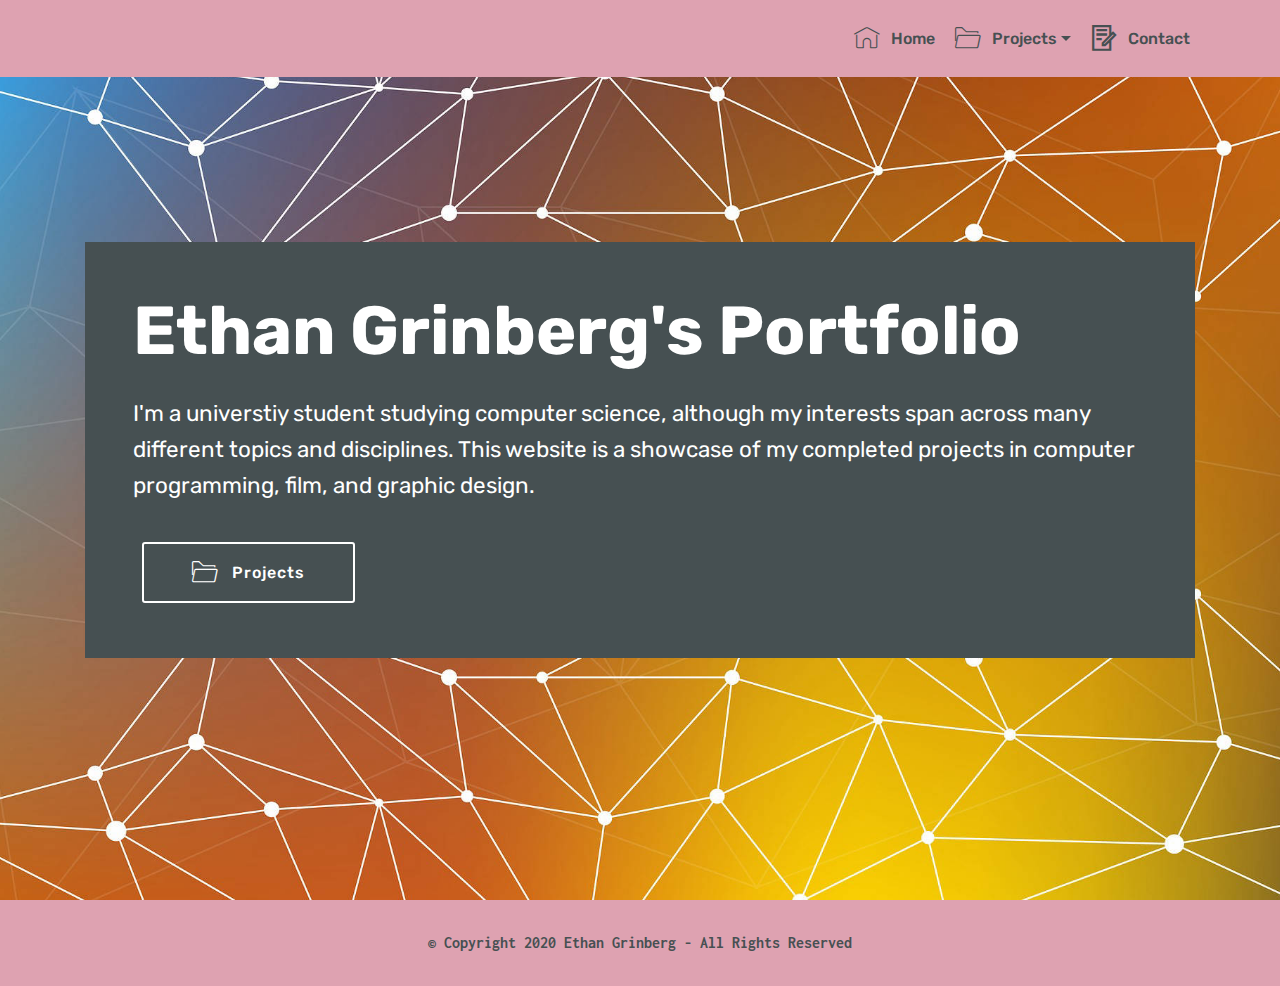
<file: index.html>
<!DOCTYPE html>
<html  >
<head>
  <!-- Site made with Mobirise Website Builder v4.12.4, https://mobirise.com -->
  <meta charset="UTF-8">
  <meta http-equiv="X-UA-Compatible" content="IE=edge">
  <meta name="generator" content="Mobirise v4.12.4, mobirise.com">
  <meta name="viewport" content="width=device-width, initial-scale=1, minimum-scale=1">
  <link rel="shortcut icon" href="assets/images/247-128x132.png" type="image/x-icon">
  <meta name="description" content="">
  
  
  <title>Home</title>
  <link rel="stylesheet" href="assets/web/assets/mobirise-icons/mobirise-icons.css">
  <link rel="stylesheet" href="assets/web/assets/mobirise-icons2/mobirise2.css">
  <link rel="stylesheet" href="assets/bootstrap/css/bootstrap.min.css">
  <link rel="stylesheet" href="assets/bootstrap/css/bootstrap-grid.min.css">
  <link rel="stylesheet" href="assets/bootstrap/css/bootstrap-reboot.min.css">
  <link rel="stylesheet" href="assets/tether/tether.min.css">
  <link rel="stylesheet" href="assets/dropdown/css/style.css">
  <link rel="stylesheet" href="assets/theme/css/style.css">
  <link rel="preload" as="style" href="assets/mobirise/css/mbr-additional.css"><link rel="stylesheet" href="assets/mobirise/css/mbr-additional.css" type="text/css">
  
  
  
</head>
<body>
  <section class="menu cid-rxXi7ZqH6B" once="menu" id="menu1-i">

    

    <nav class="navbar navbar-expand beta-menu navbar-dropdown align-items-center navbar-toggleable-sm">
        <button class="navbar-toggler navbar-toggler-right" type="button" data-toggle="collapse" data-target="#navbarSupportedContent" aria-controls="navbarSupportedContent" aria-expanded="false" aria-label="Toggle navigation">
            <div class="hamburger">
                <span></span>
                <span></span>
                <span></span>
                <span></span>
            </div>
        </button>
        <div class="menu-logo">
            <div class="navbar-brand">
                
                
            </div>
        </div>
        <div class="collapse navbar-collapse" id="navbarSupportedContent">
            <ul class="navbar-nav nav-dropdown nav-right navbar-nav-top-padding" data-app-modern-menu="true"><li class="nav-item">
                    <a class="nav-link link text-primary display-4" href="index.html">
                        <span class="mbri-home mbr-iconfont mbr-iconfont-btn"></span>
                        Home</a>
                </li><li class="nav-item dropdown">
                    <a class="nav-link link dropdown-toggle text-primary display-4" href="projects.html" data-toggle="dropdown-submenu" aria-expanded="false"><span class="mbri-opened-folder mbr-iconfont mbr-iconfont-btn"></span>
                        
                        Projects</a><div class="dropdown-menu"><a class="dropdown-item text-primary display-4" href="IOS.html">IOS App</a><a class="dropdown-item text-primary display-4" href="Micropython.html" aria-expanded="false">Micropython Project</a><a class="text-primary dropdown-item display-4" href="Film.html" aria-expanded="false">Film</a><a class="text-primary dropdown-item display-4" href="page6.html" aria-expanded="true">Graphic Design</a></div>
                </li><li class="nav-item"><a class="nav-link link text-primary display-4" href="Contact.html"><span class="mobi-mbri mobi-mbri-contact-form mbr-iconfont mbr-iconfont-btn"></span>
                        
                        Contact</a></li></ul>
            
        </div>
    </nav>
</section>

<section class="engine"><a href="https://mobirise.info/l">free web templates</a></section><section class="header10 cid-rxWpfCfBIQ mbr-fullscreen" id="header10-4">

    

    

    <div class="container">
        <div class="media-container-column mbr-white p-5 align-left">
            <h1 class="mbr-section-title mbr-bold pb-3 mbr-fonts-style display-1">
                Ethan Grinberg's Portfolio</h1>
            
            <p class="mbr-text pb-3 mbr-fonts-style display-5">I'm a universtiy student studying computer science, although my interests span across many different topics and disciplines. This website is a showcase of my completed projects in computer programming, film, and graphic design.&nbsp;</p>
            <div class="mbr-section-btn"><a class="btn btn-md btn-white-outline display-4" href="projects.html"><span class="mbri-opened-folder mbr-iconfont mbr-iconfont-btn"></span>Projects</a></div>
        </div>
    </div>

    
</section>

<section once="footers" class="cid-ryGnkG2pOK" id="footer6-2">

    

    

    <div class="container">
        <div class="media-container-row align-center mbr-white">
            <div class="col-12">
                <p class="mbr-text mb-0 mbr-fonts-style display-7"><strong>
                    © Copyright 2020 Ethan Grinberg - All Rights Reserved
                </strong></p>
            </div>
        </div>
    </div>
</section>


  <script src="assets/web/assets/jquery/jquery.min.js"></script>
  <script src="assets/popper/popper.min.js"></script>
  <script src="assets/bootstrap/js/bootstrap.min.js"></script>
  <script src="assets/tether/tether.min.js"></script>
  <script src="assets/smoothscroll/smooth-scroll.js"></script>
  <script src="assets/dropdown/js/nav-dropdown.js"></script>
  <script src="assets/dropdown/js/navbar-dropdown.js"></script>
  <script src="assets/touchswipe/jquery.touch-swipe.min.js"></script>
  <script src="assets/theme/js/script.js"></script>
  
  
</body>
</html>
</file>
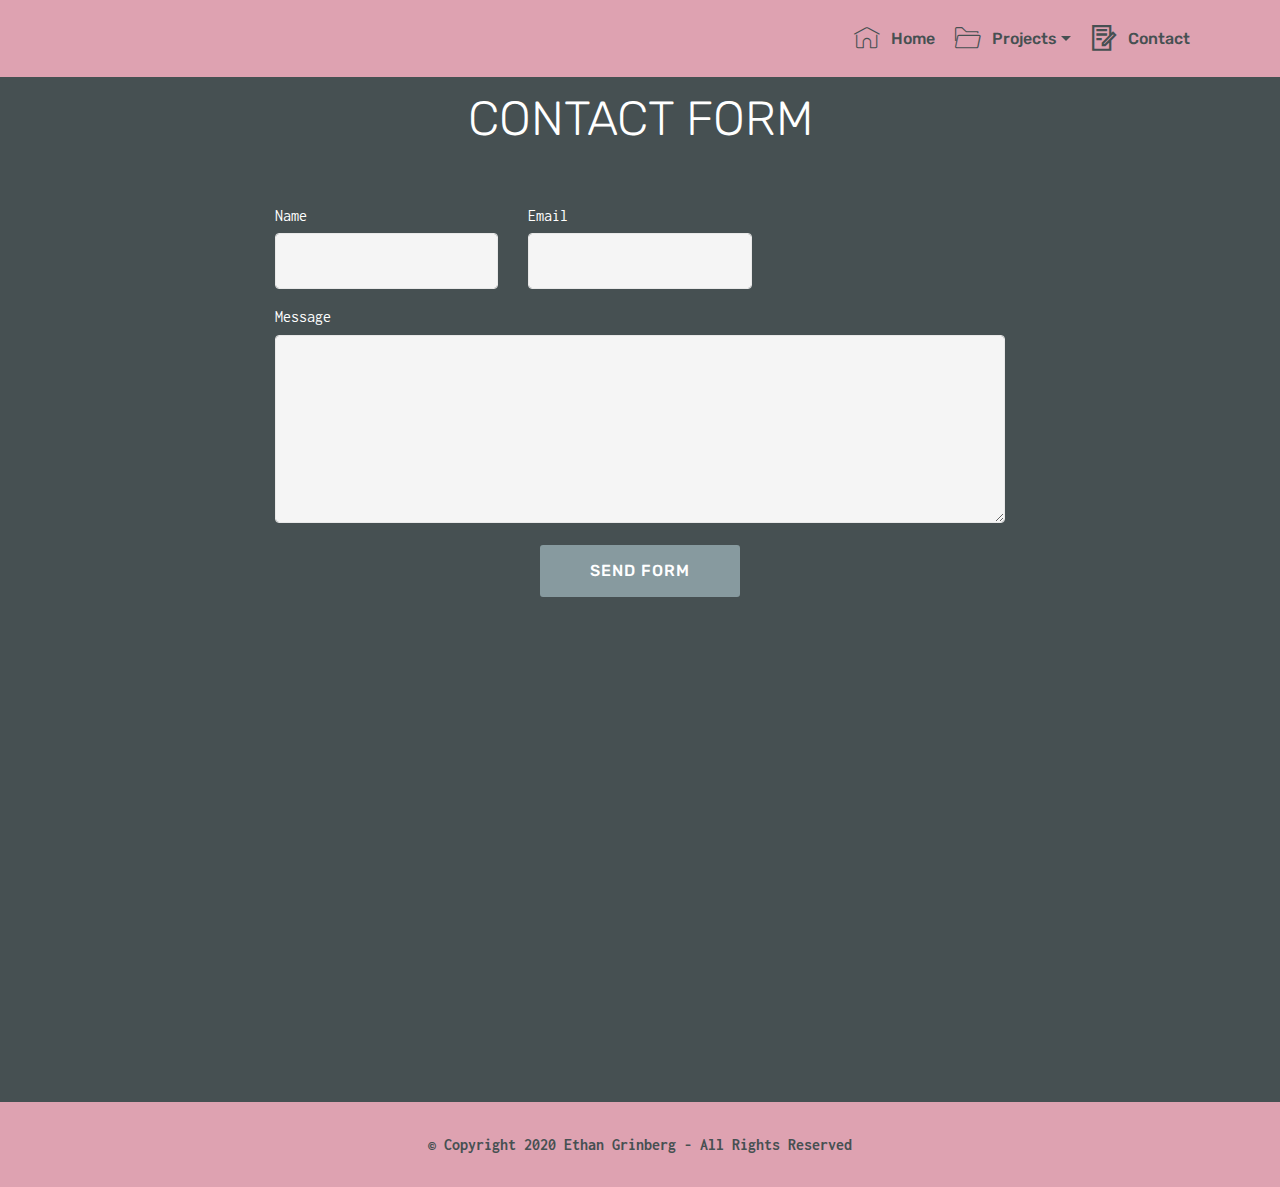
<file: Contact.html>
<!DOCTYPE html>
<html  >
<head>
  <!-- Site made with Mobirise Website Builder v4.12.4, https://mobirise.com -->
  <meta charset="UTF-8">
  <meta http-equiv="X-UA-Compatible" content="IE=edge">
  <meta name="generator" content="Mobirise v4.12.4, mobirise.com">
  <meta name="viewport" content="width=device-width, initial-scale=1, minimum-scale=1">
  <link rel="shortcut icon" href="assets/images/247-128x132.png" type="image/x-icon">
  <meta name="description" content="">
  
  
  <title>Contact</title>
  <link rel="stylesheet" href="assets/web/assets/mobirise-icons2/mobirise2.css">
  <link rel="stylesheet" href="assets/web/assets/mobirise-icons/mobirise-icons.css">
  <link rel="stylesheet" href="assets/bootstrap/css/bootstrap.min.css">
  <link rel="stylesheet" href="assets/bootstrap/css/bootstrap-grid.min.css">
  <link rel="stylesheet" href="assets/bootstrap/css/bootstrap-reboot.min.css">
  <link rel="stylesheet" href="assets/tether/tether.min.css">
  <link rel="stylesheet" href="assets/dropdown/css/style.css">
  <link rel="stylesheet" href="assets/theme/css/style.css">
  <link rel="preload" as="style" href="assets/mobirise/css/mbr-additional.css"><link rel="stylesheet" href="assets/mobirise/css/mbr-additional.css" type="text/css">
  
  
  
</head>
<body>
  <section class="menu cid-rxXi7ZqH6B" once="menu" id="menu1-k">

    

    <nav class="navbar navbar-expand beta-menu navbar-dropdown align-items-center navbar-toggleable-sm">
        <button class="navbar-toggler navbar-toggler-right" type="button" data-toggle="collapse" data-target="#navbarSupportedContent" aria-controls="navbarSupportedContent" aria-expanded="false" aria-label="Toggle navigation">
            <div class="hamburger">
                <span></span>
                <span></span>
                <span></span>
                <span></span>
            </div>
        </button>
        <div class="menu-logo">
            <div class="navbar-brand">
                
                
            </div>
        </div>
        <div class="collapse navbar-collapse" id="navbarSupportedContent">
            <ul class="navbar-nav nav-dropdown nav-right navbar-nav-top-padding" data-app-modern-menu="true"><li class="nav-item">
                    <a class="nav-link link text-primary display-4" href="index.html">
                        <span class="mbri-home mbr-iconfont mbr-iconfont-btn"></span>
                        Home</a>
                </li><li class="nav-item dropdown">
                    <a class="nav-link link dropdown-toggle text-primary display-4" href="projects.html" data-toggle="dropdown-submenu" aria-expanded="false"><span class="mbri-opened-folder mbr-iconfont mbr-iconfont-btn"></span>
                        
                        Projects</a><div class="dropdown-menu"><a class="dropdown-item text-primary display-4" href="IOS.html">IOS App</a><a class="dropdown-item text-primary display-4" href="Micropython.html" aria-expanded="false">Micropython Project</a><a class="text-primary dropdown-item display-4" href="Film.html" aria-expanded="false">Film</a><a class="text-primary dropdown-item display-4" href="page6.html" aria-expanded="true">Graphic Design</a></div>
                </li><li class="nav-item"><a class="nav-link link text-primary display-4" href="Contact.html"><span class="mobi-mbri mobi-mbri-contact-form mbr-iconfont mbr-iconfont-btn"></span>
                        
                        Contact</a></li></ul>
            
        </div>
    </nav>
</section>



<section class="mbr-section form1 cid-s2c77lNuCI" id="form1-m">

    

    
    <div class="container">
        <div class="row justify-content-center">
            <div class="title col-12 col-lg-8">
                <h2 class="mbr-section-title align-center pb-3 mbr-fonts-style display-2">
                    CONTACT FORM
                </h2>
                
            </div>
        </div>
    </div>
    <div class="container">
        <div class="row justify-content-center">
            <div class="media-container-column col-lg-8" data-form-type="formoid">
                <!---Formbuilder Form--->
                <form action="https://mobirise.com/" method="POST" class="mbr-form form-with-styler" data-form-title="Mobirise Form"><input type="hidden" name="email" data-form-email="true" value="Xs7dDWP19WIcWMZ1GE7RYb9FoyuE7qhclYBzilyu2f4zM5nz7XkGtaZh8PiHdI1ikJZlcbhIcTzyOhYe8d98SJfq5rU4SNOub/+GH7N3dcODep0KxrGaXcAljg1n/+5C">
                    <div class="row">
                        <div hidden="hidden" data-form-alert="" class="alert alert-success col-12">Thanks for getting in touch!</div>
                        <div hidden="hidden" data-form-alert-danger="" class="alert alert-danger col-12">
                        </div>
                    </div>
                    <div class="dragArea row">
                        <div class="col-md-4  form-group" data-for="name">
                            <label for="name-form1-m" class="form-control-label mbr-fonts-style display-7">Name</label>
                            <input type="text" name="name" data-form-field="Name" required="required" class="form-control display-7" id="name-form1-m">
                        </div>
                        <div class="col-md-4  form-group" data-for="email">
                            <label for="email-form1-m" class="form-control-label mbr-fonts-style display-7">Email</label>
                            <input type="email" name="email" data-form-field="Email" required="required" class="form-control display-7" id="email-form1-m">
                        </div>
                        
                        <div data-for="message" class="col-md-12 form-group">
                            <label for="message-form1-m" class="form-control-label mbr-fonts-style display-7">Message</label>
                            <textarea name="message" data-form-field="Message" class="form-control display-7" id="message-form1-m"></textarea>
                        </div>
                        <div class="col-md-12 input-group-btn align-center"><button type="submit" class="btn btn-form btn-warning display-4">SEND FORM</button></div>
                    </div>
                </form><!---Formbuilder Form--->
            </div>
        </div>
    </div>
</section>

<section class="mbr-section content4 cid-s2ceaXzqSZ" id="content4-8">

    

    <div class="container">
        <div class="media-container-row">
            <div class="title col-12 col-md-8">
                <h2 class="align-center pb-3 mbr-fonts-style display-2"></h2>
                <h3 class="mbr-section-subtitle align-center mbr-light mbr-fonts-style display-5"></h3>
                
            </div>
        </div>
    </div>
</section>

<section class="mbr-section content4 cid-s2cerRLw8Z" id="content4-9">

    

    <div class="container">
        <div class="media-container-row">
            <div class="title col-12 col-md-8">
                <h2 class="align-center pb-3 mbr-fonts-style display-2"></h2>
                <h3 class="mbr-section-subtitle align-center mbr-light mbr-fonts-style display-5"></h3>
                
            </div>
        </div>
    </div>
</section>
  
<section once="footers" class="cid-ryGnkG2pOK" id="footer6-2">

    

    

    <div class="container">
        <div class="media-container-row align-center mbr-white">
            <div class="col-12">
                <p class="mbr-text mb-0 mbr-fonts-style display-7"><strong>
                    © Copyright 2020 Ethan Grinberg - All Rights Reserved
                </strong></p>
            </div>
        </div>
    </div>
</section>


  <script src="assets/web/assets/jquery/jquery.min.js"></script>
  <script src="assets/popper/popper.min.js"></script>
  <script src="assets/bootstrap/js/bootstrap.min.js"></script>
  <script src="assets/tether/tether.min.js"></script>
  <script src="assets/dropdown/js/nav-dropdown.js"></script>
  <script src="assets/dropdown/js/navbar-dropdown.js"></script>
  <script src="assets/touchswipe/jquery.touch-swipe.min.js"></script>
  <script src="assets/smoothscroll/smooth-scroll.js"></script>
  <script src="assets/theme/js/script.js"></script>
  <script src="assets/formoid/formoid.min.js"></script>
  
  
</body>
</html>
</file>
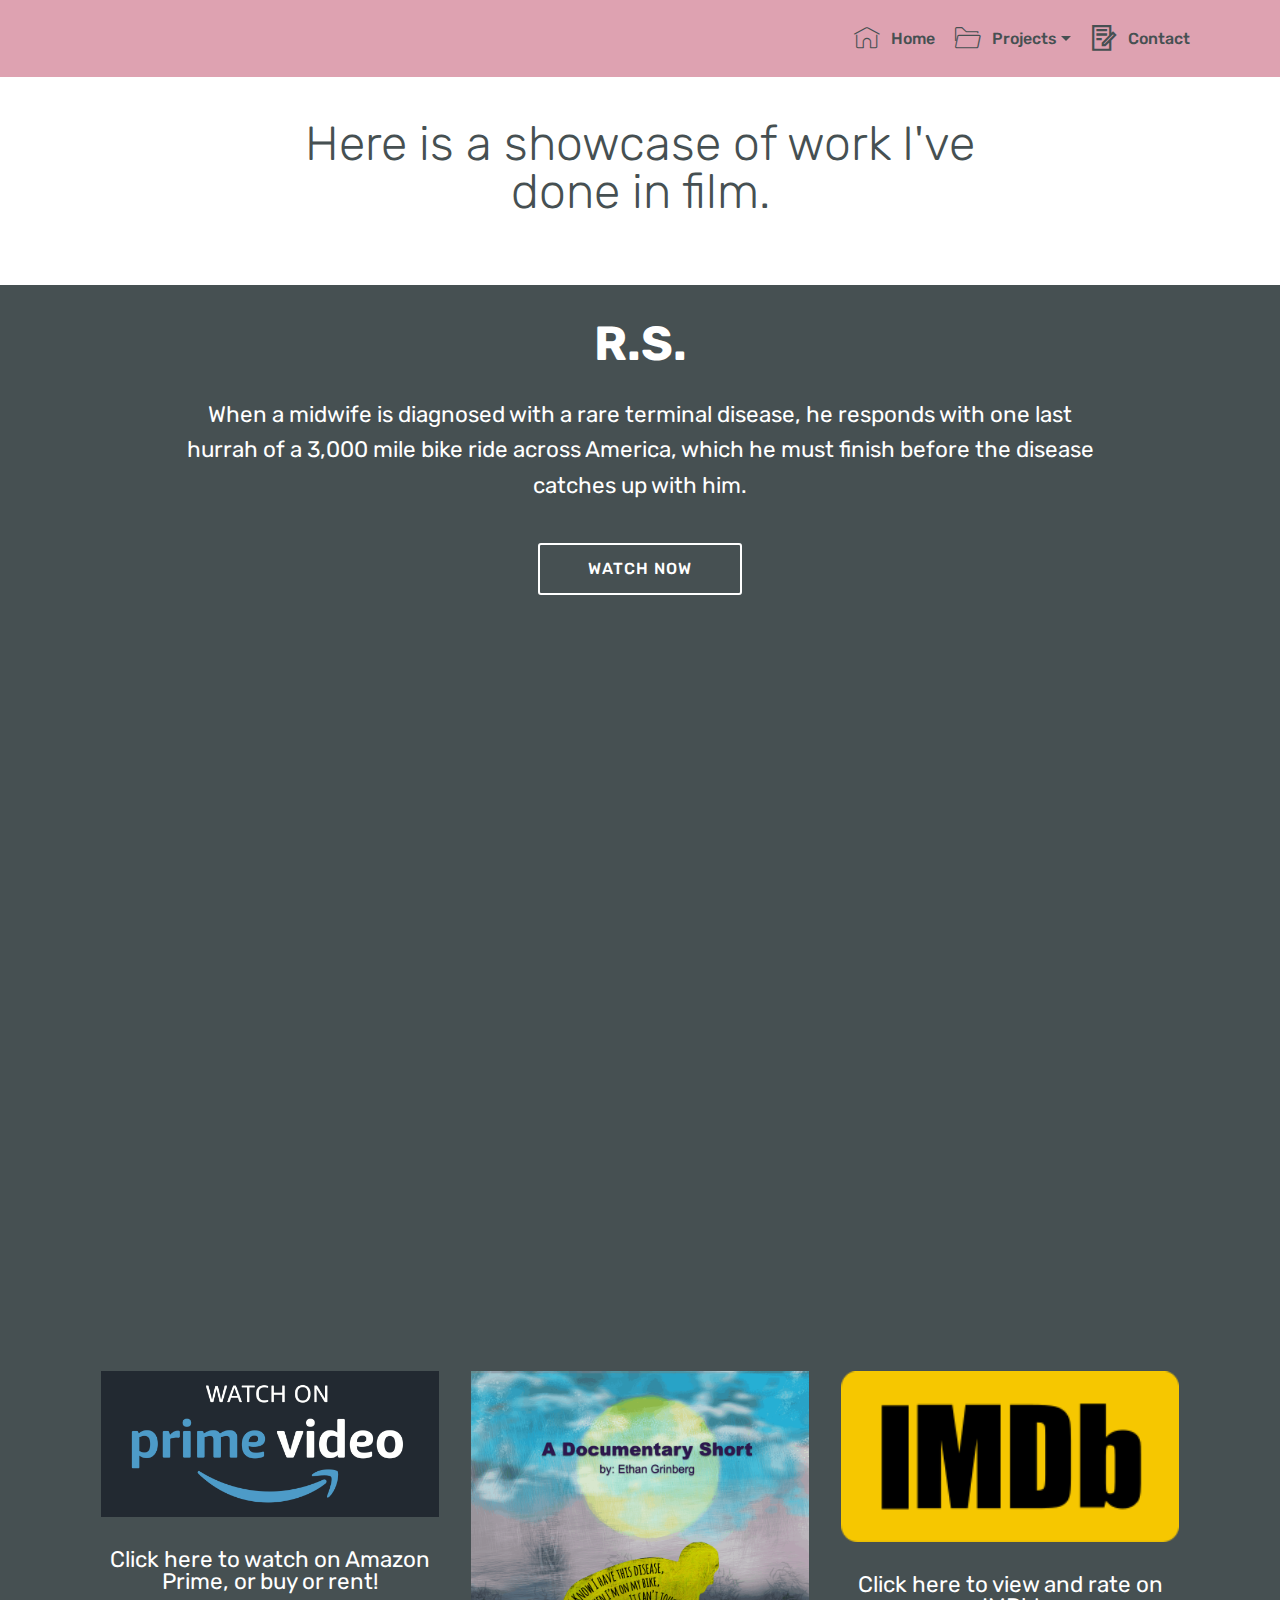
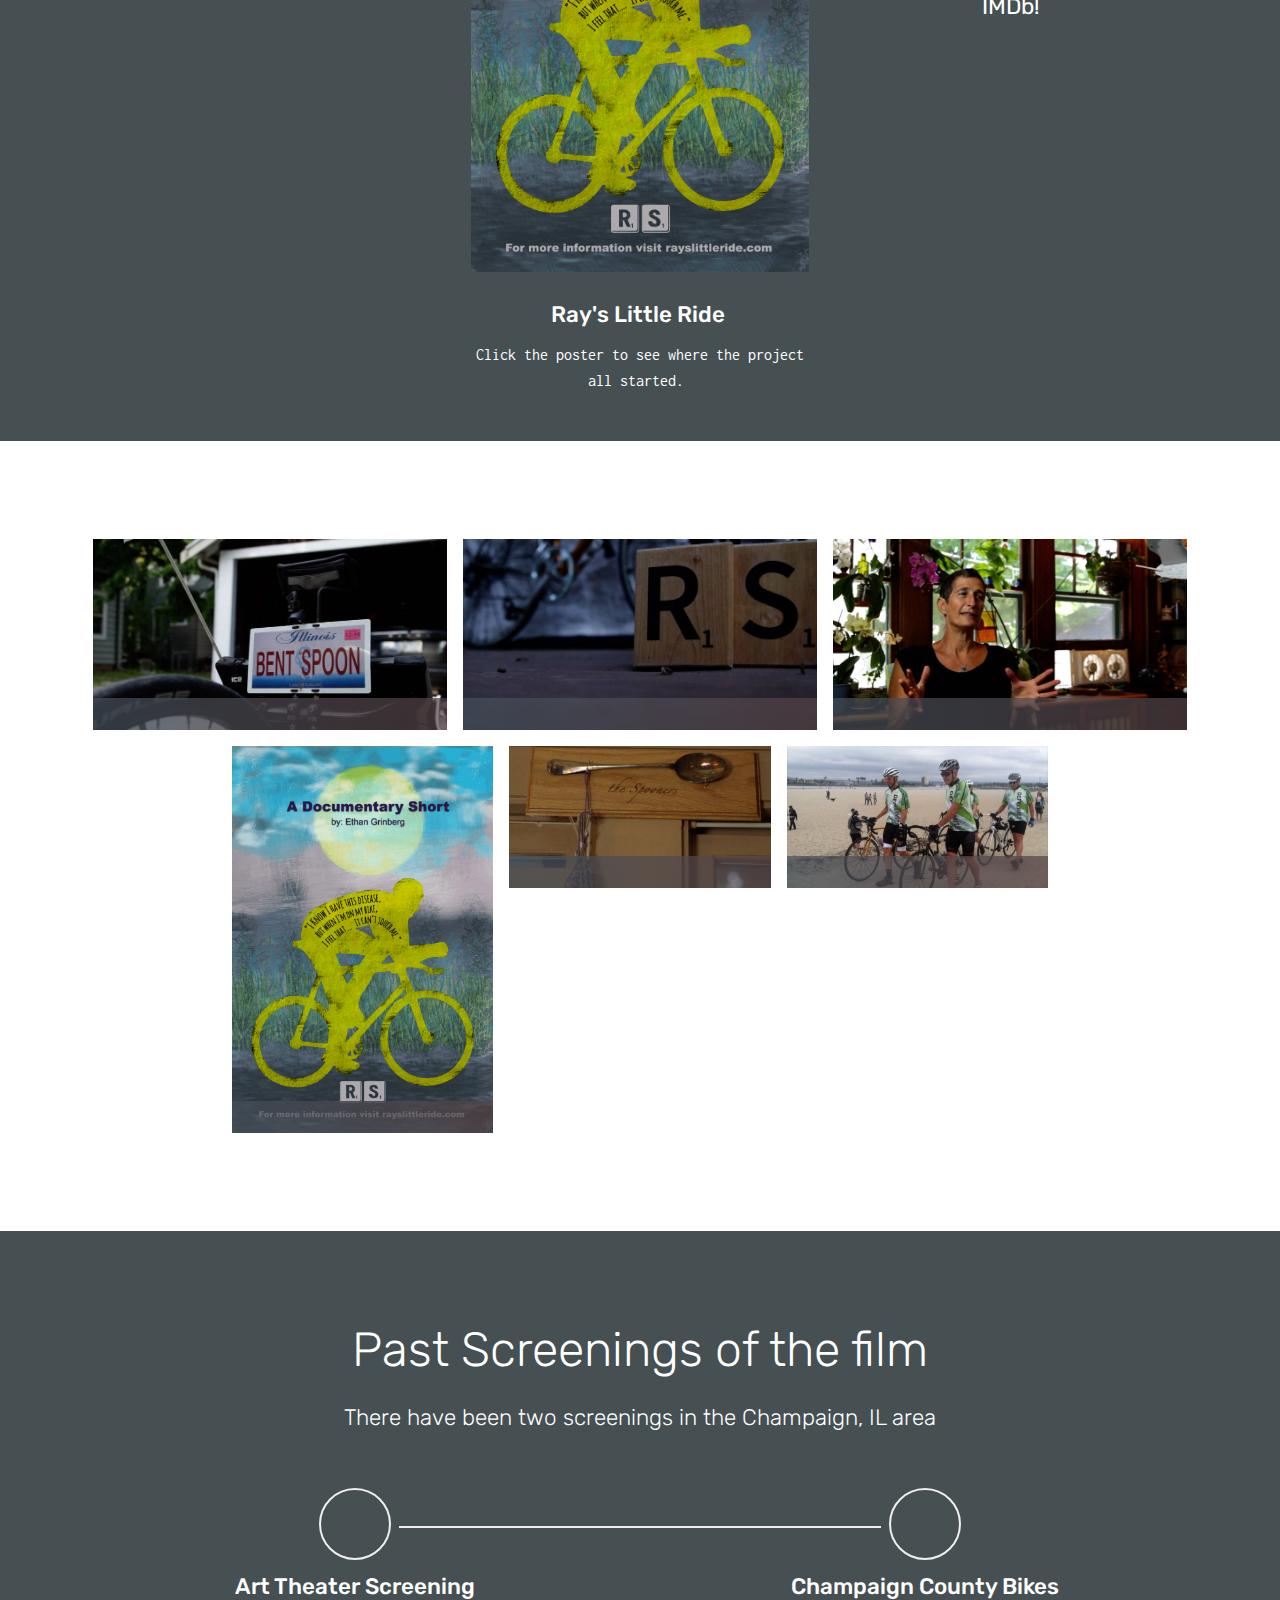
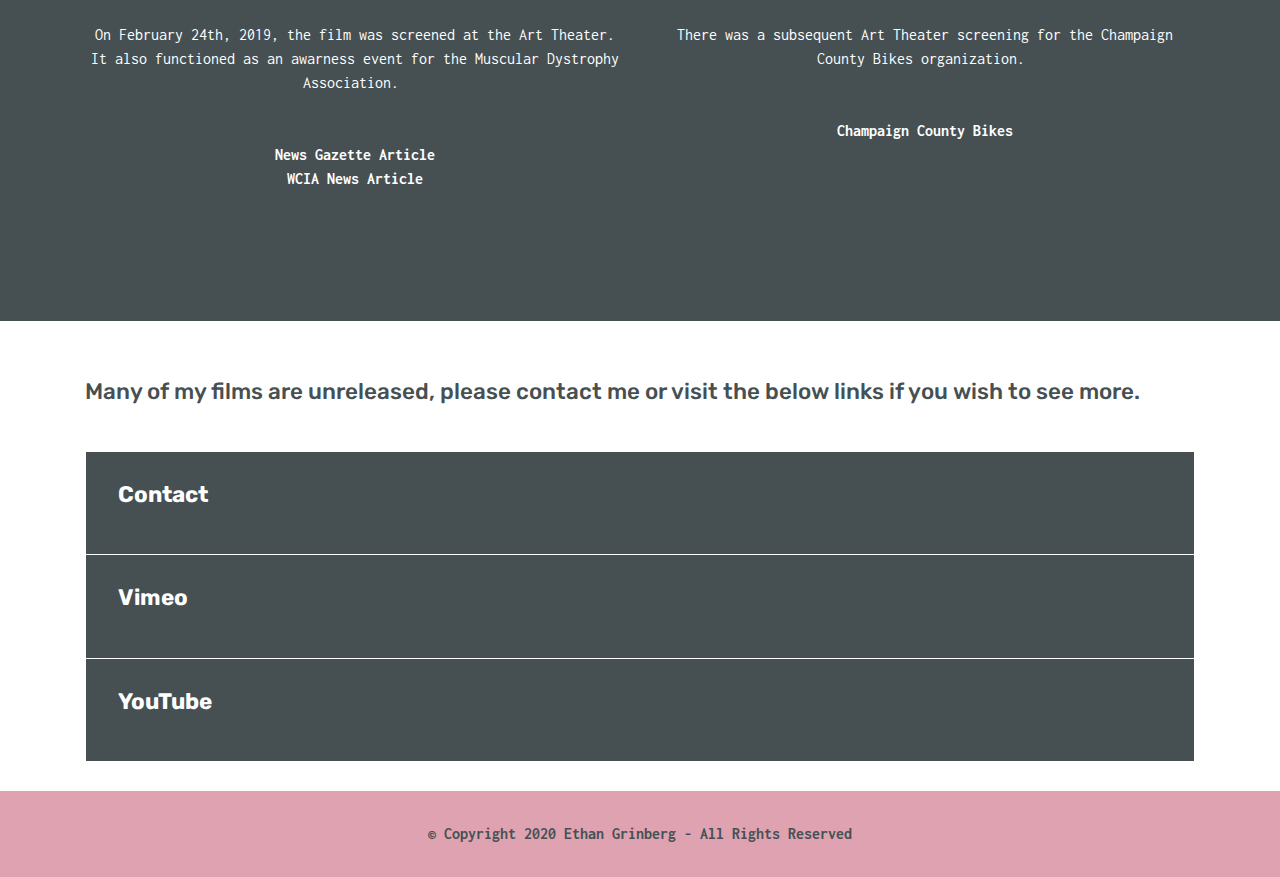
<file: Film.html>
<!DOCTYPE html>
<html  >
<head>
  <!-- Site made with Mobirise Website Builder v4.12.4, https://mobirise.com -->
  <meta charset="UTF-8">
  <meta http-equiv="X-UA-Compatible" content="IE=edge">
  <meta name="generator" content="Mobirise v4.12.4, mobirise.com">
  <meta name="viewport" content="width=device-width, initial-scale=1, minimum-scale=1">
  <link rel="shortcut icon" href="assets/images/247-128x132.png" type="image/x-icon">
  <meta name="description" content="My Film Projects">
  
  
  <title>Film</title>
  <link rel="stylesheet" href="assets/web/assets/mobirise-icons2/mobirise2.css">
  <link rel="stylesheet" href="assets/web/assets/mobirise-icons/mobirise-icons.css">
  <link rel="stylesheet" href="assets/bootstrap/css/bootstrap.min.css">
  <link rel="stylesheet" href="assets/bootstrap/css/bootstrap-grid.min.css">
  <link rel="stylesheet" href="assets/bootstrap/css/bootstrap-reboot.min.css">
  <link rel="stylesheet" href="assets/tether/tether.min.css">
  <link rel="stylesheet" href="assets/dropdown/css/style.css">
  <link rel="stylesheet" href="assets/theme/css/style.css">
  <link rel="stylesheet" href="assets/gallery/style.css">
  <link rel="preload" as="style" href="assets/mobirise/css/mbr-additional.css"><link rel="stylesheet" href="assets/mobirise/css/mbr-additional.css" type="text/css">
  
  
  
</head>
<body>
  <section class="menu cid-rxXi7ZqH6B" once="menu" id="menu1-2">

    

    <nav class="navbar navbar-expand beta-menu navbar-dropdown align-items-center navbar-toggleable-sm">
        <button class="navbar-toggler navbar-toggler-right" type="button" data-toggle="collapse" data-target="#navbarSupportedContent" aria-controls="navbarSupportedContent" aria-expanded="false" aria-label="Toggle navigation">
            <div class="hamburger">
                <span></span>
                <span></span>
                <span></span>
                <span></span>
            </div>
        </button>
        <div class="menu-logo">
            <div class="navbar-brand">
                
                
            </div>
        </div>
        <div class="collapse navbar-collapse" id="navbarSupportedContent">
            <ul class="navbar-nav nav-dropdown nav-right navbar-nav-top-padding" data-app-modern-menu="true"><li class="nav-item">
                    <a class="nav-link link text-primary display-4" href="index.html">
                        <span class="mbri-home mbr-iconfont mbr-iconfont-btn"></span>
                        Home</a>
                </li><li class="nav-item dropdown">
                    <a class="nav-link link dropdown-toggle text-primary display-4" href="projects.html" data-toggle="dropdown-submenu" aria-expanded="false"><span class="mbri-opened-folder mbr-iconfont mbr-iconfont-btn"></span>
                        
                        Projects</a><div class="dropdown-menu"><a class="dropdown-item text-primary display-4" href="IOS.html">IOS App</a><a class="dropdown-item text-primary display-4" href="Micropython.html" aria-expanded="false">Micropython Project</a><a class="text-primary dropdown-item display-4" href="Film.html" aria-expanded="false">Film</a><a class="text-primary dropdown-item display-4" href="page6.html" aria-expanded="true">Graphic Design</a></div>
                </li><li class="nav-item"><a class="nav-link link text-primary display-4" href="Contact.html"><span class="mobi-mbri mobi-mbri-contact-form mbr-iconfont mbr-iconfont-btn"></span>
                        
                        Contact</a></li></ul>
            
        </div>
    </nav>
</section>

<section class="engine"><a href="https://mobirise.info/t">free amp templates</a></section><section class="mbr-section content4 cid-s26L3tbzbF" id="content4-6">

    

    <div class="container">
        <div class="media-container-row">
            <div class="title col-12 col-md-8">
                <h2 class="align-center pb-3 mbr-fonts-style display-2">Here is a showcase of work I've done in film.</h2>
                
                
            </div>
        </div>
    </div>
</section>

<section class="header1 cid-s2bOnNrxeL" id="header16-b">

    

    

    <div class="container">
        <div class="row justify-content-md-center">
            <div class="col-md-10 align-center">
                <h1 class="mbr-section-title mbr-bold pb-3 mbr-fonts-style display-2">
                    R.S.</h1>
                
                <p class="mbr-text pb-3 mbr-fonts-style display-5">
                    When a midwife is diagnosed with a rare terminal disease, he responds with one last hurrah of a 3,000 mile bike ride across America, which he must finish before the disease catches up with him.
                </p>
                <div class="mbr-section-btn"><a class="btn btn-md btn-white-outline display-4" href="https://www.amazon.com/dp/B07QY5BJKL" target="_blank">WATCH NOW</a></div>
            </div>
        </div>
    </div>

</section>

<section class="cid-s26FBV3eZI" id="video3-4">

    
    
    <figure class="mbr-figure align-center container">
        <div class="video-block" style="width: 92%;">
            <div><iframe class="mbr-embedded-video" src="https://player.vimeo.com/video/236501847?autoplay=0&amp;loop=0" width="1280" height="720" frameborder="0" allowfullscreen></iframe></div>
        </div>
    </figure>
</section>

<section class="features2 cid-s26MjOyHJw" id="features2-7">

    

    
    
    <div class="container">
        <div class="media-container-row">
            <div class="card p-3 col-12 col-md-6 col-lg-4">
                <div class="card-wrapper">
                    <div class="card-img">
                        <a href="https://www.amazon.com/dp/B07QY5BJKL" target="_blank"><img src="assets/images/screen-shot-2019-06-10-at-12.13.13-pm-600x258.png" alt="" title="R.S. Film"></a>
                    </div>
                    <div class="card-box">
                        <h4 class="card-title pb-3 mbr-fonts-style display-5"><a href="https://www.amazon.com/dp/B07QY5BJKL" target="_blank" class="text-white">Click here to watch on Amazon Prime, or buy or rent!</a></h4>
                        <p class="mbr-text mbr-fonts-style display-7"></p>
                    </div>
                </div>
            </div>

            <div class="card p-3 col-12 col-md-6 col-lg-4">
                <div class="card-wrapper">
                    <div class="card-img">
                        <a href="http://www.rayslittleride.com" target="_blank"><img src="assets/images/ray-spooner-documentary-poster-27x40-copy-864x1280.png" alt="" title="Ray's Little Ride"></a>
                    </div>
                    <div class="card-box ">
                        <h4 class="card-title pb-3 mbr-fonts-style display-5">Ray's Little Ride&nbsp;</h4>
                        <p class="mbr-text mbr-fonts-style display-7">Click the poster to see where the project all started.&nbsp;</p>
                    </div>
                </div>
            </div>

            <div class="card p-3 col-12 col-md-6 col-lg-4">
                <div class="card-wrapper">
                    <div class="card-img">
                        <a href="https://www.imdb.com/title/tt7374406/"><img src="assets/images/250px-imdb-logo-2016.svg-250x126.png" alt="" title="IMDb"></a>
                    </div>
                    <div class="card-box">
                        <h4 class="card-title pb-3 mbr-fonts-style display-5"><strong><a href="https://www.imdb.com/title/tt7374406/" target="_blank" class="text-white">Click here to view and rate on IMDb!</a></strong></h4>
                        <p class="mbr-text mbr-fonts-style display-7"></p>
                    </div>
                </div>
            </div>

            
        </div>
    </div>
</section>

<section class="mbr-gallery mbr-slider-carousel cid-s2bVGJoTUV" id="gallery4-d">

    

    <div class="container">
        <div><!-- Gallery --><div class="gallery-row"><div class="mbr-gallery-layout-default"><div><div class="row-first row justify-content-center m-0"><div class="mbr-gallery-item col-lg-4 col-md-4 col-sm-12 p-2" data-video-url="false"><div href="#lb-gallery4-d" data-slide-to="0" data-toggle="modal"><img src="assets/images/rays-documentary-4-1920x1038-800x433.jpg" alt="" title=""><span class="icon-focus"></span><span class="mbr-gallery-title mbr-fonts-style display-7"></span></div></div><div class="mbr-gallery-item col-lg-4 col-md-4 col-sm-12 p-2" data-video-url="false"><div href="#lb-gallery4-d" data-slide-to="1" data-toggle="modal"><img src="assets/images/rays-documentary-pic-1920x1038-800x433.jpg" alt="" title=""><span class="icon-focus"></span><span class="mbr-gallery-title mbr-fonts-style display-7"></span></div></div><div class="mbr-gallery-item col-lg-4 col-md-4 col-sm-12 p-2" data-video-url="false"><div href="#lb-gallery4-d" data-slide-to="2" data-toggle="modal"><img src="assets/images/rays-documentary-still-1920x1038-800x433.jpg" alt="" title=""><span class="icon-focus"></span><span class="mbr-gallery-title mbr-fonts-style display-7"></span></div></div></div><div class="row-second row justify-content-center m-0"><div class="mbr-gallery-item col-lg-3 col-md-6 col-sm-12 p-2" data-video-url="false"><div href="#lb-gallery4-d" data-slide-to="3" data-toggle="modal"><img src="assets/images/ray-spooner-documentary-poster-27x40-copy-864x1280-800x1185.png" alt="" title=""><span class="icon-focus"></span><span class="mbr-gallery-title mbr-fonts-style display-7"></span></div></div><div class="mbr-gallery-item col-lg-3 col-md-6 col-sm-12 p-2" data-video-url="false"><div href="#lb-gallery4-d" data-slide-to="4" data-toggle="modal"><img src="assets/images/rays-documentary-1920x1038-800x433.jpg" alt="" title=""><span class="icon-focus"></span><span class="mbr-gallery-title mbr-fonts-style display-7"></span></div></div><div class="mbr-gallery-item col-lg-3 col-md-6 col-sm-12 p-2" data-video-url="false"><div href="#lb-gallery4-d" data-slide-to="5" data-toggle="modal"><img src="assets/images/rays-documentary-3-1920x1038-800x433.jpg" alt="" title=""><span class="icon-focus"></span><span class="mbr-gallery-title mbr-fonts-style display-7"></span></div></div></div></div><div class="clearfix"></div></div></div><!-- Lightbox --><div data-app-prevent-settings="" class="mbr-slider modal fade carousel slide" tabindex="-1" data-keyboard="true" data-interval="false" id="lb-gallery4-d"><div class="modal-dialog"><div class="modal-content"><div class="modal-body"><div class="carousel-inner"><div class="carousel-item"><img src="assets/images/rays-documentary-4-1920x1038.jpg" alt="" title=""></div><div class="carousel-item active"><img src="assets/images/rays-documentary-pic-1920x1038.jpg" alt="" title=""></div><div class="carousel-item"><img src="assets/images/rays-documentary-still-1920x1038.jpg" alt="" title=""></div><div class="carousel-item"><img src="assets/images/ray-spooner-documentary-poster-27x40-copy-864x1280.png" alt="" title=""></div><div class="carousel-item"><img src="assets/images/rays-documentary-1920x1038.jpg" alt="" title=""></div><div class="carousel-item"><img src="assets/images/rays-documentary-3-1920x1038.jpg" alt="" title=""></div></div><a class="carousel-control carousel-control-prev" role="button" data-slide="prev" href="#lb-gallery4-d"><span class="mbri-left mbr-iconfont" aria-hidden="true"></span><span class="sr-only">Previous</span></a><a class="carousel-control carousel-control-next" role="button" data-slide="next" href="#lb-gallery4-d"><span class="mbri-right mbr-iconfont" aria-hidden="true"></span><span class="sr-only">Next</span></a><a class="close" href="#" role="button" data-dismiss="modal"><span class="sr-only">Close</span></a></div></div></div></div></div>
    </div>

</section>

<section class="step2 cid-s2bXqdk2rU" id="step2-e">

    

    
    
    <div class="container">
        <h2 class="mbr-section-title pb-3 mbr-fonts-style align-center display-2">
            Past Screenings of the film</h2>
        <h3 class="mbr-section-subtitle pb-5 mbr-fonts-style align-center display-5">
            There have been two screenings in the Champaign, IL area</h3>
        <div class="step-container row justify-content-center">
            <div class="card col-12 col-md-6 separline">
                <div class="step-element">
                    <div class="step-wrapper pb-3">
                        <h3 class="step d-flex align-items-center justify-content-center m-auto"></h3>
                    </div>          
                    <div class="step-text-content align-center">
                        <h4 class="mbr-step-title pb-3 mbr-fonts-style display-5">Art Theater Screening</h4>
                        <p class="mbr-step-text mbr-fonts-style display-7">
                            On February 24th, 2019, the film was screened at the Art Theater. It also functioned as an awarness event for the Muscular Dystrophy Association.&nbsp;<br><a href="https://www.news-gazette.com/news/art-theater-to-screen-mahomet-seymour-student-s-film-on/article_a3f7e059-511a-556e-9ea5-645c092c1dc4.html" target="_blank" class="text-white"><strong><br></strong></a><br><a href="https://www.news-gazette.com/news/art-theater-to-screen-mahomet-seymour-student-s-film-on/article_a3f7e059-511a-556e-9ea5-645c092c1dc4.html" target="_blank" class="text-white"><strong>News Gazette Article</strong></a><br><a href="https://www.wcia.com/news/local-news/documentary-remembering-ray-spooner/" target="_blank" class="text-white"><strong>WCIA News Article</strong></a><br><br></p>
                    </div>
                </div>
            </div>

            <div class="card col-12 separline last-child col-md-6">
                <div class="step-element">
                    <div class="step-wrapper pb-3">
                        <h3 class="step d-flex align-items-center justify-content-center m-auto"></h3>
                    </div>          
                    <div class="step-text-content align-center">
                        <h4 class="mbr-step-title pb-3 mbr-fonts-style display-5">Champaign County Bikes</h4>
                        <p class="mbr-step-text mbr-fonts-style display-7">There was a subsequent Art Theater screening for the Champaign County Bikes organization.&nbsp;<br><a href="http://www.champaigncountybikes.org/" target="_blank" class="text-white"><strong><br></strong></a><br><a href="http://www.champaigncountybikes.org/" target="_blank" class="text-white"><strong>Champaign County Bikes</strong></a></p>
                    </div>
                </div>
            </div>

            

            
            
            
            
            
            
            
            
            
            
            
        </div>
    </div>
</section>

<section class="services5 cid-s2c56OIHSN" id="services5-j">
    <!---->
    
    <!---->
    <!--Overlay-->
    
    <!--Container-->
    <div class="container">
        <div class="row">
            <!--Titles-->
            <div class="title pb-5 col-12">
                <h2 class="align-left mbr-fonts-style m-0 display-5">Many of my films are unreleased, please contact me or visit the below links if you wish to see more.</h2>
                
            </div>
            <!--Card-1-->
            <div class="card px-3 col-12">
                <div class="card-wrapper media-container-row media-container-row">
                    <div class="card-box">
                        <div class="top-line pb-3">
                            <h4 class="card-title mbr-fonts-style display-5"><a href="Contact.html" class="text-white"><strong>
                                Contact</strong></a></h4>
                            <p class="mbr-text cost mbr-fonts-style m-0 display-5"></p>
                        </div>
                        <div class="bottom-line">
                            
                        </div>
                    </div>
                </div>
            </div>
            <!--Card-2-->
            <div class="card px-3 col-12">
                <div class="card-wrapper media-container-row media-container-row">
                    <div class="card-box">
                        <div class="top-line pb-3">
                            <h4 class="card-title mbr-fonts-style display-5"><a href="https://vimeo.com/ethangrinberg" target="_blank" class="text-white"><strong>
                                Vimeo</strong></a></h4>
                            <p class="mbr-text cost mbr-fonts-style m-0 display-5"></p>
                        </div>
                        <div class="bottom-line">
                            
                        </div>
                    </div>
                </div>
            </div>
            <!--Card-3-->
            <div class="card px-3 col-12">
                <div class="card-wrapper media-container-row media-container-row">
                    <div class="card-box">
                        <div class="top-line pb-3">
                            <h4 class="card-title mbr-fonts-style display-5"><a href="https://www.youtube.com/channel/UCqAo7jciK3henjAnXNJIjug" target="_blank" class="text-white"><strong>
                                YouTube</strong></a></h4>
                            <p class="mbr-text cost mbr-fonts-style m-0 display-5"></p>
                        </div>
                        <div class="bottom-line">
                            
                        </div>
                    </div>
                </div>
            </div>
            <!--Card-4-->
            
            <!--Card-5-->
            
            <!--Card-6-->
            
            <!--Card-7-->
            
            <!--Card-8-->
            
            <!--Card-9-->
            
            <!--Card-10-->
            
            <!--Card-11-->
            
            <!--Card-12-->
            
        </div>
    </div>
</section>

<section once="footers" class="cid-ryGnkG2pOK" id="footer6-3">

    

    

    <div class="container">
        <div class="media-container-row align-center mbr-white">
            <div class="col-12">
                <p class="mbr-text mb-0 mbr-fonts-style display-7"><strong>
                    © Copyright 2020 Ethan Grinberg - All Rights Reserved
                </strong></p>
            </div>
        </div>
    </div>
</section>


  <script src="assets/popper/popper.min.js"></script>
  <script src="assets/web/assets/jquery/jquery.min.js"></script>
  <script src="assets/bootstrap/js/bootstrap.min.js"></script>
  <script src="assets/vimeoplayer/jquery.mb.vimeo_player.js"></script>
  <script src="assets/masonry/masonry.pkgd.min.js"></script>
  <script src="assets/imagesloaded/imagesloaded.pkgd.min.js"></script>
  <script src="assets/bootstrapcarouselswipe/bootstrap-carousel-swipe.js"></script>
  <script src="assets/tether/tether.min.js"></script>
  <script src="assets/smoothscroll/smooth-scroll.js"></script>
  <script src="assets/touchswipe/jquery.touch-swipe.min.js"></script>
  <script src="assets/dropdown/js/nav-dropdown.js"></script>
  <script src="assets/dropdown/js/navbar-dropdown.js"></script>
  <script src="assets/theme/js/script.js"></script>
  <script src="assets/slidervideo/script.js"></script>
  <script src="assets/gallery/player.min.js"></script>
  <script src="assets/gallery/script.js"></script>
  
  
</body>
</html>
</file>
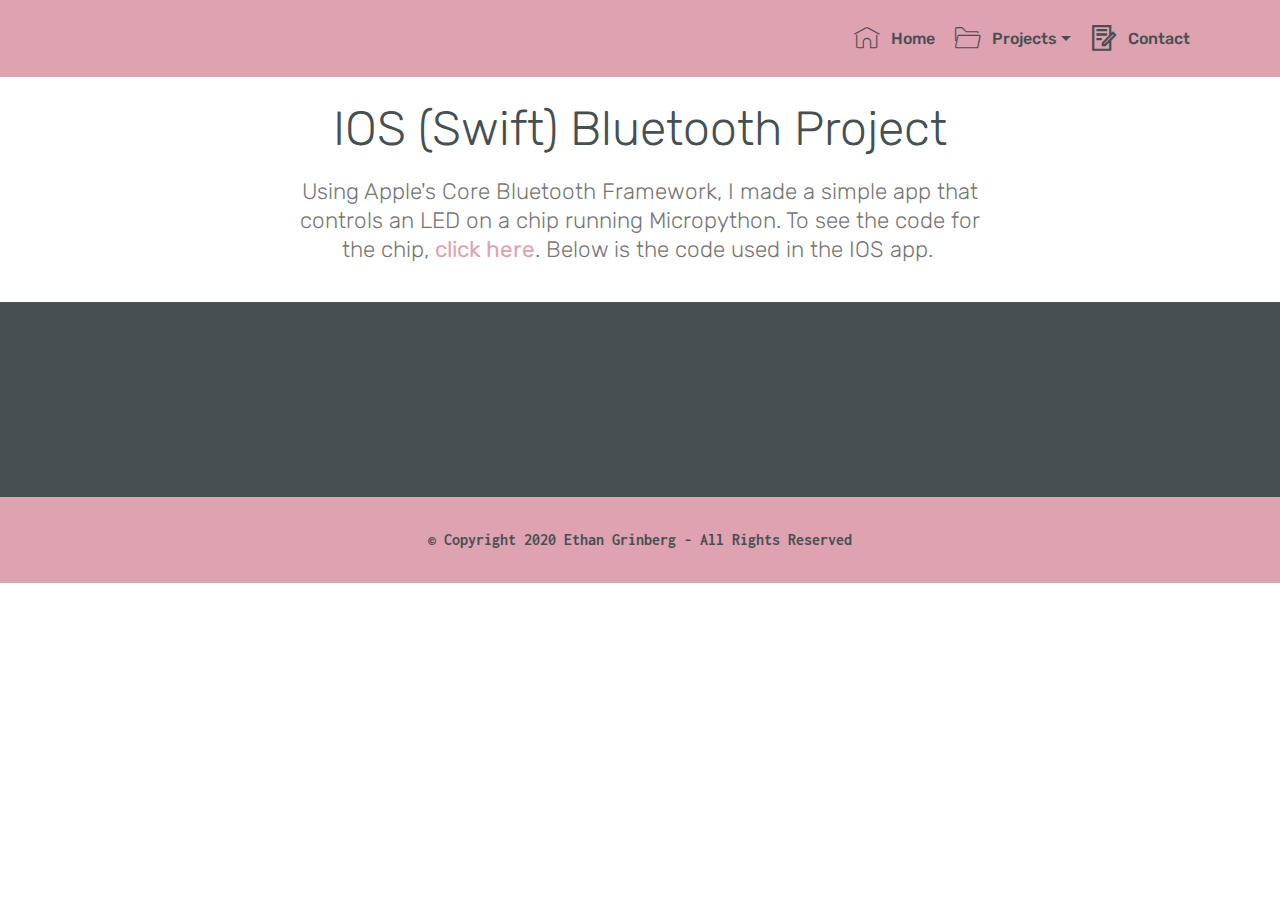
<file: IOS.html>
<!DOCTYPE html>
<html  >
<head>
  <!-- Site made with Mobirise Website Builder v4.12.4, https://mobirise.com -->
  <meta charset="UTF-8">
  <meta http-equiv="X-UA-Compatible" content="IE=edge">
  <meta name="generator" content="Mobirise v4.12.4, mobirise.com">
  <meta name="viewport" content="width=device-width, initial-scale=1, minimum-scale=1">
  <link rel="shortcut icon" href="assets/images/247-128x132.png" type="image/x-icon">
  <meta name="description" content="Web Site Maker Description">
  
  
  <title>IOS</title>
  <link rel="stylesheet" href="assets/web/assets/mobirise-icons/mobirise-icons.css">
  <link rel="stylesheet" href="assets/web/assets/mobirise-icons2/mobirise2.css">
  <link rel="stylesheet" href="assets/bootstrap/css/bootstrap.min.css">
  <link rel="stylesheet" href="assets/bootstrap/css/bootstrap-grid.min.css">
  <link rel="stylesheet" href="assets/bootstrap/css/bootstrap-reboot.min.css">
  <link rel="stylesheet" href="assets/tether/tether.min.css">
  <link rel="stylesheet" href="assets/dropdown/css/style.css">
  <link rel="stylesheet" href="assets/theme/css/style.css">
  <link rel="preload" as="style" href="assets/mobirise/css/mbr-additional.css"><link rel="stylesheet" href="assets/mobirise/css/mbr-additional.css" type="text/css">
  
  
  
</head>
<body>
  <section class="menu cid-rxXi7ZqH6B" once="menu" id="menu1-i">

    

    <nav class="navbar navbar-expand beta-menu navbar-dropdown align-items-center navbar-toggleable-sm">
        <button class="navbar-toggler navbar-toggler-right" type="button" data-toggle="collapse" data-target="#navbarSupportedContent" aria-controls="navbarSupportedContent" aria-expanded="false" aria-label="Toggle navigation">
            <div class="hamburger">
                <span></span>
                <span></span>
                <span></span>
                <span></span>
            </div>
        </button>
        <div class="menu-logo">
            <div class="navbar-brand">
                
                
            </div>
        </div>
        <div class="collapse navbar-collapse" id="navbarSupportedContent">
            <ul class="navbar-nav nav-dropdown nav-right navbar-nav-top-padding" data-app-modern-menu="true"><li class="nav-item">
                    <a class="nav-link link text-primary display-4" href="index.html">
                        <span class="mbri-home mbr-iconfont mbr-iconfont-btn"></span>
                        Home</a>
                </li><li class="nav-item dropdown">
                    <a class="nav-link link dropdown-toggle text-primary display-4" href="projects.html" data-toggle="dropdown-submenu" aria-expanded="false"><span class="mbri-opened-folder mbr-iconfont mbr-iconfont-btn"></span>
                        
                        Projects</a><div class="dropdown-menu"><a class="dropdown-item text-primary display-4" href="IOS.html">IOS App</a><a class="dropdown-item text-primary display-4" href="Micropython.html" aria-expanded="false">Micropython Project</a><a class="text-primary dropdown-item display-4" href="Film.html" aria-expanded="false">Film</a><a class="text-primary dropdown-item display-4" href="page6.html" aria-expanded="true">Graphic Design</a></div>
                </li><li class="nav-item"><a class="nav-link link text-primary display-4" href="Contact.html"><span class="mobi-mbri mobi-mbri-contact-form mbr-iconfont mbr-iconfont-btn"></span>
                        
                        Contact</a></li></ul>
            
        </div>
    </nav>
</section>

<section class="engine"><a href="https://mobirise.info/f">simple website builder</a></section><section class="mbr-section content4 cid-rxWyWQbTEr" id="content4-d">

    

    <div class="container">
        <div class="media-container-row">
            <div class="title col-12 col-md-8">
                <h2 class="align-center pb-3 mbr-fonts-style display-2">
                    IOS (Swift) Bluetooth Project</h2>
                <h3 class="mbr-section-subtitle align-center mbr-light mbr-fonts-style display-5">
                    Using Apple's Core Bluetooth Framework, I made a simple app that controls an LED on a chip running Micropython. To see the code for the chip, <a href="Micropython.html" target="_blank" class="text-secondary">click here</a>. Below is the code used in the IOS app.&nbsp;</h3>
                
            </div>
        </div>
    </div>
</section>

<section class="mbr-section article content1 cid-rxWAYIjdX6" id="content1-e">
    
     

    <div class="container">
      <script src="https://gist.github.com/EthanGrinberg/eb8c55869e1dc03b0bb4cec0fff33cbf.js"></script>
        <div class="media-container-row">
            <div class="mbr-text col-12 mbr-fonts-style display-7 col-md-12"><div></div></div>
        </div>
    </div>
</section>

<section class="mbr-section article content1 cid-rxXfAUheGv" id="content1-f">
    
     

    <div class="container">
      <script src="https://gist.github.com/EthanGrinberg/571feb9ee7896bbe557eac22cfba82b5.js"></script>
        <div class="media-container-row">
            <div class="mbr-text col-12 mbr-fonts-style display-7 col-md-12"></div>
        </div>
    </div>
</section>

<section once="footers" class="cid-ryGnkG2pOK" id="footer6-2">

    

    

    <div class="container">
        <div class="media-container-row align-center mbr-white">
            <div class="col-12">
                <p class="mbr-text mb-0 mbr-fonts-style display-7"><strong>
                    © Copyright 2020 Ethan Grinberg - All Rights Reserved
                </strong></p>
            </div>
        </div>
    </div>
</section>


  <script src="assets/web/assets/jquery/jquery.min.js"></script>
  <script src="assets/popper/popper.min.js"></script>
  <script src="assets/bootstrap/js/bootstrap.min.js"></script>
  <script src="assets/tether/tether.min.js"></script>
  <script src="assets/smoothscroll/smooth-scroll.js"></script>
  <script src="assets/dropdown/js/nav-dropdown.js"></script>
  <script src="assets/dropdown/js/navbar-dropdown.js"></script>
  <script src="assets/touchswipe/jquery.touch-swipe.min.js"></script>
  <script src="assets/theme/js/script.js"></script>
  
  
</body>
</html>
</file>
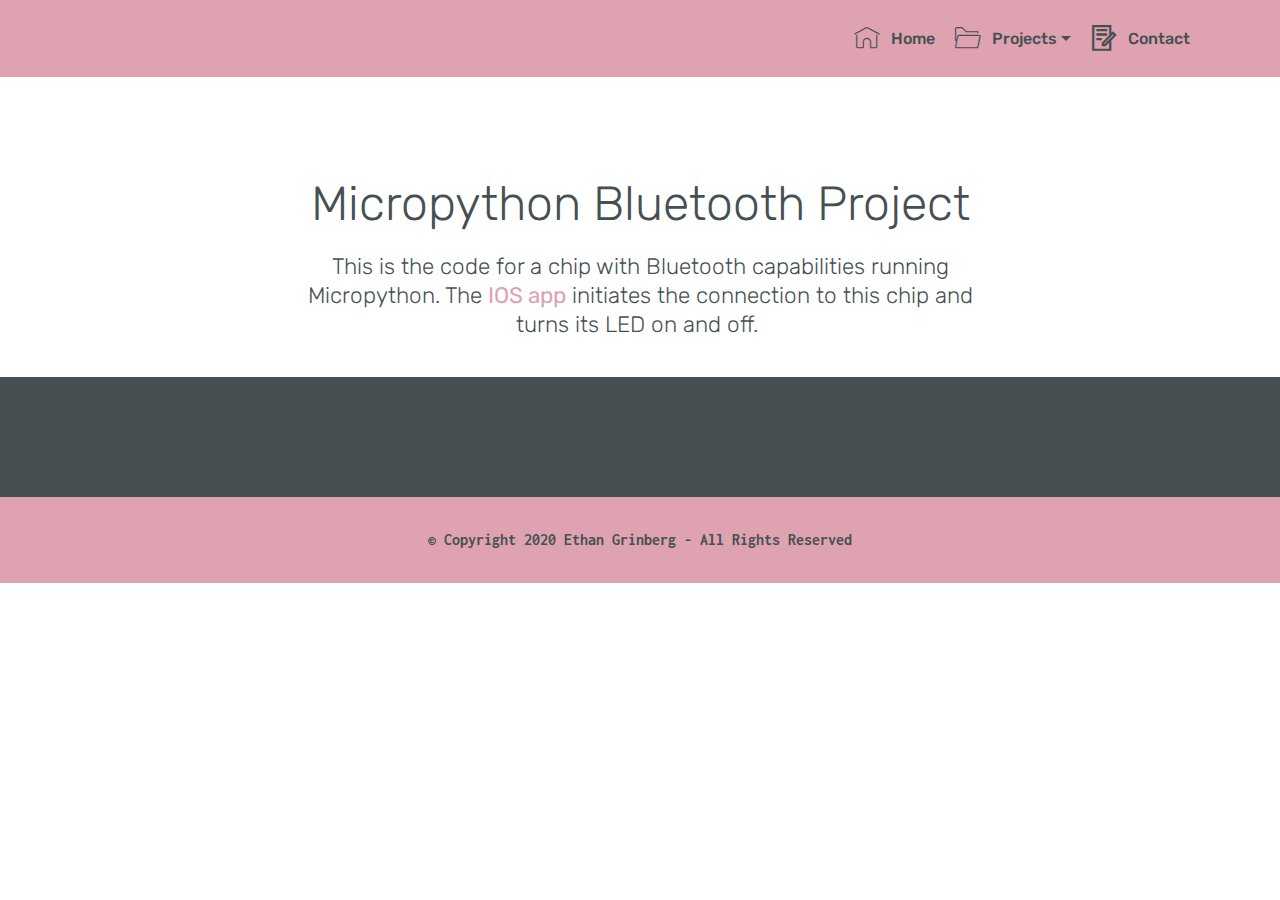
<file: Micropython.html>
<!DOCTYPE html>
<html  >
<head>
  <!-- Site made with Mobirise Website Builder v4.12.4, https://mobirise.com -->
  <meta charset="UTF-8">
  <meta http-equiv="X-UA-Compatible" content="IE=edge">
  <meta name="generator" content="Mobirise v4.12.4, mobirise.com">
  <meta name="viewport" content="width=device-width, initial-scale=1, minimum-scale=1">
  <link rel="shortcut icon" href="assets/images/247-128x132.png" type="image/x-icon">
  <meta name="description" content="Web Site Maker Description">
  
  
  <title>Micropython</title>
  <link rel="stylesheet" href="assets/web/assets/mobirise-icons/mobirise-icons.css">
  <link rel="stylesheet" href="assets/web/assets/mobirise-icons2/mobirise2.css">
  <link rel="stylesheet" href="assets/bootstrap/css/bootstrap.min.css">
  <link rel="stylesheet" href="assets/bootstrap/css/bootstrap-grid.min.css">
  <link rel="stylesheet" href="assets/bootstrap/css/bootstrap-reboot.min.css">
  <link rel="stylesheet" href="assets/tether/tether.min.css">
  <link rel="stylesheet" href="assets/dropdown/css/style.css">
  <link rel="stylesheet" href="assets/theme/css/style.css">
  <link rel="preload" as="style" href="assets/mobirise/css/mbr-additional.css"><link rel="stylesheet" href="assets/mobirise/css/mbr-additional.css" type="text/css">
  
  
  
</head>
<body>
  <section class="menu cid-rxXwDZosfR" once="menu" id="menu1-n">

    

    <nav class="navbar navbar-expand beta-menu navbar-dropdown align-items-center navbar-toggleable-sm">
        <button class="navbar-toggler navbar-toggler-right" type="button" data-toggle="collapse" data-target="#navbarSupportedContent" aria-controls="navbarSupportedContent" aria-expanded="false" aria-label="Toggle navigation">
            <div class="hamburger">
                <span></span>
                <span></span>
                <span></span>
                <span></span>
            </div>
        </button>
        <div class="menu-logo">
            <div class="navbar-brand">
                
                
            </div>
        </div>
        <div class="collapse navbar-collapse" id="navbarSupportedContent">
            <ul class="navbar-nav nav-dropdown nav-right navbar-nav-top-padding" data-app-modern-menu="true"><li class="nav-item">
                    <a class="nav-link link text-primary display-4" href="index.html">
                        <span class="mbri-home mbr-iconfont mbr-iconfont-btn"></span>
                        Home</a>
                </li><li class="nav-item dropdown">
                    <a class="nav-link link dropdown-toggle text-primary display-4" href="projects.html" data-toggle="dropdown-submenu" aria-expanded="false"><span class="mbri-opened-folder mbr-iconfont mbr-iconfont-btn"></span>
                        
                        Projects</a><div class="dropdown-menu"><a class="dropdown-item text-primary display-4" href="IOS.html">IOS App</a><a class="dropdown-item text-primary display-4" href="Micropython.html" aria-expanded="false">Micropython Project</a><a class="text-primary dropdown-item display-4" href="Film.html" aria-expanded="false">Film</a><a class="text-primary dropdown-item display-4" href="page6.html" aria-expanded="true">Graphic Design</a></div>
                </li><li class="nav-item"><a class="nav-link link text-primary display-4" href="Contact.html"><span class="mobi-mbri mobi-mbri-contact-form mbr-iconfont mbr-iconfont-btn"></span>
                        
                        Contact</a></li></ul>
            
        </div>
    </nav>
</section>

<section class="engine"><a href="https://mobirise.info/m">web design templates</a></section><section class="mbr-section article content1 cid-rxXwDYzla2" id="content1-k">
    
     

    <div class="container">
        <div class="media-container-row">
            <div class="mbr-text col-12 mbr-fonts-style display-7 col-md-12"><div></div></div>
        </div>
    </div>
</section>

<section class="mbr-section content4 cid-rxXwDYfrDn" id="content4-j">

    

    <div class="container">
        <div class="media-container-row">
            <div class="title col-12 col-md-8">
                <h2 class="align-center pb-3 mbr-fonts-style display-2">
                    Micropython Bluetooth Project</h2>
                <h3 class="mbr-section-subtitle align-center mbr-light mbr-fonts-style display-5">
                    This is the code for a chip with Bluetooth capabilities running Micropython. The <em><a href="IOS.html" target="_blank" class="text-secondary">IOS app</a></em> initiates the connection to this chip and turns its LED on and off.&nbsp;</h3>
                
            </div>
        </div>
    </div>
</section>

<section class="mbr-section article content1 cid-s2bHGn1zsE" id="content1-a">
    
     

    <div class="container">
      <script src="https://gist.github.com/EthanGrinberg/5ba7e1f58e6ac7f99ca8bf15e056dbbf.js"></script>
        <div class="media-container-row">
            <div class="mbr-text col-12 mbr-fonts-style display-7 col-md-12"></div>
        </div>
    </div>
</section>

<section once="footers" class="cid-ryGnkG2pOK" id="footer6-2">

    

    

    <div class="container">
        <div class="media-container-row align-center mbr-white">
            <div class="col-12">
                <p class="mbr-text mb-0 mbr-fonts-style display-7"><strong>
                    © Copyright 2020 Ethan Grinberg - All Rights Reserved
                </strong></p>
            </div>
        </div>
    </div>
</section>


  <script src="assets/web/assets/jquery/jquery.min.js"></script>
  <script src="assets/popper/popper.min.js"></script>
  <script src="assets/bootstrap/js/bootstrap.min.js"></script>
  <script src="assets/tether/tether.min.js"></script>
  <script src="assets/smoothscroll/smooth-scroll.js"></script>
  <script src="assets/dropdown/js/nav-dropdown.js"></script>
  <script src="assets/dropdown/js/navbar-dropdown.js"></script>
  <script src="assets/touchswipe/jquery.touch-swipe.min.js"></script>
  <script src="assets/theme/js/script.js"></script>
  
  
</body>
</html>
</file>
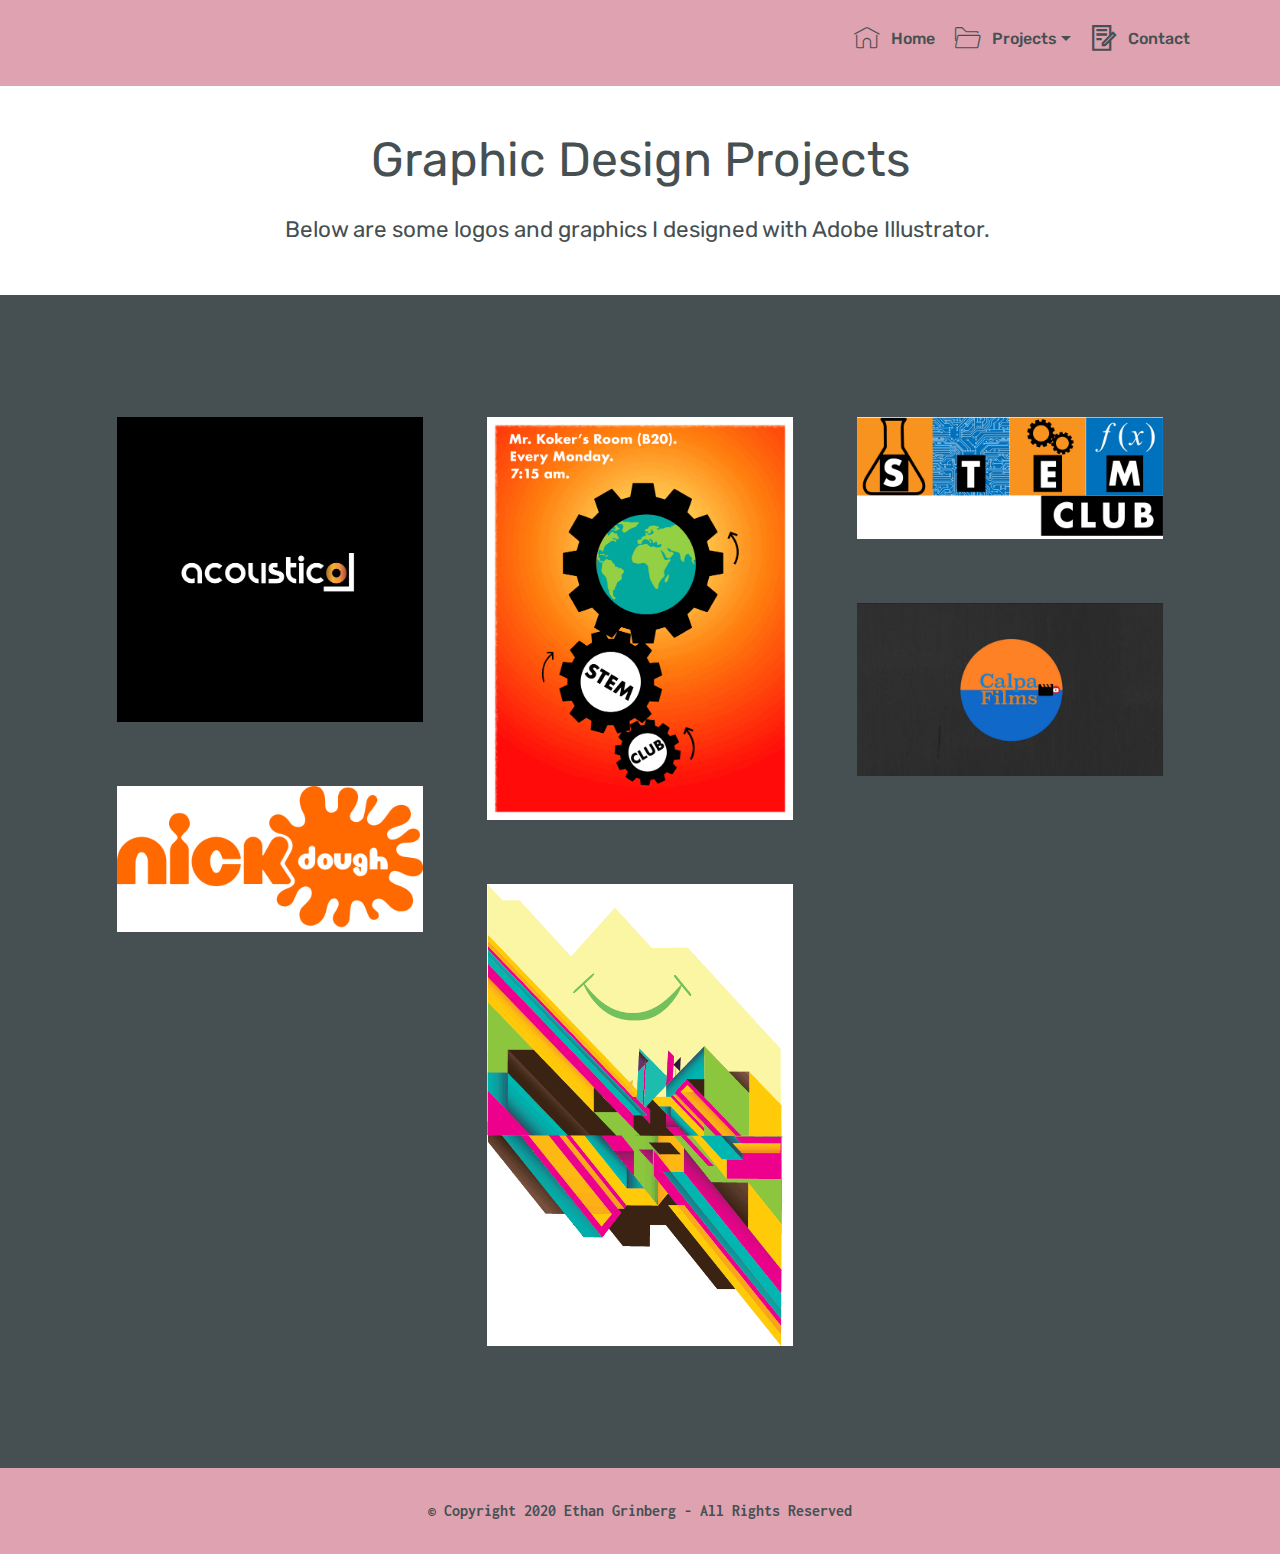
<file: page6.html>
<!DOCTYPE html>
<html  >
<head>
  <!-- Site made with Mobirise Website Builder v4.12.4, https://mobirise.com -->
  <meta charset="UTF-8">
  <meta http-equiv="X-UA-Compatible" content="IE=edge">
  <meta name="generator" content="Mobirise v4.12.4, mobirise.com">
  <meta name="viewport" content="width=device-width, initial-scale=1, minimum-scale=1">
  <link rel="shortcut icon" href="assets/images/247-128x132.png" type="image/x-icon">
  <meta name="description" content="Web Site Creator Description">
  
  
  <title>Graphic Design</title>
  <link rel="stylesheet" href="assets/web/assets/mobirise-icons2/mobirise2.css">
  <link rel="stylesheet" href="assets/web/assets/mobirise-icons/mobirise-icons.css">
  <link rel="stylesheet" href="assets/bootstrap/css/bootstrap.min.css">
  <link rel="stylesheet" href="assets/bootstrap/css/bootstrap-grid.min.css">
  <link rel="stylesheet" href="assets/bootstrap/css/bootstrap-reboot.min.css">
  <link rel="stylesheet" href="assets/dropdown/css/style.css">
  <link rel="stylesheet" href="assets/tether/tether.min.css">
  <link rel="stylesheet" href="assets/theme/css/style.css">
  <link rel="stylesheet" href="assets/gallery/style.css">
  <link rel="preload" as="style" href="assets/mobirise/css/mbr-additional.css"><link rel="stylesheet" href="assets/mobirise/css/mbr-additional.css" type="text/css">
  
  
  
</head>
<body>
  <section class="menu cid-rxXi7ZqH6B" once="menu" id="menu1-p">

    

    <nav class="navbar navbar-expand beta-menu navbar-dropdown align-items-center navbar-toggleable-sm">
        <button class="navbar-toggler navbar-toggler-right" type="button" data-toggle="collapse" data-target="#navbarSupportedContent" aria-controls="navbarSupportedContent" aria-expanded="false" aria-label="Toggle navigation">
            <div class="hamburger">
                <span></span>
                <span></span>
                <span></span>
                <span></span>
            </div>
        </button>
        <div class="menu-logo">
            <div class="navbar-brand">
                
                
            </div>
        </div>
        <div class="collapse navbar-collapse" id="navbarSupportedContent">
            <ul class="navbar-nav nav-dropdown nav-right navbar-nav-top-padding" data-app-modern-menu="true"><li class="nav-item">
                    <a class="nav-link link text-primary display-4" href="index.html">
                        <span class="mbri-home mbr-iconfont mbr-iconfont-btn"></span>
                        Home</a>
                </li><li class="nav-item dropdown">
                    <a class="nav-link link dropdown-toggle text-primary display-4" href="projects.html" data-toggle="dropdown-submenu" aria-expanded="false"><span class="mbri-opened-folder mbr-iconfont mbr-iconfont-btn"></span>
                        
                        Projects</a><div class="dropdown-menu"><a class="dropdown-item text-primary display-4" href="IOS.html">IOS App</a><a class="dropdown-item text-primary display-4" href="Micropython.html" aria-expanded="false">Micropython Project</a><a class="text-primary dropdown-item display-4" href="Film.html" aria-expanded="false">Film</a><a class="text-primary dropdown-item display-4" href="page6.html" aria-expanded="true">Graphic Design</a></div>
                </li><li class="nav-item"><a class="nav-link link text-primary display-4" href="Contact.html"><span class="mobi-mbri mobi-mbri-contact-form mbr-iconfont mbr-iconfont-btn"></span>
                        
                        Contact</a></li></ul>
            
        </div>
    </nav>
</section>

<section class="engine"><a href="https://mobirise.info/d">free website maker</a></section><section once="footers" class="cid-ryGnkG2pOK" id="footer6-q">

    

    

    <div class="container">
        <div class="media-container-row align-center mbr-white">
            <div class="col-12">
                <p class="mbr-text mb-0 mbr-fonts-style display-7"><strong>
                    © Copyright 2020 Ethan Grinberg - All Rights Reserved
                </strong></p>
            </div>
        </div>
    </div>
</section>

<section class="header1 cid-s2cd9SGtgF" id="header16-2">

    

    

    <div class="container">
        <div class="row justify-content-md-center">
            <div class="col-md-10 align-center">
                <h1 class="mbr-section-title mbr-bold pb-3 mbr-fonts-style display-2"><span style="font-weight: normal;">Graphic Design Projects</span></h1>
                
                <p class="mbr-text pb-3 mbr-fonts-style display-5">Below are some logos and graphics I designed with Adobe Illustrator.&nbsp;</p>
                
            </div>
        </div>
    </div>

</section>

<section class="mbr-gallery mbr-slider-carousel cid-s2ceDhG5f9" id="gallery1-a">

    

    <div class="container">
        <div><!-- Filter --><!-- Gallery --><div class="mbr-gallery-row"><div class="mbr-gallery-layout-default"><div><div><div class="mbr-gallery-item mbr-gallery-item--p4" data-video-url="false" data-tags="Animated"><div href="#lb-gallery1-a" data-slide-to="0" data-toggle="modal"><img src="assets/images/screen-shot-2019-12-07-at-3.31.27-pm-2000x1993-800x797.png" alt="" title=""><span class="icon-focus"></span></div></div><div class="mbr-gallery-item mbr-gallery-item--p4" data-video-url="false" data-tags="Animated"><div href="#lb-gallery1-a" data-slide-to="1" data-toggle="modal"><img src="assets/images/stemposter2-2000x2632-800x1053.png" alt="" title=""><span class="icon-focus"></span></div></div><div class="mbr-gallery-item mbr-gallery-item--p4" data-video-url="false" data-tags="Animated"><div href="#lb-gallery1-a" data-slide-to="2" data-toggle="modal"><img src="assets/images/stemlogo-2000x795-800x318.png" alt="" title=""><span class="icon-focus"></span></div></div><div class="mbr-gallery-item mbr-gallery-item--p4" data-video-url="false" data-tags="Animated"><div href="#lb-gallery1-a" data-slide-to="3" data-toggle="modal"><img src="assets/images/nickdoughlogo2-2000x955-800x382.png" alt="" title=""><span class="icon-focus"></span></div></div><div class="mbr-gallery-item mbr-gallery-item--p4" data-video-url="false" data-tags="Animated"><div href="#lb-gallery1-a" data-slide-to="4" data-toggle="modal"><img src="assets/images/logo-582x880-582x880.png" alt="" title=""><span class="icon-focus"></span></div></div><div class="mbr-gallery-item mbr-gallery-item--p4" data-video-url="false" data-tags="Animated"><div href="#lb-gallery1-a" data-slide-to="5" data-toggle="modal"><img src="assets/images/screen-shot-2015-05-25-at-9.55.53-am-2000x1131-800x452.jpg" alt="" title=""><span class="icon-focus"></span></div></div></div></div><div class="clearfix"></div></div></div><!-- Lightbox --><div data-app-prevent-settings="" class="mbr-slider modal fade carousel slide" tabindex="-1" data-keyboard="true" data-interval="false" id="lb-gallery1-a"><div class="modal-dialog"><div class="modal-content"><div class="modal-body"><div class="carousel-inner"><div class="carousel-item active"><img src="assets/images/screen-shot-2019-12-07-at-3.31.27-pm-2000x1993.png" alt="" title=""></div><div class="carousel-item"><img src="assets/images/stemposter2-2000x2632.png" alt="" title=""></div><div class="carousel-item"><img src="assets/images/stemlogo-2000x795.png" alt="" title=""></div><div class="carousel-item"><img src="assets/images/nickdoughlogo2-2000x955.png" alt="" title=""></div><div class="carousel-item"><img src="assets/images/logo-582x880.png" alt="" title=""></div><div class="carousel-item"><img src="assets/images/screen-shot-2015-05-25-at-9.55.53-am-2000x1131.jpg" alt="" title=""></div></div><a class="carousel-control carousel-control-prev" role="button" data-slide="prev" href="#lb-gallery1-a"><span class="mbri-left mbr-iconfont" aria-hidden="true"></span><span class="sr-only">Previous</span></a><a class="carousel-control carousel-control-next" role="button" data-slide="next" href="#lb-gallery1-a"><span class="mbri-right mbr-iconfont" aria-hidden="true"></span><span class="sr-only">Next</span></a><a class="close" href="#" role="button" data-dismiss="modal"><span class="sr-only">Close</span></a></div></div></div></div></div>
    </div>

</section>

<section once="footers" class="cid-ryGnkG2pOK" id="footer6-2">

    

    

    <div class="container">
        <div class="media-container-row align-center mbr-white">
            <div class="col-12">
                <p class="mbr-text mb-0 mbr-fonts-style display-7"><strong>
                    © Copyright 2020 Ethan Grinberg - All Rights Reserved
                </strong></p>
            </div>
        </div>
    </div>
</section>

  <script src="assets/popper/popper.min.js"></script>
  <script src="assets/web/assets/jquery/jquery.min.js"></script>
  <script src="assets/bootstrap/js/bootstrap.min.js"></script>
  <script src="assets/bootstrapcarouselswipe/bootstrap-carousel-swipe.js"></script>
  <script src="assets/dropdown/js/nav-dropdown.js"></script>
  <script src="assets/dropdown/js/navbar-dropdown.js"></script>
  <script src="assets/touchswipe/jquery.touch-swipe.min.js"></script>
  <script src="assets/masonry/masonry.pkgd.min.js"></script>
  <script src="assets/imagesloaded/imagesloaded.pkgd.min.js"></script>
  <script src="assets/smoothscroll/smooth-scroll.js"></script>
  <script src="assets/tether/tether.min.js"></script>
  <script src="assets/vimeoplayer/jquery.mb.vimeo_player.js"></script>
  <script src="assets/theme/js/script.js"></script>
  <script src="assets/slidervideo/script.js"></script>
  <script src="assets/gallery/player.min.js"></script>
  <script src="assets/gallery/script.js"></script>
  
  
</body>
</html>
</file>
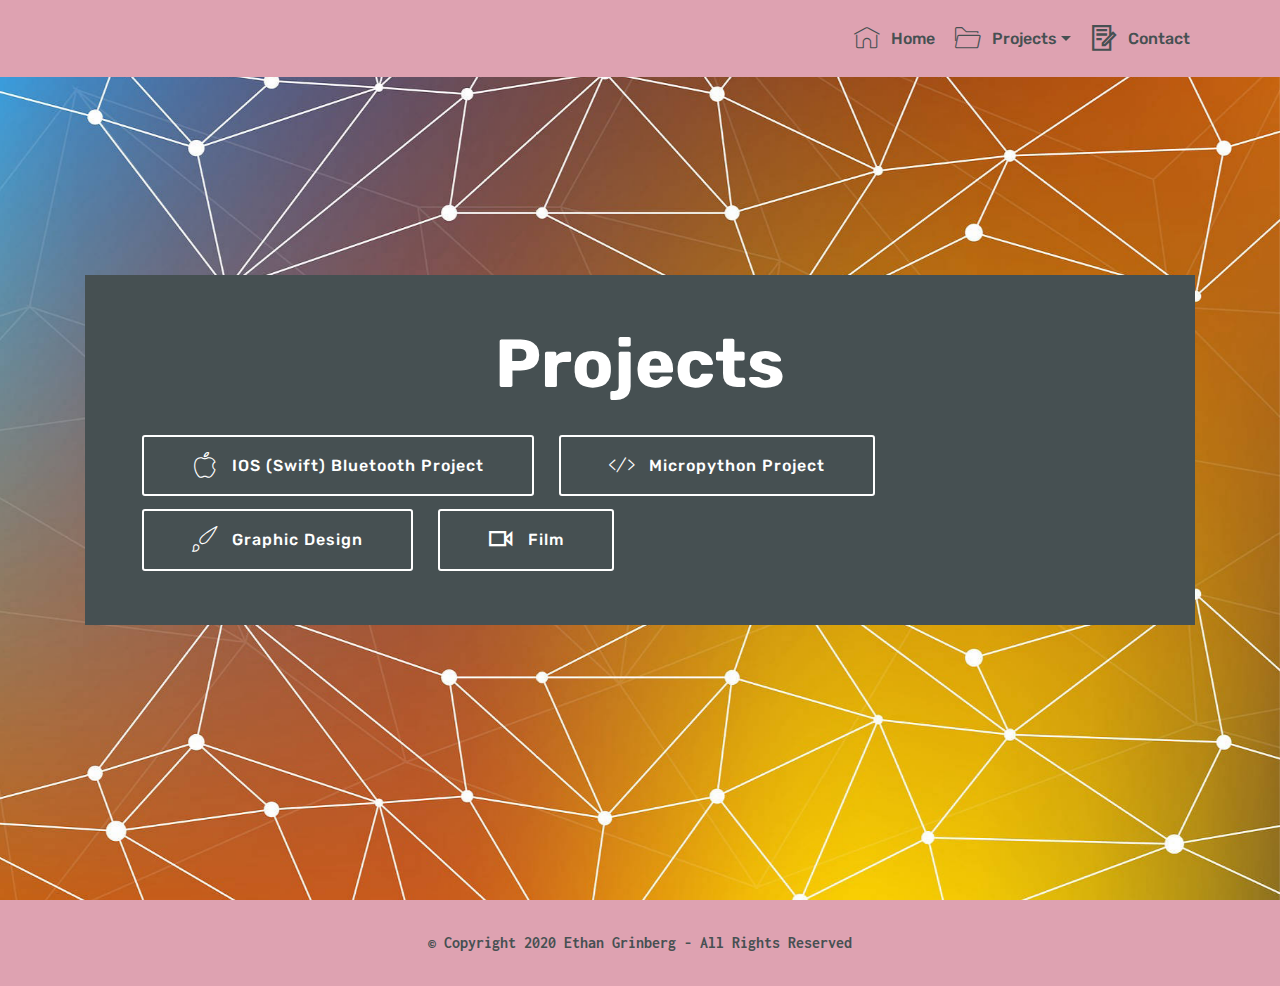
<file: projects.html>
<!DOCTYPE html>
<html  >
<head>
  <!-- Site made with Mobirise Website Builder v4.12.4, https://mobirise.com -->
  <meta charset="UTF-8">
  <meta http-equiv="X-UA-Compatible" content="IE=edge">
  <meta name="generator" content="Mobirise v4.12.4, mobirise.com">
  <meta name="viewport" content="width=device-width, initial-scale=1, minimum-scale=1">
  <link rel="shortcut icon" href="assets/images/247-128x132.png" type="image/x-icon">
  <meta name="description" content="Coding Projects">
  
  
  <title>Projects</title>
  <link rel="stylesheet" href="assets/web/assets/mobirise-icons2/mobirise2.css">
  <link rel="stylesheet" href="assets/web/assets/mobirise-icons/mobirise-icons.css">
  <link rel="stylesheet" href="assets/bootstrap/css/bootstrap.min.css">
  <link rel="stylesheet" href="assets/bootstrap/css/bootstrap-grid.min.css">
  <link rel="stylesheet" href="assets/bootstrap/css/bootstrap-reboot.min.css">
  <link rel="stylesheet" href="assets/dropdown/css/style.css">
  <link rel="stylesheet" href="assets/tether/tether.min.css">
  <link rel="stylesheet" href="assets/theme/css/style.css">
  <link rel="preload" as="style" href="assets/mobirise/css/mbr-additional.css"><link rel="stylesheet" href="assets/mobirise/css/mbr-additional.css" type="text/css">
  
  
  
</head>
<body>
  <section class="menu cid-rxXi7ZqH6B" once="menu" id="menu1-i">

    

    <nav class="navbar navbar-expand beta-menu navbar-dropdown align-items-center navbar-toggleable-sm">
        <button class="navbar-toggler navbar-toggler-right" type="button" data-toggle="collapse" data-target="#navbarSupportedContent" aria-controls="navbarSupportedContent" aria-expanded="false" aria-label="Toggle navigation">
            <div class="hamburger">
                <span></span>
                <span></span>
                <span></span>
                <span></span>
            </div>
        </button>
        <div class="menu-logo">
            <div class="navbar-brand">
                
                
            </div>
        </div>
        <div class="collapse navbar-collapse" id="navbarSupportedContent">
            <ul class="navbar-nav nav-dropdown nav-right navbar-nav-top-padding" data-app-modern-menu="true"><li class="nav-item">
                    <a class="nav-link link text-primary display-4" href="index.html">
                        <span class="mbri-home mbr-iconfont mbr-iconfont-btn"></span>
                        Home</a>
                </li><li class="nav-item dropdown">
                    <a class="nav-link link dropdown-toggle text-primary display-4" href="projects.html" data-toggle="dropdown-submenu" aria-expanded="false"><span class="mbri-opened-folder mbr-iconfont mbr-iconfont-btn"></span>
                        
                        Projects</a><div class="dropdown-menu"><a class="dropdown-item text-primary display-4" href="IOS.html">IOS App</a><a class="dropdown-item text-primary display-4" href="Micropython.html" aria-expanded="false">Micropython Project</a><a class="text-primary dropdown-item display-4" href="Film.html" aria-expanded="false">Film</a><a class="text-primary dropdown-item display-4" href="page6.html" aria-expanded="true">Graphic Design</a></div>
                </li><li class="nav-item"><a class="nav-link link text-primary display-4" href="Contact.html"><span class="mobi-mbri mobi-mbri-contact-form mbr-iconfont mbr-iconfont-btn"></span>
                        
                        Contact</a></li></ul>
            
        </div>
    </nav>
</section>

<section class="engine"><a href="https://mobirise.info/l">free site templates</a></section><section class="header10 cid-rxWxRkHGrz mbr-fullscreen mbr-parallax-background" id="header10-b">

    

    

    <div class="container">
        <div class="media-container-column mbr-white p-5 align-left">
            <h1 class="mbr-section-title mbr-bold pb-3 mbr-fonts-style display-1">Projects</h1>
            
            
            <div class="mbr-section-btn"><a class="btn btn-md btn-white-outline display-4" href="IOS.html"><span class="mbri-apple mbr-iconfont mbr-iconfont-btn"></span>IOS (Swift) Bluetooth Project</a> <a class="btn btn-md btn-white-outline display-4" href="Micropython.html"><span class="mbri-code mbr-iconfont mbr-iconfont-btn"></span>Micropython Project</a> <a class="btn btn-md btn-white-outline display-4" href="page6.html"><span class="mbri-change-style mbr-iconfont mbr-iconfont-btn"></span>Graphic Design</a> <a class="btn btn-md btn-white-outline display-4" href="Film.html"><span class="mobi-mbri mobi-mbri-video mbr-iconfont mbr-iconfont-btn"></span>Film</a></div>
        </div>
    </div>

    
</section>

<section once="footers" class="cid-ryGnkG2pOK" id="footer6-2">

    

    

    <div class="container">
        <div class="media-container-row align-center mbr-white">
            <div class="col-12">
                <p class="mbr-text mb-0 mbr-fonts-style display-7"><strong>
                    © Copyright 2020 Ethan Grinberg - All Rights Reserved
                </strong></p>
            </div>
        </div>
    </div>
</section>


  <script src="assets/popper/popper.min.js"></script>
  <script src="assets/web/assets/jquery/jquery.min.js"></script>
  <script src="assets/bootstrap/js/bootstrap.min.js"></script>
  <script src="assets/parallax/jarallax.min.js"></script>
  <script src="assets/dropdown/js/nav-dropdown.js"></script>
  <script src="assets/dropdown/js/navbar-dropdown.js"></script>
  <script src="assets/touchswipe/jquery.touch-swipe.min.js"></script>
  <script src="assets/tether/tether.min.js"></script>
  <script src="assets/smoothscroll/smooth-scroll.js"></script>
  <script src="assets/theme/js/script.js"></script>
  
  
</body>
</html>
</file>
<file: assets/web/assets/mobirise-icons/mobirise-icons.css>
@font-face {
  font-family: 'MobiriseIcons';
  src:  url('mobirise-icons.eot?spat4u');
  src:  url('mobirise-icons.eot?spat4u#iefix') format('embedded-opentype'),
    url('mobirise-icons.ttf?spat4u') format('truetype'),
    url('mobirise-icons.woff?spat4u') format('woff'),
    url('mobirise-icons.svg?spat4u#MobiriseIcons') format('svg');
  font-weight: normal;
  font-style: normal;
  font-display: swap;
}

[class^="mbri-"], [class*=" mbri-"] {
  /* use !important to prevent issues with browser extensions that change fonts */
  font-family: MobiriseIcons !important;
  speak: none;
  font-style: normal;
  font-weight: normal;
  font-variant: normal;
  text-transform: none;
  line-height: 1;

  /* Better Font Rendering =========== */
  -webkit-font-smoothing: antialiased;
  -moz-osx-font-smoothing: grayscale;
}

.mbri-add-submenu:before {
  content: "\e900";
}
.mbri-alert:before {
  content: "\e901";
}
.mbri-align-center:before {
  content: "\e902";
}
.mbri-align-justify:before {
  content: "\e903";
}
.mbri-align-left:before {
  content: "\e904";
}
.mbri-align-right:before {
  content: "\e905";
}
.mbri-android:before {
  content: "\e906";
}
.mbri-apple:before {
  content: "\e907";
}
.mbri-arrow-down:before {
  content: "\e908";
}
.mbri-arrow-next:before {
  content: "\e909";
}
.mbri-arrow-prev:before {
  content: "\e90a";
}
.mbri-arrow-up:before {
  content: "\e90b";
}
.mbri-bold:before {
  content: "\e90c";
}
.mbri-bookmark:before {
  content: "\e90d";
}
.mbri-bootstrap:before {
  content: "\e90e";
}
.mbri-briefcase:before {
  content: "\e90f";
}
.mbri-browse:before {
  content: "\e910";
}
.mbri-bulleted-list:before {
  content: "\e911";
}
.mbri-calendar:before {
  content: "\e912";
}
.mbri-camera:before {
  content: "\e913";
}
.mbri-cart-add:before {
  content: "\e914";
}
.mbri-cart-full:before {
  content: "\e915";
}
.mbri-cash:before {
  content: "\e916";
}
.mbri-change-style:before {
  content: "\e917";
}
.mbri-chat:before {
  content: "\e918";
}
.mbri-clock:before {
  content: "\e919";
}
.mbri-close:before {
  content: "\e91a";
}
.mbri-cloud:before {
  content: "\e91b";
}
.mbri-code:before {
  content: "\e91c";
}
.mbri-contact-form:before {
  content: "\e91d";
}
.mbri-credit-card:before {
  content: "\e91e";
}
.mbri-cursor-click:before {
  content: "\e91f";
}
.mbri-cust-feedback:before {
  content: "\e920";
}
.mbri-database:before {
  content: "\e921";
}
.mbri-delivery:before {
  content: "\e922";
}
.mbri-desktop:before {
  content: "\e923";
}
.mbri-devices:before {
  content: "\e924";
}
.mbri-down:before {
  content: "\e925";
}
.mbri-download:before {
  content: "\e989";
}
.mbri-drag-n-drop:before {
  content: "\e927";
}
.mbri-drag-n-drop2:before {
  content: "\e928";
}
.mbri-edit:before {
  content: "\e929";
}
.mbri-edit2:before {
  content: "\e92a";
}
.mbri-error:before {
  content: "\e92b";
}
.mbri-extension:before {
  content: "\e92c";
}
.mbri-features:before {
  content: "\e92d";
}
.mbri-file:before {
  content: "\e92e";
}
.mbri-flag:before {
  content: "\e92f";
}
.mbri-folder:before {
  content: "\e930";
}
.mbri-gift:before {
  content: "\e931";
}
.mbri-github:before {
  content: "\e932";
}
.mbri-globe:before {
  content: "\e933";
}
.mbri-globe-2:before {
  content: "\e934";
}
.mbri-growing-chart:before {
  content: "\e935";
}
.mbri-hearth:before {
  content: "\e936";
}
.mbri-help:before {
  content: "\e937";
}
.mbri-home:before {
  content: "\e938";
}
.mbri-hot-cup:before {
  content: "\e939";
}
.mbri-idea:before {
  content: "\e93a";
}
.mbri-image-gallery:before {
  content: "\e93b";
}
.mbri-image-slider:before {
  content: "\e93c";
}
.mbri-info:before {
  content: "\e93d";
}
.mbri-italic:before {
  content: "\e93e";
}
.mbri-key:before {
  content: "\e93f";
}
.mbri-laptop:before {
  content: "\e940";
}
.mbri-layers:before {
  content: "\e941";
}
.mbri-left-right:before {
  content: "\e942";
}
.mbri-left:before {
  content: "\e943";
}
.mbri-letter:before {
  content: "\e944";
}
.mbri-like:before {
  content: "\e945";
}
.mbri-link:before {
  content: "\e946";
}
.mbri-lock:before {
  content: "\e947";
}
.mbri-login:before {
  content: "\e948";
}
.mbri-logout:before {
  content: "\e949";
}
.mbri-magic-stick:before {
  content: "\e94a";
}
.mbri-map-pin:before {
  content: "\e94b";
}
.mbri-menu:before {
  content: "\e94c";
}
.mbri-mobile:before {
  content: "\e94d";
}
.mbri-mobile2:before {
  content: "\e94e";
}
.mbri-mobirise:before {
  content: "\e94f";
}
.mbri-more-horizontal:before {
  content: "\e950";
}
.mbri-more-vertical:before {
  content: "\e951";
}
.mbri-music:before {
  content: "\e952";
}
.mbri-new-file:before {
  content: "\e953";
}
.mbri-numbered-list:before {
  content: "\e954";
}
.mbri-opened-folder:before {
  content: "\e955";
}
.mbri-pages:before {
  content: "\e956";
}
.mbri-paper-plane:before {
  content: "\e957";
}
.mbri-paperclip:before {
  content: "\e958";
}
.mbri-photo:before {
  content: "\e959";
}
.mbri-photos:before {
  content: "\e95a";
}
.mbri-pin:before {
  content: "\e95b";
}
.mbri-play:before {
  content: "\e95c";
}
.mbri-plus:before {
  content: "\e95d";
}
.mbri-preview:before {
  content: "\e95e";
}
.mbri-print:before {
  content: "\e95f";
}
.mbri-protect:before {
  content: "\e960";
}
.mbri-question:before {
  content: "\e961";
}
.mbri-quote-left:before {
  content: "\e962";
}
.mbri-quote-right:before {
  content: "\e963";
}
.mbri-refresh:before {
  content: "\e964";
}
.mbri-responsive:before {
  content: "\e965";
}
.mbri-right:before {
  content: "\e966";
}
.mbri-rocket:before {
  content: "\e967";
}
.mbri-sad-face:before {
  content: "\e968";
}
.mbri-sale:before {
  content: "\e969";
}
.mbri-save:before {
  content: "\e96a";
}
.mbri-search:before {
  content: "\e96b";
}
.mbri-setting:before {
  content: "\e96c";
}
.mbri-setting2:before {
  content: "\e96d";
}
.mbri-setting3:before {
  content: "\e96e";
}
.mbri-share:before {
  content: "\e96f";
}
.mbri-shopping-bag:before {
  content: "\e970";
}
.mbri-shopping-basket:before {
  content: "\e971";
}
.mbri-shopping-cart:before {
  content: "\e972";
}
.mbri-sites:before {
  content: "\e973";
}
.mbri-smile-face:before {
  content: "\e974";
}
.mbri-speed:before {
  content: "\e975";
}
.mbri-star:before {
  content: "\e976";
}
.mbri-success:before {
  content: "\e977";
}
.mbri-sun:before {
  content: "\e978";
}
.mbri-sun2:before {
  content: "\e979";
}
.mbri-tablet:before {
  content: "\e97a";
}
.mbri-tablet-vertical:before {
  content: "\e97b";
}
.mbri-target:before {
  content: "\e97c";
}
.mbri-timer:before {
  content: "\e97d";
}
.mbri-to-ftp:before {
  content: "\e97e";
}
.mbri-to-local-drive:before {
  content: "\e97f";
}
.mbri-touch-swipe:before {
  content: "\e980";
}
.mbri-touch:before {
  content: "\e981";
}
.mbri-trash:before {
  content: "\e982";
}
.mbri-underline:before {
  content: "\e983";
}
.mbri-unlink:before {
  content: "\e984";
}
.mbri-unlock:before {
  content: "\e985";
}
.mbri-up-down:before {
  content: "\e986";
}
.mbri-up:before {
  content: "\e987";
}
.mbri-update:before {
  content: "\e988";
}
.mbri-upload:before {
 content: "\e926"; 
}
.mbri-user:before {
  content: "\e98a";
}
.mbri-user2:before {
  content: "\e98b";
}
.mbri-users:before {
  content: "\e98c";
}
.mbri-video:before {
  content: "\e98d";
}
.mbri-video-play:before {
  content: "\e98e";
}
.mbri-watch:before {
  content: "\e98f";
}
.mbri-website-theme:before {
  content: "\e990";
}
.mbri-wifi:before {
  content: "\e991";
}
.mbri-windows:before {
  content: "\e992";
}
.mbri-zoom-out:before {
  content: "\e993";
}
.mbri-redo:before {
  content: "\e994";
}
.mbri-undo:before {
  content: "\e995";
}
</file>
<file: assets/web/assets/mobirise-icons2/mobirise2.css>
@font-face {
  font-family: 'Moririse2';
  font-display: swap;
  src:  url('mobirise2.eot?f2bix4');
  src:  url('mobirise2.eot?f2bix4#iefix') format('embedded-opentype'),
    url('mobirise2.ttf?f2bix4') format('truetype'),
    url('mobirise2.woff?f2bix4') format('woff'),
    url('mobirise2.svg?f2bix4#mobirise2') format('svg');
  font-weight: normal;
  font-style: normal;
}

[class^="mobi-"], [class*=" mobi-"] {
  /* use !important to prevent issues with browser extensions that change fonts */
  font-family: 'Moririse2' !important;
  speak: none;
  font-style: normal;
  font-weight: normal;
  font-variant: normal;
  text-transform: none;
  line-height: 1;

  /* Better Font Rendering =========== */
  -webkit-font-smoothing: antialiased;
  -moz-osx-font-smoothing: grayscale;
}

.mobi-mbri-add-submenu:before {
  content: "\e900";
}
.mobi-mbri-alert:before {
  content: "\e901";
}
.mobi-mbri-align-center:before {
  content: "\e902";
}
.mobi-mbri-align-justify:before {
  content: "\e903";
}
.mobi-mbri-align-left:before {
  content: "\e904";
}
.mobi-mbri-align-right:before {
  content: "\e905";
}
.mobi-mbri-android:before {
  content: "\e906";
}
.mobi-mbri-apple:before {
  content: "\e907";
}
.mobi-mbri-arrow-down:before {
  content: "\e908";
}
.mobi-mbri-arrow-next:before {
  content: "\e909";
}
.mobi-mbri-arrow-prev:before {
  content: "\e90a";
}
.mobi-mbri-arrow-up:before {
  content: "\e90b";
}
.mobi-mbri-bold:before {
  content: "\e90c";
}
.mobi-mbri-bookmark:before {
  content: "\e90d";
}
.mobi-mbri-bootstrap:before {
  content: "\e90e";
}
.mobi-mbri-briefcase:before {
  content: "\e90f";
}
.mobi-mbri-browse:before {
  content: "\e910";
}
.mobi-mbri-bulleted-list:before {
  content: "\e911";
}
.mobi-mbri-calendar:before {
  content: "\e912";
}
.mobi-mbri-camera:before {
  content: "\e913";
}
.mobi-mbri-cart-add:before {
  content: "\e914";
}
.mobi-mbri-cart-full:before {
  content: "\e915";
}
.mobi-mbri-cash:before {
  content: "\e916";
}
.mobi-mbri-change-style:before {
  content: "\e917";
}
.mobi-mbri-chat:before {
  content: "\e918";
}
.mobi-mbri-clock:before {
  content: "\e919";
}
.mobi-mbri-close:before {
  content: "\e91a";
}
.mobi-mbri-cloud:before {
  content: "\e91b";
}
.mobi-mbri-code:before {
  content: "\e91c";
}
.mobi-mbri-contact-form:before {
  content: "\e91d";
}
.mobi-mbri-credit-card:before {
  content: "\e91e";
}
.mobi-mbri-cursor-click:before {
  content: "\e91f";
}
.mobi-mbri-cust-feedback:before {
  content: "\e920";
}
.mobi-mbri-database:before {
  content: "\e921";
}
.mobi-mbri-delivery:before {
  content: "\e922";
}
.mobi-mbri-desktop:before {
  content: "\e923";
}
.mobi-mbri-devices:before {
  content: "\e924";
}
.mobi-mbri-down:before {
  content: "\e925";
}
.mobi-mbri-download-2:before {
  content: "\e926";
}
.mobi-mbri-download:before {
  content: "\e927";
}
.mobi-mbri-drag-n-drop-2:before {
  content: "\e928";
}
.mobi-mbri-drag-n-drop:before {
  content: "\e929";
}
.mobi-mbri-edit-2:before {
  content: "\e92a";
}
.mobi-mbri-edit:before {
  content: "\e92b";
}
.mobi-mbri-error:before {
  content: "\e92c";
}
.mobi-mbri-extension:before {
  content: "\e92d";
}
.mobi-mbri-features:before {
  content: "\e92e";
}
.mobi-mbri-file:before {
  content: "\e92f";
}
.mobi-mbri-flag:before {
  content: "\e930";
}
.mobi-mbri-folder:before {
  content: "\e931";
}
.mobi-mbri-gift:before {
  content: "\e932";
}
.mobi-mbri-github:before {
  content: "\e933";
}
.mobi-mbri-globe-2:before {
  content: "\e934";
}
.mobi-mbri-globe:before {
  content: "\e935";
}
.mobi-mbri-growing-chart:before {
  content: "\e936";
}
.mobi-mbri-hearth:before {
  content: "\e937";
}
.mobi-mbri-help:before {
  content: "\e938";
}
.mobi-mbri-home:before {
  content: "\e939";
}
.mobi-mbri-hot-cup:before {
  content: "\e93a";
}
.mobi-mbri-idea:before {
  content: "\e93b";
}
.mobi-mbri-image-gallery:before {
  content: "\e93c";
}
.mobi-mbri-image-slider:before {
  content: "\e93d";
}
.mobi-mbri-info:before {
  content: "\e93e";
}
.mobi-mbri-italic:before {
  content: "\e93f";
}
.mobi-mbri-key:before {
  content: "\e940";
}
.mobi-mbri-laptop:before {
  content: "\e941";
}
.mobi-mbri-layers:before {
  content: "\e942";
}
.mobi-mbri-left-right:before {
  content: "\e943";
}
.mobi-mbri-left:before {
  content: "\e944";
}
.mobi-mbri-letter:before {
  content: "\e945";
}
.mobi-mbri-like:before {
  content: "\e946";
}
.mobi-mbri-link:before {
  content: "\e947";
}
.mobi-mbri-lock:before {
  content: "\e948";
}
.mobi-mbri-login:before {
  content: "\e949";
}
.mobi-mbri-logout:before {
  content: "\e94a";
}
.mobi-mbri-magic-stick:before {
  content: "\e94b";
}
.mobi-mbri-map-pin:before {
  content: "\e94c";
}
.mobi-mbri-menu:before {
  content: "\e94d";
}
.mobi-mbri-mobile-2:before {
  content: "\e94e";
}
.mobi-mbri-mobile-horizontal:before {
  content: "\e94f";
}
.mobi-mbri-mobile:before {
  content: "\e950";
}
.mobi-mbri-mobirise:before {
  content: "\e951";
}
.mobi-mbri-more-horizontal:before {
  content: "\e952";
}
.mobi-mbri-more-vertical:before {
  content: "\e953";
}
.mobi-mbri-music:before {
  content: "\e954";
}
.mobi-mbri-new-file:before {
  content: "\e955";
}
.mobi-mbri-numbered-list:before {
  content: "\e956";
}
.mobi-mbri-opened-folder:before {
  content: "\e957";
}
.mobi-mbri-pages:before {
  content: "\e958";
}
.mobi-mbri-paper-plane:before {
  content: "\e959";
}
.mobi-mbri-paperclip:before {
  content: "\e95a";
}
.mobi-mbri-phone:before {
  content: "\e95b";
}
.mobi-mbri-photo:before {
  content: "\e95c";
}
.mobi-mbri-photos:before {
  content: "\e95d";
}
.mobi-mbri-pin:before {
  content: "\e95e";
}
.mobi-mbri-play:before {
  content: "\e95f";
}
.mobi-mbri-plus:before {
  content: "\e960";
}
.mobi-mbri-preview:before {
  content: "\e961";
}
.mobi-mbri-print:before {
  content: "\e962";
}
.mobi-mbri-protect:before {
  content: "\e963";
}
.mobi-mbri-question:before {
  content: "\e964";
}
.mobi-mbri-quote-left:before {
  content: "\e965";
}
.mobi-mbri-quote-right:before {
  content: "\e966";
}
.mobi-mbri-redo:before {
  content: "\e967";
}
.mobi-mbri-refresh:before {
  content: "\e968";
}
.mobi-mbri-responsive-2:before {
  content: "\e969";
}
.mobi-mbri-responsive:before {
  content: "\e96a";
}
.mobi-mbri-right:before {
  content: "\e96b";
}
.mobi-mbri-rocket:before {
  content: "\e96c";
}
.mobi-mbri-sad-face:before {
  content: "\e96d";
}
.mobi-mbri-sale:before {
  content: "\e96e";
}
.mobi-mbri-save:before {
  content: "\e96f";
}
.mobi-mbri-search:before {
  content: "\e970";
}
.mobi-mbri-setting-2:before {
  content: "\e971";
}
.mobi-mbri-setting-3:before {
  content: "\e972";
}
.mobi-mbri-setting:before {
  content: "\e973";
}
.mobi-mbri-share:before {
  content: "\e974";
}
.mobi-mbri-shopping-bag:before {
  content: "\e975";
}
.mobi-mbri-shopping-basket:before {
  content: "\e976";
}
.mobi-mbri-shopping-cart:before {
  content: "\e977";
}
.mobi-mbri-sites:before {
  content: "\e978";
}
.mobi-mbri-smile-face:before {
  content: "\e979";
}
.mobi-mbri-speed:before {
  content: "\e97a";
}
.mobi-mbri-star:before {
  content: "\e97b";
}
.mobi-mbri-success:before {
  content: "\e97c";
}
.mobi-mbri-sun:before {
  content: "\e97d";
}
.mobi-mbri-sun2:before {
  content: "\e97e";
}
.mobi-mbri-tablet-vertical:before {
  content: "\e97f";
}
.mobi-mbri-tablet:before {
  content: "\e980";
}
.mobi-mbri-target:before {
  content: "\e981";
}
.mobi-mbri-timer:before {
  content: "\e982";
}
.mobi-mbri-to-ftp:before {
  content: "\e983";
}
.mobi-mbri-to-local-drive:before {
  content: "\e984";
}
.mobi-mbri-touch-swipe:before {
  content: "\e985";
}
.mobi-mbri-touch:before {
  content: "\e986";
}
.mobi-mbri-trash:before {
  content: "\e987";
}
.mobi-mbri-underline:before {
  content: "\e988";
}
.mobi-mbri-undo:before {
  content: "\e989";
}
.mobi-mbri-unlink:before {
  content: "\e98a";
}
.mobi-mbri-unlock:before {
  content: "\e98b";
}
.mobi-mbri-up-down:before {
  content: "\e98c";
}
.mobi-mbri-up:before {
  content: "\e98d";
}
.mobi-mbri-update:before {
  content: "\e98e";
}
.mobi-mbri-upload-2:before {
  content: "\e98f";
}
.mobi-mbri-upload:before {
  content: "\e990";
}
.mobi-mbri-user-2:before {
  content: "\e991";
}
.mobi-mbri-user:before {
  content: "\e992";
}
.mobi-mbri-users:before {
  content: "\e993";
}
.mobi-mbri-video-play:before {
  content: "\e994";
}
.mobi-mbri-video:before {
  content: "\e995";
}
.mobi-mbri-watch:before {
  content: "\e996";
}
.mobi-mbri-website-theme-2:before {
  content: "\e997";
}
.mobi-mbri-website-theme:before {
  content: "\e998";
}
.mobi-mbri-wifi:before {
  content: "\e999";
}
.mobi-mbri-windows:before {
  content: "\e99a";
}
.mobi-mbri-zoom-in:before {
  content: "\e99b";
}
.mobi-mbri-zoom-out:before {
  content: "\e99c";
}
</file>
<file: assets/dropdown/css/style.css>
.navbar-dropdown {
  left: 0;
  padding: 0;
  position: absolute;
  right: 0;
  top: 0;
  transition: all 0.45s ease;
  z-index: 1030;
  background: #282828; }
  .navbar-dropdown .navbar-logo {
    margin-right: 0.8rem;
    transition: margin 0.3s ease-in-out;
    vertical-align: middle; }
    .navbar-dropdown .navbar-logo img {
      height: 3.125rem;
      transition: all 0.3s ease-in-out; }
    .navbar-dropdown .navbar-logo.mbr-iconfont {
      font-size: 3.125rem;
      line-height: 3.125rem; }
  .navbar-dropdown .navbar-caption {
    font-weight: 700;
    white-space: normal;
    vertical-align: -4px;
    line-height: 3.125rem !important; }
    .navbar-dropdown .navbar-caption, .navbar-dropdown .navbar-caption:hover {
      color: inherit;
      text-decoration: none; }
  .navbar-dropdown .mbr-iconfont + .navbar-caption {
    vertical-align: -1px; }
  .navbar-dropdown.navbar-fixed-top {
    position: fixed; }
  .navbar-dropdown .navbar-brand span {
    vertical-align: -4px; }
  .navbar-dropdown.bg-color.transparent {
    background: none; }
  .navbar-dropdown.navbar-short .navbar-brand {
    padding: 0.625rem 0; }
    .navbar-dropdown.navbar-short .navbar-brand span {
      vertical-align: -1px; }
  .navbar-dropdown.navbar-short .navbar-caption {
    line-height: 2.375rem !important;
    vertical-align: -2px; }
  .navbar-dropdown.navbar-short .navbar-logo {
    margin-right: 0.5rem; }
    .navbar-dropdown.navbar-short .navbar-logo img {
      height: 2.375rem; }
    .navbar-dropdown.navbar-short .navbar-logo.mbr-iconfont {
      font-size: 2.375rem;
      line-height: 2.375rem; }
  .navbar-dropdown.navbar-short .mbr-table-cell {
    height: 3.625rem; }
  .navbar-dropdown .navbar-close {
    left: 0.6875rem;
    position: fixed;
    top: 0.75rem;
    z-index: 1000; }
  .navbar-dropdown .hamburger-icon {
    content: "";
    display: inline-block;
    vertical-align: middle;
    width: 16px;
    -webkit-box-shadow: 0 -6px 0 1px #282828,0 0 0 1px #282828,0 6px 0 1px #282828;
    -moz-box-shadow: 0 -6px 0 1px #282828,0 0 0 1px #282828,0 6px 0 1px #282828;
    box-shadow: 0 -6px 0 1px #282828,0 0 0 1px #282828,0 6px 0 1px #282828; }

.dropdown-menu .dropdown-toggle[data-toggle="dropdown-submenu"]::after {
  border-bottom: 0.35em solid transparent;
  border-left: 0.35em solid;
  border-right: 0;
  border-top: 0.35em solid transparent;
  margin-left: 0.3rem; }

.dropdown-menu .dropdown-item:focus {
  outline: 0; }

.nav-dropdown {
  font-size: 0.75rem;
  font-weight: 500;
  height: auto !important; }
  .nav-dropdown .nav-btn {
    padding-left: 1rem; }
  .nav-dropdown .link {
    margin: .667em 1.667em;
    font-weight: 500;
    padding: 0;
    transition: color .2s ease-in-out; }
    .nav-dropdown .link.dropdown-toggle {
      margin-right: 2.583em; }
      .nav-dropdown .link.dropdown-toggle::after {
        margin-left: .25rem;
        border-top: 0.35em solid;
        border-right: 0.35em solid transparent;
        border-left: 0.35em solid transparent;
        border-bottom: 0; }
      .nav-dropdown .link.dropdown-toggle[aria-expanded="true"] {
        margin: 0;
        padding: 0.667em 3.263em  0.667em 1.667em; }
  .nav-dropdown .link::after,
  .nav-dropdown .dropdown-item::after {
    color: inherit; }
  .nav-dropdown .btn {
    font-size: 0.75rem;
    font-weight: 700;
    letter-spacing: 0;
    margin-bottom: 0;
    padding-left: 1.25rem;
    padding-right: 1.25rem; }
  .nav-dropdown .dropdown-menu {
    border-radius: 0;
    border: 0;
    left: 0;
    margin: 0;
    padding-bottom: 1.25rem;
    padding-top: 1.25rem;
    position: relative; }
  .nav-dropdown .dropdown-submenu {
    margin-left: 0.125rem;
    top: 0; }
  .nav-dropdown .dropdown-item {
    font-weight: 500;
    line-height: 2;
    padding: 0.3846em 4.615em 0.3846em 1.5385em;
    position: relative;
    transition: color .2s ease-in-out, background-color .2s ease-in-out; }
    .nav-dropdown .dropdown-item::after {
      margin-top: -0.3077em;
      position: absolute;
      right: 1.1538em;
      top: 50%; }
    .nav-dropdown .dropdown-item:focus, .nav-dropdown .dropdown-item:hover {
      background: none; }

@media (max-width: 767px) {
  .nav-dropdown.navbar-toggleable-sm {
    bottom: 0;
    display: none;
    left: 0;
    overflow-x: hidden;
    position: fixed;
    top: 0;
    transform: translateX(-100%);
    -ms-transform: translateX(-100%);
    -webkit-transform: translateX(-100%);
    width: 18.75rem;
    z-index: 999; } }
.nav-dropdown.navbar-toggleable-xl {
  bottom: 0;
  display: none;
  left: 0;
  overflow-x: hidden;
  position: fixed;
  top: 0;
  transform: translateX(-100%);
  -ms-transform: translateX(-100%);
  -webkit-transform: translateX(-100%);
  width: 18.75rem;
  z-index: 999; }

.nav-dropdown-sm {
  display: block !important;
  overflow-x: hidden;
  overflow: auto;
  padding-top: 3.875rem; }
  .nav-dropdown-sm::after {
    content: "";
    display: block;
    height: 3rem;
    width: 100%; }
  .nav-dropdown-sm.collapse.in ~ .navbar-close {
    display: block !important; }
  .nav-dropdown-sm.collapsing, .nav-dropdown-sm.collapse.in {
    transform: translateX(0);
    -ms-transform: translateX(0);
    -webkit-transform: translateX(0);
    transition: all 0.25s ease-out;
    -webkit-transition: all 0.25s ease-out;
    background: #282828; }
  .nav-dropdown-sm.collapsing[aria-expanded="false"] {
    transform: translateX(-100%);
    -ms-transform: translateX(-100%);
    -webkit-transform: translateX(-100%); }
  .nav-dropdown-sm .nav-item {
    display: block;
    margin-left: 0 !important;
    padding-left: 0; }
  .nav-dropdown-sm .link,
  .nav-dropdown-sm .dropdown-item {
    border-top: 1px dotted rgba(255, 255, 255, 0.1);
    font-size: 0.8125rem;
    line-height: 1.6;
    margin: 0 !important;
    padding: 0.875rem 2.4rem 0.875rem 1.5625rem !important;
    position: relative;
    white-space: normal; }
    .nav-dropdown-sm .link:focus, .nav-dropdown-sm .link:hover,
    .nav-dropdown-sm .dropdown-item:focus,
    .nav-dropdown-sm .dropdown-item:hover {
      background: rgba(0, 0, 0, 0.2) !important;
      color: #c0a375; }
  .nav-dropdown-sm .nav-btn {
    position: relative;
    padding: 1.5625rem 1.5625rem 0 1.5625rem; }
    .nav-dropdown-sm .nav-btn::before {
      border-top: 1px dotted rgba(255, 255, 255, 0.1);
      content: "";
      left: 0;
      position: absolute;
      top: 0;
      width: 100%; }
    .nav-dropdown-sm .nav-btn + .nav-btn {
      padding-top: 0.625rem; }
      .nav-dropdown-sm .nav-btn + .nav-btn::before {
        display: none; }
  .nav-dropdown-sm .btn {
    padding: 0.625rem 0; }
  .nav-dropdown-sm .dropdown-toggle[data-toggle="dropdown-submenu"]::after {
    margin-left: .25rem;
    border-top: 0.35em solid;
    border-right: 0.35em solid transparent;
    border-left: 0.35em solid transparent;
    border-bottom: 0; }
  .nav-dropdown-sm .dropdown-toggle[data-toggle="dropdown-submenu"][aria-expanded="true"]::after {
    border-top: 0;
    border-right: 0.35em solid transparent;
    border-left: 0.35em solid transparent;
    border-bottom: 0.35em solid; }
  .nav-dropdown-sm .dropdown-menu {
    margin: 0;
    padding: 0;
    position: relative;
    top: 0;
    left: 0;
    width: 100%;
    border: 0;
    float: none;
    border-radius: 0;
    background: none; }
  .nav-dropdown-sm .dropdown-submenu {
    left: 100%;
    margin-left: 0.125rem;
    margin-top: -1.25rem;
    top: 0; }

.navbar-toggleable-sm .nav-dropdown .dropdown-menu {
  position: absolute; }

.navbar-toggleable-sm .nav-dropdown .dropdown-submenu {
  left: 100%;
  margin-left: 0.125rem;
  margin-top: -1.25rem;
  top: 0; }

.navbar-toggleable-sm.opened .nav-dropdown .dropdown-menu {
  position: relative; }

.navbar-toggleable-sm.opened .nav-dropdown .dropdown-submenu {
  left: 0;
  margin-left: 00rem;
  margin-top: 0rem;
  top: 0; }

.is-builder .nav-dropdown.collapsing {
  transition: none !important; }

/*# sourceMappingURL=style.css.map */
</file>
<file: assets/theme/css/style.css>
/*!
 * Mobirise v4 theme (https://mobirise.com/)
 * Copyright 2017 Mobirise
 */
section {
  background-color: #eeeeee;
}

.form-control:focus {
  box-shadow: none;
}

:focus {
  outline: none;
}

body {
  font-style: normal;
  line-height: 1.5;
}

section,
.container,
.container-fluid {
  position: relative;
  word-wrap: break-word;
}

a.mbr-iconfont:hover {
  text-decoration: none;
}

.article .lead p,
.article .lead ul,
.article .lead ol,
.article .lead pre,
.article .lead blockquote {
  margin-bottom: 0;
}

ul,
ol,
pre,
blockquote {
  margin-bottom: 2.3125rem;
}

pre {
  background: #f4f4f4;
  padding: 10px 24px;
  white-space: pre-wrap;
}

.inactive {
  -webkit-user-select: none;
  -moz-user-select: none;
  -ms-user-select: none;
  user-select: none;
  pointer-events: none;
  -webkit-user-drag: none;
  user-drag: none;
}

.mbr-section__comments .row {
  justify-content: center;
  -webkit-justify-content: center;
}

a {
  font-style: normal;
  font-weight: 400;
  cursor: pointer;
}

a, a:hover {
  text-decoration: none;
}

figure {
  margin-bottom: 0;
}

body {
  color: #232323;
}

h1,
h2,
h3,
h4,
h5,
h6,
.h1,
.h2,
.h3,
.h4,
.h5,
.h6,
.display-1,
.display-2,
.display-3,
.display-4 {
  line-height: 1;
  word-break: break-word;
  word-wrap: break-word;
}

.mbr-section-title {
  font-style: normal;
  line-height: 1.2;
}

.mbr-section-subtitle {
  line-height: 1.3;
}

.mbr-text {
  font-style: normal;
  line-height: 1.6;
}

b,
strong {
  font-weight: bold;
}

blockquote {
  padding: 10px 0 10px 20px;
  position: relative;
  border-left: 2px solid;
  border-color: #ff3366;
}

input:-webkit-autofill, input:-webkit-autofill:hover, input:-webkit-autofill:focus, input:-webkit-autofill:active {
  transition-delay: 9999s;
  transition-property: background-color, color;
}

textarea[type='hidden'] {
  display: none;
}

body {
  position: relative;
}

section {
  background-position: 50% 50%;
  background-repeat: no-repeat;
  background-size: cover;
}

section .mbr-background-video,
section .mbr-background-video-preview {
  position: absolute;
  bottom: 0;
  left: 0;
  right: 0;
  top: 0;
}

.hidden {
  visibility: hidden;
}

.mbr-z-index20 {
  z-index: 20;
}

/*! Base colors */
.mbr-white {
  color: #ffffff;
}

.mbr-black {
  color: #000000;
}

.mbr-bg-white {
  background-color: #ffffff;
}

.mbr-bg-black {
  background-color: #000000;
}

/*! Text-aligns */
.align-left {
  text-align: left;
}

.align-center {
  text-align: center;
}

.align-right {
  text-align: right;
}

@media (max-width: 767px) {
  .align-left,
  .align-center,
  .align-right,
  .mbr-section-btn,
  .mbr-section-title {
    text-align: center;
  }
}

/*! Font-weight  */
.mbr-light {
  font-weight: 300;
}

.mbr-regular {
  font-weight: 400;
}

.mbr-semibold {
  font-weight: 500;
}

.mbr-bold {
  font-weight: 700;
}

/*! Media  */
.media-size-item {
  -moz-flex: 1 1 auto;
  -o-flex: 1 1 auto;
  flex: 1 1 auto;
}

.media-content {
  flex-basis: 100%;
}

.media-container-row {
  display: flex;
  flex-direction: row;
  flex-wrap: wrap;
  justify-content: center;
  align-content: center;
  align-items: start;
}

.media-container-row .media-size-item {
  width: 400px;
}

.media-container-column {
  display: flex;
  flex-direction: column;
  flex-wrap: wrap;
  justify-content: center;
  align-content: center;
  align-items: stretch;
}

.media-container-column > * {
  width: 100%;
}

@media (min-width: 992px) {
  .media-container-row {
    flex-wrap: nowrap;
  }
}

figure {
  overflow: hidden;
}

figure[mbr-media-size] {
  transition: width 0.1s;
}

.mbr-figure img,
.mbr-figure iframe {
  display: block;
  width: 100%;
}

.card {
  background-color: transparent;
  border: none;
}

.card-box {
  width: 100%;
}

.card-img {
  text-align: center;
  flex-shrink: 0;
  -webkit-flex-shrink: 0;
}

.media {
  max-width: 100%;
  margin: 0 auto;
}

.mbr-figure {
  -ms-grid-row-align: center;
  align-self: center;
}

.media-container > div {
  max-width: 100%;
}

.mbr-figure img,
.card-img img {
  width: 100%;
}

@media (max-width: 991px) {
  .media-size-item {
    width: auto !important;
  }
  .media {
    width: auto;
  }
  .mbr-figure {
    width: 100% !important;
  }
}

/*! Buttons */
.btn {
  font-weight: 500;
  border-width: 2px;
  font-style: normal;
  letter-spacing: 1px;
  margin: .4rem .8rem;
  white-space: normal;
  transition: all .3s ease-in-out;
  display: inline-flex;
  align-items: center;
  justify-content: center;
  word-break: break-word;
  -webkit-align-items: center;
  -webkit-justify-content: center;
  display: -webkit-inline-flex;
}

.btn-sm {
  font-weight: 500;
  letter-spacing: 1px;
  transition: all .3s ease-in-out;
}

.btn-md {
  font-weight: 500;
  letter-spacing: 1px;
  margin: .4rem .8rem !important;
  transition: all .3s ease-in-out;
}

.btn-lg {
  font-weight: 500;
  letter-spacing: 1px;
  margin: .4rem .8rem !important;
  transition: all .3s ease-in-out;
}

.mbr-section-btn {
  margin-left: -0.25rem;
  margin-right: -0.25rem;
  font-size: 0;
}

nav .mbr-section-btn {
  margin-left: 0rem;
  margin-right: 0rem;
}

.btn-form {
  border-radius: 0;
}

.btn-form:hover {
  cursor: pointer;
}

/*! Btn icon margin */
.btn .mbr-iconfont,
.btn.btn-sm .mbr-iconfont {
  cursor: pointer;
  margin-right: 0.5rem;
}

.btn.btn-md .mbr-iconfont,
.btn.btn-md .mbr-iconfont {
  margin-right: 0.8rem;
}

.mbr-regular {
  font-weight: 400;
}

.mbr-semibold {
  font-weight: 500;
}

.mbr-bold {
  font-weight: 700;
}

[type='submit'] {
  -webkit-appearance: none;
}

/*! Full-screen */
.mbr-fullscreen .mbr-overlay {
  min-height: 100vh;
}

.mbr-fullscreen {
  display: flex;
  display: -moz-flex;
  display: -ms-flex;
  display: -o-flex;
  align-items: center;
  -webkit-align-items: center;
  min-height: 100vh;
  padding-top: 3rem;
  padding-bottom: 3rem;
}

/*! Map */
.map {
  height: 25rem;
  position: relative;
}

.map iframe {
  width: 100%;
  height: 100%;
}

.mbr-overlay {
  background-color: #000;
  bottom: 0;
  left: 0;
  opacity: .5;
  position: absolute;
  right: 0;
  top: 0;
  z-index: 0;
  pointer-events: none;
}

/* Form */
blockquote {
  font-style: italic;
  padding: 10px 0 10px 20px;
  font-size: 1.09rem;
  position: relative;
  border-width: 3px;
}

.form-control {
  background-color: #f5f5f5;
  box-shadow: none;
  color: #565656;
  line-height: 1.43;
  min-height: 3.5em;
  padding: 1.07em .5em;
}

.form-control, .form-control:focus {
  border: 1px solid #e8e8e8;
}

.form-active .form-control:invalid {
  border-color: red;
}

.form-control-label {
  position: relative;
  cursor: pointer;
  margin-bottom: .357em;
  padding: 0;
}

.alert {
  color: #ffffff;
  border-radius: 0;
  border: 0;
  font-size: .875rem;
  line-height: 1.5;
  margin-bottom: 1.875rem;
  padding: 1.25rem;
  position: relative;
}

.alert.alert-form::after {
  background-color: inherit;
  bottom: -7px;
  content: "";
  display: block;
  height: 14px;
  left: 50%;
  margin-left: -7px;
  position: absolute;
  transform: rotate(45deg);
  width: 14px;
  -webkit-transform: rotate(45deg);
}

.form-asterisk {
  font-family: initial;
  position: absolute;
  top: -2px;
  font-weight: normal;
}

/*! Scroll to top arrow */
#scrollToTop a i:before {
  content: '';
  position: absolute;
  height: 40%;
  top: 25%;
  background: #fff;
  width: 2px;
  left: calc(50% - 1px);
}

#scrollToTop a i:after {
  content: '';
  position: absolute;
  display: block;
  border-top: 2px solid #fff;
  border-right: 2px solid #fff;
  width: 40%;
  height: 40%;
  left: 30%;
  bottom: 30%;
  transform: rotate(135deg);
  -webkit-transform: rotate(135deg);
}

.mbr-arrow-up {
  bottom: 25px;
  right: 90px;
  position: fixed;
  text-align: right;
  z-index: 5000;
  color: #ffffff;
  font-size: 32px;
  transform: rotate(180deg);
  -webkit-transform: rotate(180deg);
}

.mbr-arrow-up a {
  background: rgba(0, 0, 0, 0.2);
  border-radius: 3px;
  color: #fff;
  display: inline-block;
  height: 60px;
  width: 60px;
  outline-style: none !important;
  position: relative;
  text-decoration: none;
  transition: all 0.3s ease-in-out;
  cursor: pointer;
  text-align: center;
}

.mbr-arrow-up a:hover {
  background-color: rgba(0, 0, 0, 0.4);
}

.mbr-arrow-up a i {
  line-height: 60px;
}

.mbr-arrow-up-icon {
  display: block;
  color: #fff;
}

.mbr-arrow-up-icon::before {
  content: '\203a';
  display: inline-block;
  font-family: serif;
  font-size: 32px;
  line-height: 1;
  font-style: normal;
  position: relative;
  top: 6px;
  left: -4px;
  -webkit-transform: rotate(-90deg);
  transform: rotate(-90deg);
}

/*! Arrow Down */
.mbr-arrow {
  position: absolute;
  bottom: 45px;
  left: 50%;
  width: 60px;
  height: 60px;
  cursor: pointer;
  background-color: rgba(80, 80, 80, 0.5);
  border-radius: 50%;
  -webkit-transform: translateX(-50%);
  transform: translateX(-50%);
}

.mbr-arrow > a {
  display: inline-block;
  text-decoration: none;
  outline-style: none;
  -webkit-animation: arrowdown 1.7s ease-in-out infinite;
  animation: arrowdown 1.7s ease-in-out infinite;
}

.mbr-arrow > a > i {
  position: absolute;
  top: -2px;
  left: 15px;
  font-size: 2rem;
}

@keyframes arrowdown {
  0% {
    transform: translateY(0px);
    -webkit-transform: translateY(0px);
  }
  50% {
    transform: translateY(-5px);
    -webkit-transform: translateY(-5px);
  }
  100% {
    transform: translateY(0px);
    -webkit-transform: translateY(0px);
  }
}

@-webkit-keyframes arrowdown {
  0% {
    transform: translateY(0px);
    -webkit-transform: translateY(0px);
  }
  50% {
    transform: translateY(-5px);
    -webkit-transform: translateY(-5px);
  }
  100% {
    transform: translateY(0px);
    -webkit-transform: translateY(0px);
  }
}

@media (max-width: 500px) {
  .mbr-arrow-up {
    left: 50%;
    right: auto;
    transform: translateX(-50%) rotate(180deg);
    -webkit-transform: translateX(-50%) rotate(180deg);
  }
}

/*Gradients animation*/
@keyframes gradient-animation {
  from {
    background-position: 0% 100%;
    -webkit-animation-timing-function: ease-in-out;
            animation-timing-function: ease-in-out;
  }
  to {
    background-position: 100% 0%;
    -webkit-animation-timing-function: ease-in-out;
            animation-timing-function: ease-in-out;
  }
}

@-webkit-keyframes gradient-animation {
  from {
    background-position: 0% 100%;
    -webkit-animation-timing-function: ease-in-out;
            animation-timing-function: ease-in-out;
  }
  to {
    background-position: 100% 0%;
    -webkit-animation-timing-function: ease-in-out;
            animation-timing-function: ease-in-out;
  }
}

.bg-gradient {
  background-size: 200% 200%;
  animation: gradient-animation 5s infinite alternate;
  -webkit-animation: gradient-animation 5s infinite alternate;
}

.menu .navbar-brand {
  display: -webkit-flex;
}

.menu .navbar-brand span {
  display: flex;
  display: -webkit-flex;
}

.menu .navbar-brand .navbar-caption-wrap {
  display: -webkit-flex;
}

.menu .navbar-brand .navbar-logo img {
  display: -webkit-flex;
}

@media (min-width: 768px) and (max-width: 1023px) {
  .menu .navbar-toggleable-sm .navbar-nav {
    display: -ms-flexbox;
  }
}

@media (max-width: 1023px) {
  .menu .navbar-collapse {
    max-height: 93.5vh;
  }
  .menu .navbar-collapse.show {
    overflow: auto;
  }
}

@media (min-width: 1024px) {
  .menu .navbar-nav.nav-dropdown {
    display: -webkit-flex;
  }
  .menu .navbar-toggleable-sm .navbar-collapse {
    display: -webkit-flex !important;
  }
  .menu .collapsed .navbar-collapse {
    max-height: 93.5vh;
  }
  .menu .collapsed .navbar-collapse.show {
    overflow: auto;
  }
}

@media (max-width: 767px) {
  .menu .navbar-collapse {
    max-height: 80vh;
  }
}

/* Others*/
.note-check a[data-value=Rubik] {
  font-style: normal;
}

.mbr-arrow a {
  color: #ffffff;
}

@media (max-width: 767px) {
  .mbr-arrow {
    display: none;
  }
}

.navbar {
  display: -webkit-flex;
  -webkit-flex-wrap: wrap;
  -webkit-align-items: center;
  -webkit-justify-content: space-between;
}

.navbar-collapse {
  -webkit-flex-basis: 100%;
  -webkit-flex-grow: 1;
  -webkit-align-items: center;
}

.nav-dropdown .link {
  padding: 0.667em 1.667em !important;
  margin: 0 !important;
}

.nav {
  display: -webkit-flex;
  -webkit-flex-wrap: wrap;
}

.row {
  display: -webkit-flex;
  -webkit-flex-wrap: wrap;
}

.justify-content-center {
  -webkit-justify-content: center;
}

.form-inline {
  display: -webkit-flex;
  -webkit-align-items: center;
}

.card-wrapper {
  -webkit-flex: 1;
}

.carousel-control {
  z-index: 10;
  display: -webkit-flex;
  -webkit-align-items: center;
  -webkit-justify-content: center;
}

.carousel-controls {
  display: -webkit-flex;
}

.media {
  display: -webkit-flex;
}

.form-group:focus {
  outline: none;
}

.jq-selectbox__select {
  padding: 1.07em 0.5em;
  position: absolute;
  top: 0;
  left: 0;
  width: 100%;
}

.jq-selectbox__dropdown {
  position: absolute;
  top: 100%;
  left: 0 !important;
  width: 100% !important;
}

.jq-selectbox__trigger-arrow {
  -webkit-transform: translateY(-50%);
          transform: translateY(-50%);
}

.jq-selectbox li {
  padding: 1.07em 0.5em;
}

input[type='range'] {
  padding-left: 0 !important;
  padding-right: 0 !important;
}

.modal-dialog,
.modal-content {
  height: 100%;
}

.modal-dialog .carousel-inner {
  height: calc(100vh - 1.75rem);
}

@media (max-width: 575px) {
  .modal-dialog .carousel-inner {
    height: calc(100vh - 1rem);
  }
}

.carousel-item {
  text-align: center;
}

.carousel-item img {
  margin: auto;
}

.navbar-toggler {
  align-self: flex-start;
  padding: 0.25rem 0.75rem;
  font-size: 1.25rem;
  line-height: 1;
  background: transparent;
  border: 1px solid transparent;
  border-radius: 0.25rem;
}

.navbar-toggler:focus,
.navbar-toggler:hover {
  text-decoration: none;
}

.navbar-toggler-icon {
  display: inline-block;
  width: 1.5em;
  height: 1.5em;
  vertical-align: middle;
  content: '';
  background: no-repeat center center;
  background-size: 100% 100%;
}

.navbar-toggler-left {
  position: absolute;
  left: 1rem;
}

.navbar-toggler-right {
  position: absolute;
  right: 1rem;
}

@media (max-width: 575px) {
  .navbar-toggleable .navbar-nav .dropdown-menu {
    position: static;
    float: none;
  }
  .navbar-toggleable > .container {
    padding-right: 0;
    padding-left: 0;
  }
}

@media (min-width: 576px) {
  .navbar-toggleable {
    flex-direction: row;
    flex-wrap: nowrap;
    align-items: center;
  }
  .navbar-toggleable .navbar-nav {
    flex-direction: row;
  }
  .navbar-toggleable .navbar-nav .nav-link {
    padding-right: 0.5rem;
    padding-left: 0.5rem;
  }
  .navbar-toggleable > .container {
    display: flex;
    flex-wrap: nowrap;
    align-items: center;
  }
  .navbar-toggleable .navbar-collapse {
    display: flex !important;
    width: 100%;
  }
  .navbar-toggleable .navbar-toggler {
    display: none;
  }
}

@media (max-width: 767px) {
  .navbar-toggleable-sm .navbar-nav .dropdown-menu {
    position: static;
    float: none;
  }
  .navbar-toggleable-sm > .container {
    padding-right: 0;
    padding-left: 0;
  }
}

@media (min-width: 768px) {
  .navbar-toggleable-sm {
    flex-direction: row;
    flex-wrap: nowrap;
    align-items: center;
  }
  .navbar-toggleable-sm .navbar-nav {
    flex-direction: row;
  }
  .navbar-toggleable-sm .navbar-nav .nav-link {
    padding-right: 0.5rem;
    padding-left: 0.5rem;
  }
  .navbar-toggleable-sm > .container {
    display: flex;
    flex-wrap: nowrap;
    align-items: center;
  }
  .navbar-toggleable-sm .navbar-collapse {
    display: none;
    width: 100%;
  }
  .navbar-toggleable-sm .navbar-toggler {
    display: none;
  }
}

@media (max-width: 1023px) {
  .navbar-toggleable-md .navbar-nav .dropdown-menu {
    position: static;
    float: none;
  }
  .navbar-toggleable-md > .container {
    padding-right: 0;
    padding-left: 0;
  }
}

@media (min-width: 1024px) {
  .navbar-toggleable-md {
    flex-direction: row;
    flex-wrap: nowrap;
    align-items: center;
  }
  .navbar-toggleable-md .navbar-nav {
    flex-direction: row;
  }
  .navbar-toggleable-md .navbar-nav .nav-link {
    padding-right: 0.5rem;
    padding-left: 0.5rem;
  }
  .navbar-toggleable-md > .container {
    display: flex;
    flex-wrap: nowrap;
    align-items: center;
  }
  .navbar-toggleable-md .navbar-collapse {
    display: flex !important;
    width: 100%;
  }
  .navbar-toggleable-md .navbar-toggler {
    display: none;
  }
}

@media (max-width: 1199px) {
  .navbar-toggleable-lg .navbar-nav .dropdown-menu {
    position: static;
    float: none;
  }
  .navbar-toggleable-lg > .container {
    padding-right: 0;
    padding-left: 0;
  }
}

@media (min-width: 1200px) {
  .navbar-toggleable-lg {
    flex-direction: row;
    flex-wrap: nowrap;
    align-items: center;
  }
  .navbar-toggleable-lg .navbar-nav {
    flex-direction: row;
  }
  .navbar-toggleable-lg .navbar-nav .nav-link {
    padding-right: 0.5rem;
    padding-left: 0.5rem;
  }
  .navbar-toggleable-lg > .container {
    display: flex;
    flex-wrap: nowrap;
    align-items: center;
  }
  .navbar-toggleable-lg .navbar-collapse {
    display: flex !important;
    width: 100%;
  }
  .navbar-toggleable-lg .navbar-toggler {
    display: none;
  }
}

.navbar-toggleable-xl {
  flex-direction: row;
  flex-wrap: nowrap;
  align-items: center;
}

.navbar-toggleable-xl .navbar-nav .dropdown-menu {
  position: static;
  float: none;
}

.navbar-toggleable-xl > .container {
  padding-right: 0;
  padding-left: 0;
}

.navbar-toggleable-xl .navbar-nav {
  flex-direction: row;
}

.navbar-toggleable-xl .navbar-nav .nav-link {
  padding-right: 0.5rem;
  padding-left: 0.5rem;
}

.navbar-toggleable-xl > .container {
  display: flex;
  flex-wrap: nowrap;
  align-items: center;
}

.navbar-toggleable-xl .navbar-collapse {
  display: flex !important;
  width: 100%;
}

.navbar-toggleable-xl .navbar-toggler {
  display: none;
}

.card-img {
  width: auto;
}

.menu .navbar.collapsed:not(.beta-menu) {
  flex-direction: column;
}

.carousel-item.active,
.carousel-item-next,
.carousel-item-prev {
  display: flex;
}

.note-air-layout .dropup .dropdown-menu,
.note-air-layout .navbar-fixed-bottom .dropdown .dropdown-menu {
  bottom: initial !important;
}

html,
body {
  height: auto;
  min-height: 100vh;
}

.dropup .dropdown-toggle::after {
  display: none;
}
.engine {
	position: absolute;
	text-indent: -2400px;
	text-align: center;
	padding: 0;
	top: 0;
	left: -2400px;
}
</file>
<file: assets/mobirise/css/mbr-additional.css>
@import url(https://fonts.googleapis.com/css?family=Rubik:300,300i,400,400i,500,500i,700,700i,900,900i&display=swap);
@import url(https://fonts.googleapis.com/css?family=Inconsolata:400,700&display=swap);





body {
  font-family: Rubik;
}
.display-1 {
  font-family: 'Rubik', sans-serif;
  font-size: 4.25rem;
  font-display: swap;
}
.display-1 > .mbr-iconfont {
  font-size: 6.8rem;
}
.display-2 {
  font-family: 'Rubik', sans-serif;
  font-size: 3rem;
  font-display: swap;
}
.display-2 > .mbr-iconfont {
  font-size: 4.8rem;
}
.display-4 {
  font-family: 'Rubik', sans-serif;
  font-size: 1rem;
  font-display: swap;
}
.display-4 > .mbr-iconfont {
  font-size: 1.6rem;
}
.display-5 {
  font-family: 'Rubik', sans-serif;
  font-size: 1.4rem;
  font-display: swap;
}
.display-5 > .mbr-iconfont {
  font-size: 2.24rem;
}
.display-7 {
  font-family: 'Inconsolata', monospace;
  font-size: 1rem;
  font-display: swap;
}
.display-7 > .mbr-iconfont {
  font-size: 1.6rem;
}
/* ---- Fluid typography for mobile devices ---- */
/* 1.4 - font scale ratio ( bootstrap == 1.42857 ) */
/* 100vw - current viewport width */
/* (48 - 20)  48 == 48rem == 768px, 20 == 20rem == 320px(minimal supported viewport) */
/* 0.65 - min scale variable, may vary */
@media (max-width: 768px) {
  .display-1 {
    font-size: 3.4rem;
    font-size: calc( 2.1374999999999997rem + (4.25 - 2.1374999999999997) * ((100vw - 20rem) / (48 - 20)));
    line-height: calc( 1.4 * (2.1374999999999997rem + (4.25 - 2.1374999999999997) * ((100vw - 20rem) / (48 - 20))));
  }
  .display-2 {
    font-size: 2.4rem;
    font-size: calc( 1.7rem + (3 - 1.7) * ((100vw - 20rem) / (48 - 20)));
    line-height: calc( 1.4 * (1.7rem + (3 - 1.7) * ((100vw - 20rem) / (48 - 20))));
  }
  .display-4 {
    font-size: 0.8rem;
    font-size: calc( 1rem + (1 - 1) * ((100vw - 20rem) / (48 - 20)));
    line-height: calc( 1.4 * (1rem + (1 - 1) * ((100vw - 20rem) / (48 - 20))));
  }
  .display-5 {
    font-size: 1.12rem;
    font-size: calc( 1.14rem + (1.4 - 1.14) * ((100vw - 20rem) / (48 - 20)));
    line-height: calc( 1.4 * (1.14rem + (1.4 - 1.14) * ((100vw - 20rem) / (48 - 20))));
  }
}
/* Buttons */
.btn {
  padding: 1rem 3rem;
  border-radius: 3px;
}
.btn-sm {
  padding: 0.6rem 1.5rem;
  border-radius: 3px;
}
.btn-md {
  padding: 1rem 3rem;
  border-radius: 3px;
}
.btn-lg {
  padding: 1.2rem 3.2rem;
  border-radius: 3px;
}
.bg-primary {
  background-color: #465052 !important;
}
.bg-success {
  background-color: #f7ed4a !important;
}
.bg-info {
  background-color: #82786e !important;
}
.bg-warning {
  background-color: #879a9f !important;
}
.bg-danger {
  background-color: #b1a374 !important;
}
.btn-primary,
.btn-primary:active {
  background-color: #465052 !important;
  border-color: #465052 !important;
  color: #ffffff !important;
}
.btn-primary:hover,
.btn-primary:focus,
.btn-primary.focus,
.btn-primary.active {
  color: #ffffff !important;
  background-color: #232829 !important;
  border-color: #232829 !important;
}
.btn-primary.disabled,
.btn-primary:disabled {
  color: #ffffff !important;
  background-color: #232829 !important;
  border-color: #232829 !important;
}
.btn-secondary,
.btn-secondary:active {
  background-color: #dea2b1 !important;
  border-color: #dea2b1 !important;
  color: #ffffff !important;
}
.btn-secondary:hover,
.btn-secondary:focus,
.btn-secondary.focus,
.btn-secondary.active {
  color: #ffffff !important;
  background-color: #ca6a82 !important;
  border-color: #ca6a82 !important;
}
.btn-secondary.disabled,
.btn-secondary:disabled {
  color: #ffffff !important;
  background-color: #ca6a82 !important;
  border-color: #ca6a82 !important;
}
.btn-info,
.btn-info:active {
  background-color: #82786e !important;
  border-color: #82786e !important;
  color: #ffffff !important;
}
.btn-info:hover,
.btn-info:focus,
.btn-info.focus,
.btn-info.active {
  color: #ffffff !important;
  background-color: #59524b !important;
  border-color: #59524b !important;
}
.btn-info.disabled,
.btn-info:disabled {
  color: #ffffff !important;
  background-color: #59524b !important;
  border-color: #59524b !important;
}
.btn-success,
.btn-success:active {
  background-color: #f7ed4a !important;
  border-color: #f7ed4a !important;
  color: #3f3c03 !important;
}
.btn-success:hover,
.btn-success:focus,
.btn-success.focus,
.btn-success.active {
  color: #3f3c03 !important;
  background-color: #eadd0a !important;
  border-color: #eadd0a !important;
}
.btn-success.disabled,
.btn-success:disabled {
  color: #3f3c03 !important;
  background-color: #eadd0a !important;
  border-color: #eadd0a !important;
}
.btn-warning,
.btn-warning:active {
  background-color: #879a9f !important;
  border-color: #879a9f !important;
  color: #ffffff !important;
}
.btn-warning:hover,
.btn-warning:focus,
.btn-warning.focus,
.btn-warning.active {
  color: #ffffff !important;
  background-color: #617479 !important;
  border-color: #617479 !important;
}
.btn-warning.disabled,
.btn-warning:disabled {
  color: #ffffff !important;
  background-color: #617479 !important;
  border-color: #617479 !important;
}
.btn-danger,
.btn-danger:active {
  background-color: #b1a374 !important;
  border-color: #b1a374 !important;
  color: #ffffff !important;
}
.btn-danger:hover,
.btn-danger:focus,
.btn-danger.focus,
.btn-danger.active {
  color: #ffffff !important;
  background-color: #8b7d4e !important;
  border-color: #8b7d4e !important;
}
.btn-danger.disabled,
.btn-danger:disabled {
  color: #ffffff !important;
  background-color: #8b7d4e !important;
  border-color: #8b7d4e !important;
}
.btn-white {
  color: #333333 !important;
}
.btn-white,
.btn-white:active {
  background-color: #ffffff !important;
  border-color: #ffffff !important;
  color: #808080 !important;
}
.btn-white:hover,
.btn-white:focus,
.btn-white.focus,
.btn-white.active {
  color: #808080 !important;
  background-color: #d9d9d9 !important;
  border-color: #d9d9d9 !important;
}
.btn-white.disabled,
.btn-white:disabled {
  color: #808080 !important;
  background-color: #d9d9d9 !important;
  border-color: #d9d9d9 !important;
}
.btn-black,
.btn-black:active {
  background-color: #333333 !important;
  border-color: #333333 !important;
  color: #ffffff !important;
}
.btn-black:hover,
.btn-black:focus,
.btn-black.focus,
.btn-black.active {
  color: #ffffff !important;
  background-color: #0d0d0d !important;
  border-color: #0d0d0d !important;
}
.btn-black.disabled,
.btn-black:disabled {
  color: #ffffff !important;
  background-color: #0d0d0d !important;
  border-color: #0d0d0d !important;
}
.btn-primary-outline,
.btn-primary-outline:active {
  background: none;
  border-color: #171a1b;
  color: #171a1b;
}
.btn-primary-outline:hover,
.btn-primary-outline:focus,
.btn-primary-outline.focus,
.btn-primary-outline.active {
  color: #ffffff;
  background-color: #465052;
  border-color: #465052;
}
.btn-primary-outline.disabled,
.btn-primary-outline:disabled {
  color: #ffffff !important;
  background-color: #465052 !important;
  border-color: #465052 !important;
}
.btn-secondary-outline,
.btn-secondary-outline:active {
  background: none;
  border-color: #c35772;
  color: #c35772;
}
.btn-secondary-outline:hover,
.btn-secondary-outline:focus,
.btn-secondary-outline.focus,
.btn-secondary-outline.active {
  color: #ffffff;
  background-color: #dea2b1;
  border-color: #dea2b1;
}
.btn-secondary-outline.disabled,
.btn-secondary-outline:disabled {
  color: #ffffff !important;
  background-color: #dea2b1 !important;
  border-color: #dea2b1 !important;
}
.btn-info-outline,
.btn-info-outline:active {
  background: none;
  border-color: #4b453f;
  color: #4b453f;
}
.btn-info-outline:hover,
.btn-info-outline:focus,
.btn-info-outline.focus,
.btn-info-outline.active {
  color: #ffffff;
  background-color: #82786e;
  border-color: #82786e;
}
.btn-info-outline.disabled,
.btn-info-outline:disabled {
  color: #ffffff !important;
  background-color: #82786e !important;
  border-color: #82786e !important;
}
.btn-success-outline,
.btn-success-outline:active {
  background: none;
  border-color: #d2c609;
  color: #d2c609;
}
.btn-success-outline:hover,
.btn-success-outline:focus,
.btn-success-outline.focus,
.btn-success-outline.active {
  color: #3f3c03;
  background-color: #f7ed4a;
  border-color: #f7ed4a;
}
.btn-success-outline.disabled,
.btn-success-outline:disabled {
  color: #3f3c03 !important;
  background-color: #f7ed4a !important;
  border-color: #f7ed4a !important;
}
.btn-warning-outline,
.btn-warning-outline:active {
  background: none;
  border-color: #55666b;
  color: #55666b;
}
.btn-warning-outline:hover,
.btn-warning-outline:focus,
.btn-warning-outline.focus,
.btn-warning-outline.active {
  color: #ffffff;
  background-color: #879a9f;
  border-color: #879a9f;
}
.btn-warning-outline.disabled,
.btn-warning-outline:disabled {
  color: #ffffff !important;
  background-color: #879a9f !important;
  border-color: #879a9f !important;
}
.btn-danger-outline,
.btn-danger-outline:active {
  background: none;
  border-color: #7a6e45;
  color: #7a6e45;
}
.btn-danger-outline:hover,
.btn-danger-outline:focus,
.btn-danger-outline.focus,
.btn-danger-outline.active {
  color: #ffffff;
  background-color: #b1a374;
  border-color: #b1a374;
}
.btn-danger-outline.disabled,
.btn-danger-outline:disabled {
  color: #ffffff !important;
  background-color: #b1a374 !important;
  border-color: #b1a374 !important;
}
.btn-black-outline,
.btn-black-outline:active {
  background: none;
  border-color: #000000;
  color: #000000;
}
.btn-black-outline:hover,
.btn-black-outline:focus,
.btn-black-outline.focus,
.btn-black-outline.active {
  color: #ffffff;
  background-color: #333333;
  border-color: #333333;
}
.btn-black-outline.disabled,
.btn-black-outline:disabled {
  color: #ffffff !important;
  background-color: #333333 !important;
  border-color: #333333 !important;
}
.btn-white-outline,
.btn-white-outline:active,
.btn-white-outline.active {
  background: none;
  border-color: #ffffff;
  color: #ffffff;
}
.btn-white-outline:hover,
.btn-white-outline:focus,
.btn-white-outline.focus {
  color: #333333;
  background-color: #ffffff;
  border-color: #ffffff;
}
.text-primary {
  color: #465052 !important;
}
.text-secondary {
  color: #dea2b1 !important;
}
.text-success {
  color: #f7ed4a !important;
}
.text-info {
  color: #82786e !important;
}
.text-warning {
  color: #879a9f !important;
}
.text-danger {
  color: #b1a374 !important;
}
.text-white {
  color: #ffffff !important;
}
.text-black {
  color: #000000 !important;
}
a.text-primary:hover,
a.text-primary:focus {
  color: #171a1b !important;
}
a.text-secondary:hover,
a.text-secondary:focus {
  color: #c35772 !important;
}
a.text-success:hover,
a.text-success:focus {
  color: #d2c609 !important;
}
a.text-info:hover,
a.text-info:focus {
  color: #4b453f !important;
}
a.text-warning:hover,
a.text-warning:focus {
  color: #55666b !important;
}
a.text-danger:hover,
a.text-danger:focus {
  color: #7a6e45 !important;
}
a.text-white:hover,
a.text-white:focus {
  color: #b3b3b3 !important;
}
a.text-black:hover,
a.text-black:focus {
  color: #4d4d4d !important;
}
.alert-success {
  background-color: #70c770;
}
.alert-info {
  background-color: #82786e;
}
.alert-warning {
  background-color: #879a9f;
}
.alert-danger {
  background-color: #b1a374;
}
.mbr-section-btn a.btn:not(.btn-form):hover,
.mbr-section-btn a.btn:not(.btn-form):focus {
  box-shadow: none !important;
}
.mbr-gallery-filter li.active .btn {
  background-color: #465052;
  border-color: #465052;
  color: #ffffff;
}
.mbr-gallery-filter li.active .btn:focus {
  box-shadow: none;
}
a,
a:hover {
  color: #465052;
}
.mbr-plan-header.bg-primary .mbr-plan-subtitle,
.mbr-plan-header.bg-primary .mbr-plan-price-desc {
  color: #bac2c4;
}
.mbr-plan-header.bg-success .mbr-plan-subtitle,
.mbr-plan-header.bg-success .mbr-plan-price-desc {
  color: #ffffff;
}
.mbr-plan-header.bg-info .mbr-plan-subtitle,
.mbr-plan-header.bg-info .mbr-plan-price-desc {
  color: #beb8b2;
}
.mbr-plan-header.bg-warning .mbr-plan-subtitle,
.mbr-plan-header.bg-warning .mbr-plan-price-desc {
  color: #ced6d8;
}
.mbr-plan-header.bg-danger .mbr-plan-subtitle,
.mbr-plan-header.bg-danger .mbr-plan-price-desc {
  color: #dfd9c6;
}
/* Scroll to top button*/
.scrollToTop_wraper {
  display: none;
}
.form-control {
  font-family: 'Inconsolata', monospace;
  font-size: 1rem;
  font-display: swap;
}
.form-control > .mbr-iconfont {
  font-size: 1.6rem;
}
blockquote {
  border-color: #465052;
}
/* Forms */
.mbr-form .btn {
  margin: .4rem 0;
}
@media (max-width: 767px) {
  .btn {
    font-size: .75rem !important;
  }
  .btn .mbr-iconfont {
    font-size: 1rem !important;
  }
}
/* Footer */
.mbr-footer-content li::before,
.mbr-footer .mbr-contacts li::before {
  background: #465052;
}
.mbr-footer-content li a:hover,
.mbr-footer .mbr-contacts li a:hover {
  color: #465052;
}
/* Headers*/
@media screen and (-ms-high-contrast: active), (-ms-high-contrast: none) {
  .card-wrapper {
    flex: auto !important;
  }
}
.jq-selectbox li:hover,
.jq-selectbox li.selected {
  background-color: #465052;
  color: #ffffff;
}
.jq-selectbox .jq-selectbox__trigger-arrow,
.jq-number__spin.minus:after,
.jq-number__spin.plus:after {
  transition: 0.4s;
  border-top-color: currentColor;
  border-bottom-color: currentColor;
}
.jq-selectbox:hover .jq-selectbox__trigger-arrow,
.jq-number__spin.minus:hover:after,
.jq-number__spin.plus:hover:after {
  border-top-color: #465052;
  border-bottom-color: #465052;
}
.xdsoft_datetimepicker .xdsoft_calendar td.xdsoft_default,
.xdsoft_datetimepicker .xdsoft_calendar td.xdsoft_current,
.xdsoft_datetimepicker .xdsoft_timepicker .xdsoft_time_box > div > div.xdsoft_current {
  color: #ffffff !important;
  background-color: #465052 !important;
  box-shadow: none !important;
}
.xdsoft_datetimepicker .xdsoft_calendar td:hover,
.xdsoft_datetimepicker .xdsoft_timepicker .xdsoft_time_box > div > div:hover {
  color: #000000 !important;
  background: #dea2b1 !important;
  box-shadow: none !important;
}
.lazy-bg {
  background-image: none !important;
}
.lazy-placeholder:not(section),
.lazy-none {
  display: block;
  position: relative;
  padding-bottom: 56.25%;
}
iframe.lazy-placeholder,
.lazy-placeholder:after {
  content: '';
  position: absolute;
  width: 100px;
  height: 100px;
  background: transparent no-repeat center;
  background-size: contain;
  top: 50%;
  left: 50%;
  transform: translateX(-50%) translateY(-50%);
  background-image: url("data:image/svg+xml;charset=UTF-8,%3csvg width='32' height='32' viewBox='0 0 64 64' xmlns='http://www.w3.org/2000/svg' stroke='%23465052' %3e%3cg fill='none' fill-rule='evenodd'%3e%3cg transform='translate(16 16)' stroke-width='2'%3e%3ccircle stroke-opacity='.5' cx='16' cy='16' r='16'/%3e%3cpath d='M32 16c0-9.94-8.06-16-16-16'%3e%3canimateTransform attributeName='transform' type='rotate' from='0 16 16' to='360 16 16' dur='1s' repeatCount='indefinite'/%3e%3c/path%3e%3c/g%3e%3c/g%3e%3c/svg%3e");
}
section.lazy-placeholder:after {
  opacity: 0.3;
}
.cid-rxWpfCfBIQ {
  background-image: url("../../../assets/images/mbr-1920x1280.jpg");
}
.cid-rxWpfCfBIQ .mbr-section-subtitle {
  letter-spacing: .2rem;
}
.cid-rxWpfCfBIQ .media-container-column {
  background-color: #465052;
}
@media (max-width: 767px) {
  .cid-rxWpfCfBIQ .media-container-column {
    padding: 1rem !important;
  }
}
.cid-rxXi7ZqH6B .navbar {
  padding: .5rem 0;
  background: #dea2b1;
  transition: none;
  min-height: 77px;
}
.cid-rxXi7ZqH6B .navbar-dropdown.bg-color.transparent.opened {
  background: #dea2b1;
}
.cid-rxXi7ZqH6B a {
  font-style: normal;
}
.cid-rxXi7ZqH6B .nav-item span {
  padding-right: 0.4em;
  line-height: 0.5em;
  vertical-align: text-bottom;
  position: relative;
  text-decoration: none;
}
.cid-rxXi7ZqH6B .nav-item a {
  display: -webkit-flex;
  align-items: center;
  justify-content: center;
  padding: 0.7rem 0 !important;
  margin: 0rem .65rem !important;
  -webkit-align-items: center;
  -webkit-justify-content: center;
}
.cid-rxXi7ZqH6B .nav-item:focus,
.cid-rxXi7ZqH6B .nav-link:focus {
  outline: none;
}
.cid-rxXi7ZqH6B .btn {
  padding: 0.4rem 1.5rem;
  display: -webkit-inline-flex;
  align-items: center;
  -webkit-align-items: center;
}
.cid-rxXi7ZqH6B .btn .mbr-iconfont {
  font-size: 1.6rem;
}
.cid-rxXi7ZqH6B .menu-logo {
  margin-right: auto;
}
.cid-rxXi7ZqH6B .menu-logo .navbar-brand {
  display: flex;
  margin-left: 5rem;
  padding: 0;
  transition: padding .2s;
  min-height: 3.8rem;
  -webkit-align-items: center;
  align-items: center;
}
.cid-rxXi7ZqH6B .menu-logo .navbar-brand .navbar-caption-wrap {
  display: flex;
  -webkit-align-items: center;
  align-items: center;
  word-break: break-word;
  min-width: 7rem;
  margin: .3rem 0;
}
.cid-rxXi7ZqH6B .menu-logo .navbar-brand .navbar-caption-wrap .navbar-caption {
  line-height: 1.2rem !important;
  padding-right: 2rem;
}
.cid-rxXi7ZqH6B .menu-logo .navbar-brand .navbar-logo {
  font-size: 4rem;
  transition: font-size 0.25s;
}
.cid-rxXi7ZqH6B .menu-logo .navbar-brand .navbar-logo img {
  display: flex;
}
.cid-rxXi7ZqH6B .menu-logo .navbar-brand .navbar-logo .mbr-iconfont {
  transition: font-size 0.25s;
}
.cid-rxXi7ZqH6B .menu-logo .navbar-brand .navbar-logo a {
  display: inline-flex;
}
.cid-rxXi7ZqH6B .navbar-toggleable-sm .navbar-collapse {
  justify-content: flex-end;
  -webkit-justify-content: flex-end;
  padding-right: 5rem;
  width: auto;
}
.cid-rxXi7ZqH6B .navbar-toggleable-sm .navbar-collapse .navbar-nav {
  flex-wrap: wrap;
  -webkit-flex-wrap: wrap;
  padding-left: 0;
}
.cid-rxXi7ZqH6B .navbar-toggleable-sm .navbar-collapse .navbar-nav .nav-item {
  -webkit-align-self: center;
  align-self: center;
}
.cid-rxXi7ZqH6B .navbar-toggleable-sm .navbar-collapse .navbar-buttons {
  padding-left: 0;
  padding-bottom: 0;
}
.cid-rxXi7ZqH6B .dropdown .dropdown-menu {
  background: #dea2b1;
  display: none;
  position: absolute;
  min-width: 5rem;
  padding-top: 1.4rem;
  padding-bottom: 1.4rem;
  text-align: left;
}
.cid-rxXi7ZqH6B .dropdown .dropdown-menu .dropdown-item {
  width: auto;
  padding: 0.235em 1.5385em 0.235em 1.5385em !important;
}
.cid-rxXi7ZqH6B .dropdown .dropdown-menu .dropdown-item::after {
  right: 0.5rem;
}
.cid-rxXi7ZqH6B .dropdown .dropdown-menu .dropdown-submenu {
  margin: 0;
}
.cid-rxXi7ZqH6B .dropdown.open > .dropdown-menu {
  display: block;
}
.cid-rxXi7ZqH6B .navbar-toggleable-sm.opened:after {
  position: absolute;
  width: 100vw;
  height: 100vh;
  content: '';
  background-color: rgba(0, 0, 0, 0.1);
  left: 0;
  bottom: 0;
  transform: translateY(100%);
  -webkit-transform: translateY(100%);
  z-index: 1000;
}
.cid-rxXi7ZqH6B .navbar.navbar-short {
  min-height: 60px;
  transition: all .2s;
}
.cid-rxXi7ZqH6B .navbar.navbar-short .navbar-toggler-right {
  top: 20px;
}
.cid-rxXi7ZqH6B .navbar.navbar-short .navbar-logo a {
  font-size: 2.5rem !important;
  line-height: 2.5rem;
  transition: font-size 0.25s;
}
.cid-rxXi7ZqH6B .navbar.navbar-short .navbar-logo a .mbr-iconfont {
  font-size: 2.5rem !important;
}
.cid-rxXi7ZqH6B .navbar.navbar-short .navbar-logo a img {
  height: 3rem !important;
}
.cid-rxXi7ZqH6B .navbar.navbar-short .navbar-brand {
  min-height: 3rem;
}
.cid-rxXi7ZqH6B button.navbar-toggler {
  width: 31px;
  height: 18px;
  cursor: pointer;
  transition: all .2s;
  top: 1.5rem;
  right: 1rem;
}
.cid-rxXi7ZqH6B button.navbar-toggler:focus {
  outline: none;
}
.cid-rxXi7ZqH6B button.navbar-toggler .hamburger span {
  position: absolute;
  right: 0;
  width: 30px;
  height: 2px;
  border-right: 5px;
  background-color: #ffffff;
}
.cid-rxXi7ZqH6B button.navbar-toggler .hamburger span:nth-child(1) {
  top: 0;
  transition: all .2s;
}
.cid-rxXi7ZqH6B button.navbar-toggler .hamburger span:nth-child(2) {
  top: 8px;
  transition: all .15s;
}
.cid-rxXi7ZqH6B button.navbar-toggler .hamburger span:nth-child(3) {
  top: 8px;
  transition: all .15s;
}
.cid-rxXi7ZqH6B button.navbar-toggler .hamburger span:nth-child(4) {
  top: 16px;
  transition: all .2s;
}
.cid-rxXi7ZqH6B nav.opened .hamburger span:nth-child(1) {
  top: 8px;
  width: 0;
  opacity: 0;
  right: 50%;
  transition: all .2s;
}
.cid-rxXi7ZqH6B nav.opened .hamburger span:nth-child(2) {
  -webkit-transform: rotate(45deg);
  transform: rotate(45deg);
  transition: all .25s;
}
.cid-rxXi7ZqH6B nav.opened .hamburger span:nth-child(3) {
  -webkit-transform: rotate(-45deg);
  transform: rotate(-45deg);
  transition: all .25s;
}
.cid-rxXi7ZqH6B nav.opened .hamburger span:nth-child(4) {
  top: 8px;
  width: 0;
  opacity: 0;
  right: 50%;
  transition: all .2s;
}
.cid-rxXi7ZqH6B .collapsed.navbar-expand {
  flex-direction: column;
  -webkit-flex-direction: column;
}
.cid-rxXi7ZqH6B .collapsed .btn {
  display: -webkit-flex;
}
.cid-rxXi7ZqH6B .collapsed .navbar-collapse {
  display: none !important;
  padding-right: 0 !important;
}
.cid-rxXi7ZqH6B .collapsed .navbar-collapse.collapsing,
.cid-rxXi7ZqH6B .collapsed .navbar-collapse.show {
  display: block !important;
}
.cid-rxXi7ZqH6B .collapsed .navbar-collapse.collapsing .navbar-nav,
.cid-rxXi7ZqH6B .collapsed .navbar-collapse.show .navbar-nav {
  display: block;
  text-align: center;
}
.cid-rxXi7ZqH6B .collapsed .navbar-collapse.collapsing .navbar-nav .nav-item,
.cid-rxXi7ZqH6B .collapsed .navbar-collapse.show .navbar-nav .nav-item {
  clear: both;
}
.cid-rxXi7ZqH6B .collapsed .navbar-collapse.collapsing .navbar-nav .nav-item:last-child,
.cid-rxXi7ZqH6B .collapsed .navbar-collapse.show .navbar-nav .nav-item:last-child {
  margin-bottom: 1rem;
}
.cid-rxXi7ZqH6B .collapsed .navbar-collapse.collapsing .navbar-buttons,
.cid-rxXi7ZqH6B .collapsed .navbar-collapse.show .navbar-buttons {
  text-align: center;
}
.cid-rxXi7ZqH6B .collapsed .navbar-collapse.collapsing .navbar-buttons:last-child,
.cid-rxXi7ZqH6B .collapsed .navbar-collapse.show .navbar-buttons:last-child {
  margin-bottom: 1rem;
}
.cid-rxXi7ZqH6B .collapsed button.navbar-toggler {
  display: block;
}
.cid-rxXi7ZqH6B .collapsed .navbar-brand {
  margin-left: 1rem !important;
}
.cid-rxXi7ZqH6B .collapsed .navbar-toggleable-sm {
  flex-direction: column;
  -webkit-flex-direction: column;
}
.cid-rxXi7ZqH6B .collapsed .dropdown .dropdown-menu {
  width: 100%;
  text-align: center;
  position: relative;
  opacity: 0;
  overflow: hidden;
  display: block;
  height: 0;
  visibility: hidden;
  padding: 0;
  transition-duration: .5s;
  transition-property: opacity,padding,height;
}
.cid-rxXi7ZqH6B .collapsed .dropdown.open > .dropdown-menu {
  position: relative;
  opacity: 1;
  height: auto;
  padding: 1.4rem 0;
  visibility: visible;
}
.cid-rxXi7ZqH6B .collapsed .dropdown .dropdown-submenu {
  left: 0;
  text-align: center;
  width: 100%;
}
.cid-rxXi7ZqH6B .collapsed .dropdown .dropdown-toggle[data-toggle="dropdown-submenu"]::after {
  margin-top: 0;
  position: inherit;
  right: 0;
  top: 50%;
  display: inline-block;
  width: 0;
  height: 0;
  margin-left: .3em;
  vertical-align: middle;
  content: "";
  border-top: .30em solid;
  border-right: .30em solid transparent;
  border-left: .30em solid transparent;
}
@media (max-width: 1023px) {
  .cid-rxXi7ZqH6B .navbar-expand {
    flex-direction: column;
    -webkit-flex-direction: column;
  }
  .cid-rxXi7ZqH6B img {
    height: 3.8rem !important;
  }
  .cid-rxXi7ZqH6B .btn {
    display: -webkit-flex;
  }
  .cid-rxXi7ZqH6B button.navbar-toggler {
    display: block;
  }
  .cid-rxXi7ZqH6B .navbar-brand {
    margin-left: 1rem !important;
  }
  .cid-rxXi7ZqH6B .navbar-toggleable-sm {
    flex-direction: column;
    -webkit-flex-direction: column;
  }
  .cid-rxXi7ZqH6B .navbar-collapse {
    display: none !important;
    padding-right: 0 !important;
  }
  .cid-rxXi7ZqH6B .navbar-collapse.collapsing,
  .cid-rxXi7ZqH6B .navbar-collapse.show {
    display: block !important;
  }
  .cid-rxXi7ZqH6B .navbar-collapse.collapsing .navbar-nav,
  .cid-rxXi7ZqH6B .navbar-collapse.show .navbar-nav {
    display: block;
    text-align: center;
  }
  .cid-rxXi7ZqH6B .navbar-collapse.collapsing .navbar-nav .nav-item,
  .cid-rxXi7ZqH6B .navbar-collapse.show .navbar-nav .nav-item {
    clear: both;
  }
  .cid-rxXi7ZqH6B .navbar-collapse.collapsing .navbar-nav .nav-item:last-child,
  .cid-rxXi7ZqH6B .navbar-collapse.show .navbar-nav .nav-item:last-child {
    margin-bottom: 1rem;
  }
  .cid-rxXi7ZqH6B .navbar-collapse.collapsing .navbar-buttons,
  .cid-rxXi7ZqH6B .navbar-collapse.show .navbar-buttons {
    text-align: center;
  }
  .cid-rxXi7ZqH6B .navbar-collapse.collapsing .navbar-buttons:last-child,
  .cid-rxXi7ZqH6B .navbar-collapse.show .navbar-buttons:last-child {
    margin-bottom: 1rem;
  }
  .cid-rxXi7ZqH6B .dropdown .dropdown-menu {
    width: 100%;
    text-align: center;
    position: relative;
    opacity: 0;
    overflow: hidden;
    display: block;
    height: 0;
    visibility: hidden;
    padding: 0;
    transition-duration: .5s;
    transition-property: opacity,padding,height;
  }
  .cid-rxXi7ZqH6B .dropdown.open > .dropdown-menu {
    position: relative;
    opacity: 1;
    height: auto;
    padding: 1.4rem 0;
    visibility: visible;
  }
  .cid-rxXi7ZqH6B .dropdown .dropdown-submenu {
    left: 0;
    text-align: center;
    width: 100%;
  }
  .cid-rxXi7ZqH6B .dropdown .dropdown-toggle[data-toggle="dropdown-submenu"]::after {
    margin-top: 0;
    position: inherit;
    right: 0;
    top: 50%;
    display: inline-block;
    width: 0;
    height: 0;
    margin-left: .3em;
    vertical-align: middle;
    content: "";
    border-top: .30em solid;
    border-right: .30em solid transparent;
    border-left: .30em solid transparent;
  }
}
@media (min-width: 767px) {
  .cid-rxXi7ZqH6B .menu-logo {
    flex-shrink: 0;
    -webkit-flex-shrink: 0;
  }
}
.cid-rxXi7ZqH6B .navbar-collapse {
  flex-basis: auto;
  -webkit-flex-basis: auto;
}
.cid-rxXi7ZqH6B .nav-link:hover,
.cid-rxXi7ZqH6B .dropdown-item:hover {
  color: #ffffff !important;
}
.cid-ryGnkG2pOK {
  padding-top: 30px;
  padding-bottom: 30px;
  background-color: #dea2b1;
}
.cid-ryGnkG2pOK .media-container-row .mbr-text {
  color: #465052;
}
.cid-rxWxRkHGrz {
  background-image: url("../../../assets/images/mbr-1920x1280.jpg");
}
.cid-rxWxRkHGrz .mbr-section-subtitle {
  letter-spacing: .2rem;
}
.cid-rxWxRkHGrz .media-container-column {
  background-color: #465052;
}
@media (max-width: 767px) {
  .cid-rxWxRkHGrz .media-container-column {
    padding: 1rem !important;
  }
}
.cid-rxWxRkHGrz H1 {
  text-align: center;
}
.cid-rxXi7ZqH6B .navbar {
  padding: .5rem 0;
  background: #dea2b1;
  transition: none;
  min-height: 77px;
}
.cid-rxXi7ZqH6B .navbar-dropdown.bg-color.transparent.opened {
  background: #dea2b1;
}
.cid-rxXi7ZqH6B a {
  font-style: normal;
}
.cid-rxXi7ZqH6B .nav-item span {
  padding-right: 0.4em;
  line-height: 0.5em;
  vertical-align: text-bottom;
  position: relative;
  text-decoration: none;
}
.cid-rxXi7ZqH6B .nav-item a {
  display: -webkit-flex;
  align-items: center;
  justify-content: center;
  padding: 0.7rem 0 !important;
  margin: 0rem .65rem !important;
  -webkit-align-items: center;
  -webkit-justify-content: center;
}
.cid-rxXi7ZqH6B .nav-item:focus,
.cid-rxXi7ZqH6B .nav-link:focus {
  outline: none;
}
.cid-rxXi7ZqH6B .btn {
  padding: 0.4rem 1.5rem;
  display: -webkit-inline-flex;
  align-items: center;
  -webkit-align-items: center;
}
.cid-rxXi7ZqH6B .btn .mbr-iconfont {
  font-size: 1.6rem;
}
.cid-rxXi7ZqH6B .menu-logo {
  margin-right: auto;
}
.cid-rxXi7ZqH6B .menu-logo .navbar-brand {
  display: flex;
  margin-left: 5rem;
  padding: 0;
  transition: padding .2s;
  min-height: 3.8rem;
  -webkit-align-items: center;
  align-items: center;
}
.cid-rxXi7ZqH6B .menu-logo .navbar-brand .navbar-caption-wrap {
  display: flex;
  -webkit-align-items: center;
  align-items: center;
  word-break: break-word;
  min-width: 7rem;
  margin: .3rem 0;
}
.cid-rxXi7ZqH6B .menu-logo .navbar-brand .navbar-caption-wrap .navbar-caption {
  line-height: 1.2rem !important;
  padding-right: 2rem;
}
.cid-rxXi7ZqH6B .menu-logo .navbar-brand .navbar-logo {
  font-size: 4rem;
  transition: font-size 0.25s;
}
.cid-rxXi7ZqH6B .menu-logo .navbar-brand .navbar-logo img {
  display: flex;
}
.cid-rxXi7ZqH6B .menu-logo .navbar-brand .navbar-logo .mbr-iconfont {
  transition: font-size 0.25s;
}
.cid-rxXi7ZqH6B .menu-logo .navbar-brand .navbar-logo a {
  display: inline-flex;
}
.cid-rxXi7ZqH6B .navbar-toggleable-sm .navbar-collapse {
  justify-content: flex-end;
  -webkit-justify-content: flex-end;
  padding-right: 5rem;
  width: auto;
}
.cid-rxXi7ZqH6B .navbar-toggleable-sm .navbar-collapse .navbar-nav {
  flex-wrap: wrap;
  -webkit-flex-wrap: wrap;
  padding-left: 0;
}
.cid-rxXi7ZqH6B .navbar-toggleable-sm .navbar-collapse .navbar-nav .nav-item {
  -webkit-align-self: center;
  align-self: center;
}
.cid-rxXi7ZqH6B .navbar-toggleable-sm .navbar-collapse .navbar-buttons {
  padding-left: 0;
  padding-bottom: 0;
}
.cid-rxXi7ZqH6B .dropdown .dropdown-menu {
  background: #dea2b1;
  display: none;
  position: absolute;
  min-width: 5rem;
  padding-top: 1.4rem;
  padding-bottom: 1.4rem;
  text-align: left;
}
.cid-rxXi7ZqH6B .dropdown .dropdown-menu .dropdown-item {
  width: auto;
  padding: 0.235em 1.5385em 0.235em 1.5385em !important;
}
.cid-rxXi7ZqH6B .dropdown .dropdown-menu .dropdown-item::after {
  right: 0.5rem;
}
.cid-rxXi7ZqH6B .dropdown .dropdown-menu .dropdown-submenu {
  margin: 0;
}
.cid-rxXi7ZqH6B .dropdown.open > .dropdown-menu {
  display: block;
}
.cid-rxXi7ZqH6B .navbar-toggleable-sm.opened:after {
  position: absolute;
  width: 100vw;
  height: 100vh;
  content: '';
  background-color: rgba(0, 0, 0, 0.1);
  left: 0;
  bottom: 0;
  transform: translateY(100%);
  -webkit-transform: translateY(100%);
  z-index: 1000;
}
.cid-rxXi7ZqH6B .navbar.navbar-short {
  min-height: 60px;
  transition: all .2s;
}
.cid-rxXi7ZqH6B .navbar.navbar-short .navbar-toggler-right {
  top: 20px;
}
.cid-rxXi7ZqH6B .navbar.navbar-short .navbar-logo a {
  font-size: 2.5rem !important;
  line-height: 2.5rem;
  transition: font-size 0.25s;
}
.cid-rxXi7ZqH6B .navbar.navbar-short .navbar-logo a .mbr-iconfont {
  font-size: 2.5rem !important;
}
.cid-rxXi7ZqH6B .navbar.navbar-short .navbar-logo a img {
  height: 3rem !important;
}
.cid-rxXi7ZqH6B .navbar.navbar-short .navbar-brand {
  min-height: 3rem;
}
.cid-rxXi7ZqH6B button.navbar-toggler {
  width: 31px;
  height: 18px;
  cursor: pointer;
  transition: all .2s;
  top: 1.5rem;
  right: 1rem;
}
.cid-rxXi7ZqH6B button.navbar-toggler:focus {
  outline: none;
}
.cid-rxXi7ZqH6B button.navbar-toggler .hamburger span {
  position: absolute;
  right: 0;
  width: 30px;
  height: 2px;
  border-right: 5px;
  background-color: #ffffff;
}
.cid-rxXi7ZqH6B button.navbar-toggler .hamburger span:nth-child(1) {
  top: 0;
  transition: all .2s;
}
.cid-rxXi7ZqH6B button.navbar-toggler .hamburger span:nth-child(2) {
  top: 8px;
  transition: all .15s;
}
.cid-rxXi7ZqH6B button.navbar-toggler .hamburger span:nth-child(3) {
  top: 8px;
  transition: all .15s;
}
.cid-rxXi7ZqH6B button.navbar-toggler .hamburger span:nth-child(4) {
  top: 16px;
  transition: all .2s;
}
.cid-rxXi7ZqH6B nav.opened .hamburger span:nth-child(1) {
  top: 8px;
  width: 0;
  opacity: 0;
  right: 50%;
  transition: all .2s;
}
.cid-rxXi7ZqH6B nav.opened .hamburger span:nth-child(2) {
  -webkit-transform: rotate(45deg);
  transform: rotate(45deg);
  transition: all .25s;
}
.cid-rxXi7ZqH6B nav.opened .hamburger span:nth-child(3) {
  -webkit-transform: rotate(-45deg);
  transform: rotate(-45deg);
  transition: all .25s;
}
.cid-rxXi7ZqH6B nav.opened .hamburger span:nth-child(4) {
  top: 8px;
  width: 0;
  opacity: 0;
  right: 50%;
  transition: all .2s;
}
.cid-rxXi7ZqH6B .collapsed.navbar-expand {
  flex-direction: column;
  -webkit-flex-direction: column;
}
.cid-rxXi7ZqH6B .collapsed .btn {
  display: -webkit-flex;
}
.cid-rxXi7ZqH6B .collapsed .navbar-collapse {
  display: none !important;
  padding-right: 0 !important;
}
.cid-rxXi7ZqH6B .collapsed .navbar-collapse.collapsing,
.cid-rxXi7ZqH6B .collapsed .navbar-collapse.show {
  display: block !important;
}
.cid-rxXi7ZqH6B .collapsed .navbar-collapse.collapsing .navbar-nav,
.cid-rxXi7ZqH6B .collapsed .navbar-collapse.show .navbar-nav {
  display: block;
  text-align: center;
}
.cid-rxXi7ZqH6B .collapsed .navbar-collapse.collapsing .navbar-nav .nav-item,
.cid-rxXi7ZqH6B .collapsed .navbar-collapse.show .navbar-nav .nav-item {
  clear: both;
}
.cid-rxXi7ZqH6B .collapsed .navbar-collapse.collapsing .navbar-nav .nav-item:last-child,
.cid-rxXi7ZqH6B .collapsed .navbar-collapse.show .navbar-nav .nav-item:last-child {
  margin-bottom: 1rem;
}
.cid-rxXi7ZqH6B .collapsed .navbar-collapse.collapsing .navbar-buttons,
.cid-rxXi7ZqH6B .collapsed .navbar-collapse.show .navbar-buttons {
  text-align: center;
}
.cid-rxXi7ZqH6B .collapsed .navbar-collapse.collapsing .navbar-buttons:last-child,
.cid-rxXi7ZqH6B .collapsed .navbar-collapse.show .navbar-buttons:last-child {
  margin-bottom: 1rem;
}
.cid-rxXi7ZqH6B .collapsed button.navbar-toggler {
  display: block;
}
.cid-rxXi7ZqH6B .collapsed .navbar-brand {
  margin-left: 1rem !important;
}
.cid-rxXi7ZqH6B .collapsed .navbar-toggleable-sm {
  flex-direction: column;
  -webkit-flex-direction: column;
}
.cid-rxXi7ZqH6B .collapsed .dropdown .dropdown-menu {
  width: 100%;
  text-align: center;
  position: relative;
  opacity: 0;
  overflow: hidden;
  display: block;
  height: 0;
  visibility: hidden;
  padding: 0;
  transition-duration: .5s;
  transition-property: opacity,padding,height;
}
.cid-rxXi7ZqH6B .collapsed .dropdown.open > .dropdown-menu {
  position: relative;
  opacity: 1;
  height: auto;
  padding: 1.4rem 0;
  visibility: visible;
}
.cid-rxXi7ZqH6B .collapsed .dropdown .dropdown-submenu {
  left: 0;
  text-align: center;
  width: 100%;
}
.cid-rxXi7ZqH6B .collapsed .dropdown .dropdown-toggle[data-toggle="dropdown-submenu"]::after {
  margin-top: 0;
  position: inherit;
  right: 0;
  top: 50%;
  display: inline-block;
  width: 0;
  height: 0;
  margin-left: .3em;
  vertical-align: middle;
  content: "";
  border-top: .30em solid;
  border-right: .30em solid transparent;
  border-left: .30em solid transparent;
}
@media (max-width: 1023px) {
  .cid-rxXi7ZqH6B .navbar-expand {
    flex-direction: column;
    -webkit-flex-direction: column;
  }
  .cid-rxXi7ZqH6B img {
    height: 3.8rem !important;
  }
  .cid-rxXi7ZqH6B .btn {
    display: -webkit-flex;
  }
  .cid-rxXi7ZqH6B button.navbar-toggler {
    display: block;
  }
  .cid-rxXi7ZqH6B .navbar-brand {
    margin-left: 1rem !important;
  }
  .cid-rxXi7ZqH6B .navbar-toggleable-sm {
    flex-direction: column;
    -webkit-flex-direction: column;
  }
  .cid-rxXi7ZqH6B .navbar-collapse {
    display: none !important;
    padding-right: 0 !important;
  }
  .cid-rxXi7ZqH6B .navbar-collapse.collapsing,
  .cid-rxXi7ZqH6B .navbar-collapse.show {
    display: block !important;
  }
  .cid-rxXi7ZqH6B .navbar-collapse.collapsing .navbar-nav,
  .cid-rxXi7ZqH6B .navbar-collapse.show .navbar-nav {
    display: block;
    text-align: center;
  }
  .cid-rxXi7ZqH6B .navbar-collapse.collapsing .navbar-nav .nav-item,
  .cid-rxXi7ZqH6B .navbar-collapse.show .navbar-nav .nav-item {
    clear: both;
  }
  .cid-rxXi7ZqH6B .navbar-collapse.collapsing .navbar-nav .nav-item:last-child,
  .cid-rxXi7ZqH6B .navbar-collapse.show .navbar-nav .nav-item:last-child {
    margin-bottom: 1rem;
  }
  .cid-rxXi7ZqH6B .navbar-collapse.collapsing .navbar-buttons,
  .cid-rxXi7ZqH6B .navbar-collapse.show .navbar-buttons {
    text-align: center;
  }
  .cid-rxXi7ZqH6B .navbar-collapse.collapsing .navbar-buttons:last-child,
  .cid-rxXi7ZqH6B .navbar-collapse.show .navbar-buttons:last-child {
    margin-bottom: 1rem;
  }
  .cid-rxXi7ZqH6B .dropdown .dropdown-menu {
    width: 100%;
    text-align: center;
    position: relative;
    opacity: 0;
    overflow: hidden;
    display: block;
    height: 0;
    visibility: hidden;
    padding: 0;
    transition-duration: .5s;
    transition-property: opacity,padding,height;
  }
  .cid-rxXi7ZqH6B .dropdown.open > .dropdown-menu {
    position: relative;
    opacity: 1;
    height: auto;
    padding: 1.4rem 0;
    visibility: visible;
  }
  .cid-rxXi7ZqH6B .dropdown .dropdown-submenu {
    left: 0;
    text-align: center;
    width: 100%;
  }
  .cid-rxXi7ZqH6B .dropdown .dropdown-toggle[data-toggle="dropdown-submenu"]::after {
    margin-top: 0;
    position: inherit;
    right: 0;
    top: 50%;
    display: inline-block;
    width: 0;
    height: 0;
    margin-left: .3em;
    vertical-align: middle;
    content: "";
    border-top: .30em solid;
    border-right: .30em solid transparent;
    border-left: .30em solid transparent;
  }
}
@media (min-width: 767px) {
  .cid-rxXi7ZqH6B .menu-logo {
    flex-shrink: 0;
    -webkit-flex-shrink: 0;
  }
}
.cid-rxXi7ZqH6B .navbar-collapse {
  flex-basis: auto;
  -webkit-flex-basis: auto;
}
.cid-rxXi7ZqH6B .nav-link:hover,
.cid-rxXi7ZqH6B .dropdown-item:hover {
  color: #ffffff !important;
}
.cid-ryGnkG2pOK {
  padding-top: 30px;
  padding-bottom: 30px;
  background-color: #dea2b1;
}
.cid-ryGnkG2pOK .media-container-row .mbr-text {
  color: #465052;
}
.cid-rxWyWQbTEr {
  padding-top: 105px;
  padding-bottom: 30px;
  background-color: #ffffff;
}
.cid-rxWyWQbTEr .mbr-section-subtitle {
  color: #767676;
}
.cid-rxWyWQbTEr H2 {
  color: #465052;
}
.cid-rxWAYIjdX6 {
  padding-top: 15px;
  padding-bottom: 60px;
  background-color: #465052;
}
.cid-rxWAYIjdX6 .mbr-text,
.cid-rxWAYIjdX6 blockquote {
  color: #767676;
}
.cid-rxWAYIjdX6 .mbr-text P {
  text-align: left;
}
.cid-rxWAYIjdX6 .mbr-text {
  color: #ffffff;
}
.cid-rxXfAUheGv {
  padding-top: 60px;
  padding-bottom: 60px;
  background-color: #465052;
}
.cid-rxXfAUheGv .mbr-text,
.cid-rxXfAUheGv blockquote {
  color: #767676;
}
.cid-rxXfAUheGv .mbr-text {
  color: #ffffff;
}
.cid-rxXi7ZqH6B .navbar {
  padding: .5rem 0;
  background: #dea2b1;
  transition: none;
  min-height: 77px;
}
.cid-rxXi7ZqH6B .navbar-dropdown.bg-color.transparent.opened {
  background: #dea2b1;
}
.cid-rxXi7ZqH6B a {
  font-style: normal;
}
.cid-rxXi7ZqH6B .nav-item span {
  padding-right: 0.4em;
  line-height: 0.5em;
  vertical-align: text-bottom;
  position: relative;
  text-decoration: none;
}
.cid-rxXi7ZqH6B .nav-item a {
  display: -webkit-flex;
  align-items: center;
  justify-content: center;
  padding: 0.7rem 0 !important;
  margin: 0rem .65rem !important;
  -webkit-align-items: center;
  -webkit-justify-content: center;
}
.cid-rxXi7ZqH6B .nav-item:focus,
.cid-rxXi7ZqH6B .nav-link:focus {
  outline: none;
}
.cid-rxXi7ZqH6B .btn {
  padding: 0.4rem 1.5rem;
  display: -webkit-inline-flex;
  align-items: center;
  -webkit-align-items: center;
}
.cid-rxXi7ZqH6B .btn .mbr-iconfont {
  font-size: 1.6rem;
}
.cid-rxXi7ZqH6B .menu-logo {
  margin-right: auto;
}
.cid-rxXi7ZqH6B .menu-logo .navbar-brand {
  display: flex;
  margin-left: 5rem;
  padding: 0;
  transition: padding .2s;
  min-height: 3.8rem;
  -webkit-align-items: center;
  align-items: center;
}
.cid-rxXi7ZqH6B .menu-logo .navbar-brand .navbar-caption-wrap {
  display: flex;
  -webkit-align-items: center;
  align-items: center;
  word-break: break-word;
  min-width: 7rem;
  margin: .3rem 0;
}
.cid-rxXi7ZqH6B .menu-logo .navbar-brand .navbar-caption-wrap .navbar-caption {
  line-height: 1.2rem !important;
  padding-right: 2rem;
}
.cid-rxXi7ZqH6B .menu-logo .navbar-brand .navbar-logo {
  font-size: 4rem;
  transition: font-size 0.25s;
}
.cid-rxXi7ZqH6B .menu-logo .navbar-brand .navbar-logo img {
  display: flex;
}
.cid-rxXi7ZqH6B .menu-logo .navbar-brand .navbar-logo .mbr-iconfont {
  transition: font-size 0.25s;
}
.cid-rxXi7ZqH6B .menu-logo .navbar-brand .navbar-logo a {
  display: inline-flex;
}
.cid-rxXi7ZqH6B .navbar-toggleable-sm .navbar-collapse {
  justify-content: flex-end;
  -webkit-justify-content: flex-end;
  padding-right: 5rem;
  width: auto;
}
.cid-rxXi7ZqH6B .navbar-toggleable-sm .navbar-collapse .navbar-nav {
  flex-wrap: wrap;
  -webkit-flex-wrap: wrap;
  padding-left: 0;
}
.cid-rxXi7ZqH6B .navbar-toggleable-sm .navbar-collapse .navbar-nav .nav-item {
  -webkit-align-self: center;
  align-self: center;
}
.cid-rxXi7ZqH6B .navbar-toggleable-sm .navbar-collapse .navbar-buttons {
  padding-left: 0;
  padding-bottom: 0;
}
.cid-rxXi7ZqH6B .dropdown .dropdown-menu {
  background: #dea2b1;
  display: none;
  position: absolute;
  min-width: 5rem;
  padding-top: 1.4rem;
  padding-bottom: 1.4rem;
  text-align: left;
}
.cid-rxXi7ZqH6B .dropdown .dropdown-menu .dropdown-item {
  width: auto;
  padding: 0.235em 1.5385em 0.235em 1.5385em !important;
}
.cid-rxXi7ZqH6B .dropdown .dropdown-menu .dropdown-item::after {
  right: 0.5rem;
}
.cid-rxXi7ZqH6B .dropdown .dropdown-menu .dropdown-submenu {
  margin: 0;
}
.cid-rxXi7ZqH6B .dropdown.open > .dropdown-menu {
  display: block;
}
.cid-rxXi7ZqH6B .navbar-toggleable-sm.opened:after {
  position: absolute;
  width: 100vw;
  height: 100vh;
  content: '';
  background-color: rgba(0, 0, 0, 0.1);
  left: 0;
  bottom: 0;
  transform: translateY(100%);
  -webkit-transform: translateY(100%);
  z-index: 1000;
}
.cid-rxXi7ZqH6B .navbar.navbar-short {
  min-height: 60px;
  transition: all .2s;
}
.cid-rxXi7ZqH6B .navbar.navbar-short .navbar-toggler-right {
  top: 20px;
}
.cid-rxXi7ZqH6B .navbar.navbar-short .navbar-logo a {
  font-size: 2.5rem !important;
  line-height: 2.5rem;
  transition: font-size 0.25s;
}
.cid-rxXi7ZqH6B .navbar.navbar-short .navbar-logo a .mbr-iconfont {
  font-size: 2.5rem !important;
}
.cid-rxXi7ZqH6B .navbar.navbar-short .navbar-logo a img {
  height: 3rem !important;
}
.cid-rxXi7ZqH6B .navbar.navbar-short .navbar-brand {
  min-height: 3rem;
}
.cid-rxXi7ZqH6B button.navbar-toggler {
  width: 31px;
  height: 18px;
  cursor: pointer;
  transition: all .2s;
  top: 1.5rem;
  right: 1rem;
}
.cid-rxXi7ZqH6B button.navbar-toggler:focus {
  outline: none;
}
.cid-rxXi7ZqH6B button.navbar-toggler .hamburger span {
  position: absolute;
  right: 0;
  width: 30px;
  height: 2px;
  border-right: 5px;
  background-color: #ffffff;
}
.cid-rxXi7ZqH6B button.navbar-toggler .hamburger span:nth-child(1) {
  top: 0;
  transition: all .2s;
}
.cid-rxXi7ZqH6B button.navbar-toggler .hamburger span:nth-child(2) {
  top: 8px;
  transition: all .15s;
}
.cid-rxXi7ZqH6B button.navbar-toggler .hamburger span:nth-child(3) {
  top: 8px;
  transition: all .15s;
}
.cid-rxXi7ZqH6B button.navbar-toggler .hamburger span:nth-child(4) {
  top: 16px;
  transition: all .2s;
}
.cid-rxXi7ZqH6B nav.opened .hamburger span:nth-child(1) {
  top: 8px;
  width: 0;
  opacity: 0;
  right: 50%;
  transition: all .2s;
}
.cid-rxXi7ZqH6B nav.opened .hamburger span:nth-child(2) {
  -webkit-transform: rotate(45deg);
  transform: rotate(45deg);
  transition: all .25s;
}
.cid-rxXi7ZqH6B nav.opened .hamburger span:nth-child(3) {
  -webkit-transform: rotate(-45deg);
  transform: rotate(-45deg);
  transition: all .25s;
}
.cid-rxXi7ZqH6B nav.opened .hamburger span:nth-child(4) {
  top: 8px;
  width: 0;
  opacity: 0;
  right: 50%;
  transition: all .2s;
}
.cid-rxXi7ZqH6B .collapsed.navbar-expand {
  flex-direction: column;
  -webkit-flex-direction: column;
}
.cid-rxXi7ZqH6B .collapsed .btn {
  display: -webkit-flex;
}
.cid-rxXi7ZqH6B .collapsed .navbar-collapse {
  display: none !important;
  padding-right: 0 !important;
}
.cid-rxXi7ZqH6B .collapsed .navbar-collapse.collapsing,
.cid-rxXi7ZqH6B .collapsed .navbar-collapse.show {
  display: block !important;
}
.cid-rxXi7ZqH6B .collapsed .navbar-collapse.collapsing .navbar-nav,
.cid-rxXi7ZqH6B .collapsed .navbar-collapse.show .navbar-nav {
  display: block;
  text-align: center;
}
.cid-rxXi7ZqH6B .collapsed .navbar-collapse.collapsing .navbar-nav .nav-item,
.cid-rxXi7ZqH6B .collapsed .navbar-collapse.show .navbar-nav .nav-item {
  clear: both;
}
.cid-rxXi7ZqH6B .collapsed .navbar-collapse.collapsing .navbar-nav .nav-item:last-child,
.cid-rxXi7ZqH6B .collapsed .navbar-collapse.show .navbar-nav .nav-item:last-child {
  margin-bottom: 1rem;
}
.cid-rxXi7ZqH6B .collapsed .navbar-collapse.collapsing .navbar-buttons,
.cid-rxXi7ZqH6B .collapsed .navbar-collapse.show .navbar-buttons {
  text-align: center;
}
.cid-rxXi7ZqH6B .collapsed .navbar-collapse.collapsing .navbar-buttons:last-child,
.cid-rxXi7ZqH6B .collapsed .navbar-collapse.show .navbar-buttons:last-child {
  margin-bottom: 1rem;
}
.cid-rxXi7ZqH6B .collapsed button.navbar-toggler {
  display: block;
}
.cid-rxXi7ZqH6B .collapsed .navbar-brand {
  margin-left: 1rem !important;
}
.cid-rxXi7ZqH6B .collapsed .navbar-toggleable-sm {
  flex-direction: column;
  -webkit-flex-direction: column;
}
.cid-rxXi7ZqH6B .collapsed .dropdown .dropdown-menu {
  width: 100%;
  text-align: center;
  position: relative;
  opacity: 0;
  overflow: hidden;
  display: block;
  height: 0;
  visibility: hidden;
  padding: 0;
  transition-duration: .5s;
  transition-property: opacity,padding,height;
}
.cid-rxXi7ZqH6B .collapsed .dropdown.open > .dropdown-menu {
  position: relative;
  opacity: 1;
  height: auto;
  padding: 1.4rem 0;
  visibility: visible;
}
.cid-rxXi7ZqH6B .collapsed .dropdown .dropdown-submenu {
  left: 0;
  text-align: center;
  width: 100%;
}
.cid-rxXi7ZqH6B .collapsed .dropdown .dropdown-toggle[data-toggle="dropdown-submenu"]::after {
  margin-top: 0;
  position: inherit;
  right: 0;
  top: 50%;
  display: inline-block;
  width: 0;
  height: 0;
  margin-left: .3em;
  vertical-align: middle;
  content: "";
  border-top: .30em solid;
  border-right: .30em solid transparent;
  border-left: .30em solid transparent;
}
@media (max-width: 1023px) {
  .cid-rxXi7ZqH6B .navbar-expand {
    flex-direction: column;
    -webkit-flex-direction: column;
  }
  .cid-rxXi7ZqH6B img {
    height: 3.8rem !important;
  }
  .cid-rxXi7ZqH6B .btn {
    display: -webkit-flex;
  }
  .cid-rxXi7ZqH6B button.navbar-toggler {
    display: block;
  }
  .cid-rxXi7ZqH6B .navbar-brand {
    margin-left: 1rem !important;
  }
  .cid-rxXi7ZqH6B .navbar-toggleable-sm {
    flex-direction: column;
    -webkit-flex-direction: column;
  }
  .cid-rxXi7ZqH6B .navbar-collapse {
    display: none !important;
    padding-right: 0 !important;
  }
  .cid-rxXi7ZqH6B .navbar-collapse.collapsing,
  .cid-rxXi7ZqH6B .navbar-collapse.show {
    display: block !important;
  }
  .cid-rxXi7ZqH6B .navbar-collapse.collapsing .navbar-nav,
  .cid-rxXi7ZqH6B .navbar-collapse.show .navbar-nav {
    display: block;
    text-align: center;
  }
  .cid-rxXi7ZqH6B .navbar-collapse.collapsing .navbar-nav .nav-item,
  .cid-rxXi7ZqH6B .navbar-collapse.show .navbar-nav .nav-item {
    clear: both;
  }
  .cid-rxXi7ZqH6B .navbar-collapse.collapsing .navbar-nav .nav-item:last-child,
  .cid-rxXi7ZqH6B .navbar-collapse.show .navbar-nav .nav-item:last-child {
    margin-bottom: 1rem;
  }
  .cid-rxXi7ZqH6B .navbar-collapse.collapsing .navbar-buttons,
  .cid-rxXi7ZqH6B .navbar-collapse.show .navbar-buttons {
    text-align: center;
  }
  .cid-rxXi7ZqH6B .navbar-collapse.collapsing .navbar-buttons:last-child,
  .cid-rxXi7ZqH6B .navbar-collapse.show .navbar-buttons:last-child {
    margin-bottom: 1rem;
  }
  .cid-rxXi7ZqH6B .dropdown .dropdown-menu {
    width: 100%;
    text-align: center;
    position: relative;
    opacity: 0;
    overflow: hidden;
    display: block;
    height: 0;
    visibility: hidden;
    padding: 0;
    transition-duration: .5s;
    transition-property: opacity,padding,height;
  }
  .cid-rxXi7ZqH6B .dropdown.open > .dropdown-menu {
    position: relative;
    opacity: 1;
    height: auto;
    padding: 1.4rem 0;
    visibility: visible;
  }
  .cid-rxXi7ZqH6B .dropdown .dropdown-submenu {
    left: 0;
    text-align: center;
    width: 100%;
  }
  .cid-rxXi7ZqH6B .dropdown .dropdown-toggle[data-toggle="dropdown-submenu"]::after {
    margin-top: 0;
    position: inherit;
    right: 0;
    top: 50%;
    display: inline-block;
    width: 0;
    height: 0;
    margin-left: .3em;
    vertical-align: middle;
    content: "";
    border-top: .30em solid;
    border-right: .30em solid transparent;
    border-left: .30em solid transparent;
  }
}
@media (min-width: 767px) {
  .cid-rxXi7ZqH6B .menu-logo {
    flex-shrink: 0;
    -webkit-flex-shrink: 0;
  }
}
.cid-rxXi7ZqH6B .navbar-collapse {
  flex-basis: auto;
  -webkit-flex-basis: auto;
}
.cid-rxXi7ZqH6B .nav-link:hover,
.cid-rxXi7ZqH6B .dropdown-item:hover {
  color: #ffffff !important;
}
.cid-ryGnkG2pOK {
  padding-top: 30px;
  padding-bottom: 30px;
  background-color: #dea2b1;
}
.cid-ryGnkG2pOK .media-container-row .mbr-text {
  color: #465052;
}
.cid-rxXwDYzla2 {
  padding-top: 15px;
  padding-bottom: 60px;
  background-color: #465052;
}
.cid-rxXwDYzla2 .mbr-text,
.cid-rxXwDYzla2 blockquote {
  color: #767676;
}
.cid-rxXwDYzla2 .mbr-text P {
  text-align: left;
}
.cid-rxXwDYzla2 .mbr-text {
  color: #ffffff;
}
.cid-rxXwDYfrDn {
  padding-top: 105px;
  padding-bottom: 30px;
  background-color: #ffffff;
}
.cid-rxXwDYfrDn .mbr-section-subtitle {
  color: #465052;
}
.cid-rxXwDYfrDn H2 {
  color: #465052;
}
.cid-s2bHGn1zsE {
  padding-top: 60px;
  padding-bottom: 60px;
  background-color: #465052;
}
.cid-s2bHGn1zsE .mbr-text,
.cid-s2bHGn1zsE blockquote {
  color: #767676;
}
.cid-s2bHGn1zsE .mbr-text {
  color: #ffffff;
}
.cid-rxXwDZosfR .navbar {
  padding: .5rem 0;
  background: #dea2b1;
  transition: none;
  min-height: 77px;
}
.cid-rxXwDZosfR .navbar-dropdown.bg-color.transparent.opened {
  background: #dea2b1;
}
.cid-rxXwDZosfR a {
  font-style: normal;
}
.cid-rxXwDZosfR .nav-item span {
  padding-right: 0.4em;
  line-height: 0.5em;
  vertical-align: text-bottom;
  position: relative;
  text-decoration: none;
}
.cid-rxXwDZosfR .nav-item a {
  display: -webkit-flex;
  align-items: center;
  justify-content: center;
  padding: 0.7rem 0 !important;
  margin: 0rem .65rem !important;
  -webkit-align-items: center;
  -webkit-justify-content: center;
}
.cid-rxXwDZosfR .nav-item:focus,
.cid-rxXwDZosfR .nav-link:focus {
  outline: none;
}
.cid-rxXwDZosfR .btn {
  padding: 0.4rem 1.5rem;
  display: -webkit-inline-flex;
  align-items: center;
  -webkit-align-items: center;
}
.cid-rxXwDZosfR .btn .mbr-iconfont {
  font-size: 1.6rem;
}
.cid-rxXwDZosfR .menu-logo {
  margin-right: auto;
}
.cid-rxXwDZosfR .menu-logo .navbar-brand {
  display: flex;
  margin-left: 5rem;
  padding: 0;
  transition: padding .2s;
  min-height: 3.8rem;
  -webkit-align-items: center;
  align-items: center;
}
.cid-rxXwDZosfR .menu-logo .navbar-brand .navbar-caption-wrap {
  display: flex;
  -webkit-align-items: center;
  align-items: center;
  word-break: break-word;
  min-width: 7rem;
  margin: .3rem 0;
}
.cid-rxXwDZosfR .menu-logo .navbar-brand .navbar-caption-wrap .navbar-caption {
  line-height: 1.2rem !important;
  padding-right: 2rem;
}
.cid-rxXwDZosfR .menu-logo .navbar-brand .navbar-logo {
  font-size: 4rem;
  transition: font-size 0.25s;
}
.cid-rxXwDZosfR .menu-logo .navbar-brand .navbar-logo img {
  display: flex;
}
.cid-rxXwDZosfR .menu-logo .navbar-brand .navbar-logo .mbr-iconfont {
  transition: font-size 0.25s;
}
.cid-rxXwDZosfR .menu-logo .navbar-brand .navbar-logo a {
  display: inline-flex;
}
.cid-rxXwDZosfR .navbar-toggleable-sm .navbar-collapse {
  justify-content: flex-end;
  -webkit-justify-content: flex-end;
  padding-right: 5rem;
  width: auto;
}
.cid-rxXwDZosfR .navbar-toggleable-sm .navbar-collapse .navbar-nav {
  flex-wrap: wrap;
  -webkit-flex-wrap: wrap;
  padding-left: 0;
}
.cid-rxXwDZosfR .navbar-toggleable-sm .navbar-collapse .navbar-nav .nav-item {
  -webkit-align-self: center;
  align-self: center;
}
.cid-rxXwDZosfR .navbar-toggleable-sm .navbar-collapse .navbar-buttons {
  padding-left: 0;
  padding-bottom: 0;
}
.cid-rxXwDZosfR .dropdown .dropdown-menu {
  background: #dea2b1;
  display: none;
  position: absolute;
  min-width: 5rem;
  padding-top: 1.4rem;
  padding-bottom: 1.4rem;
  text-align: left;
}
.cid-rxXwDZosfR .dropdown .dropdown-menu .dropdown-item {
  width: auto;
  padding: 0.235em 1.5385em 0.235em 1.5385em !important;
}
.cid-rxXwDZosfR .dropdown .dropdown-menu .dropdown-item::after {
  right: 0.5rem;
}
.cid-rxXwDZosfR .dropdown .dropdown-menu .dropdown-submenu {
  margin: 0;
}
.cid-rxXwDZosfR .dropdown.open > .dropdown-menu {
  display: block;
}
.cid-rxXwDZosfR .navbar-toggleable-sm.opened:after {
  position: absolute;
  width: 100vw;
  height: 100vh;
  content: '';
  background-color: rgba(0, 0, 0, 0.1);
  left: 0;
  bottom: 0;
  transform: translateY(100%);
  -webkit-transform: translateY(100%);
  z-index: 1000;
}
.cid-rxXwDZosfR .navbar.navbar-short {
  min-height: 60px;
  transition: all .2s;
}
.cid-rxXwDZosfR .navbar.navbar-short .navbar-toggler-right {
  top: 20px;
}
.cid-rxXwDZosfR .navbar.navbar-short .navbar-logo a {
  font-size: 2.5rem !important;
  line-height: 2.5rem;
  transition: font-size 0.25s;
}
.cid-rxXwDZosfR .navbar.navbar-short .navbar-logo a .mbr-iconfont {
  font-size: 2.5rem !important;
}
.cid-rxXwDZosfR .navbar.navbar-short .navbar-logo a img {
  height: 3rem !important;
}
.cid-rxXwDZosfR .navbar.navbar-short .navbar-brand {
  min-height: 3rem;
}
.cid-rxXwDZosfR button.navbar-toggler {
  width: 31px;
  height: 18px;
  cursor: pointer;
  transition: all .2s;
  top: 1.5rem;
  right: 1rem;
}
.cid-rxXwDZosfR button.navbar-toggler:focus {
  outline: none;
}
.cid-rxXwDZosfR button.navbar-toggler .hamburger span {
  position: absolute;
  right: 0;
  width: 30px;
  height: 2px;
  border-right: 5px;
  background-color: #ffffff;
}
.cid-rxXwDZosfR button.navbar-toggler .hamburger span:nth-child(1) {
  top: 0;
  transition: all .2s;
}
.cid-rxXwDZosfR button.navbar-toggler .hamburger span:nth-child(2) {
  top: 8px;
  transition: all .15s;
}
.cid-rxXwDZosfR button.navbar-toggler .hamburger span:nth-child(3) {
  top: 8px;
  transition: all .15s;
}
.cid-rxXwDZosfR button.navbar-toggler .hamburger span:nth-child(4) {
  top: 16px;
  transition: all .2s;
}
.cid-rxXwDZosfR nav.opened .hamburger span:nth-child(1) {
  top: 8px;
  width: 0;
  opacity: 0;
  right: 50%;
  transition: all .2s;
}
.cid-rxXwDZosfR nav.opened .hamburger span:nth-child(2) {
  -webkit-transform: rotate(45deg);
  transform: rotate(45deg);
  transition: all .25s;
}
.cid-rxXwDZosfR nav.opened .hamburger span:nth-child(3) {
  -webkit-transform: rotate(-45deg);
  transform: rotate(-45deg);
  transition: all .25s;
}
.cid-rxXwDZosfR nav.opened .hamburger span:nth-child(4) {
  top: 8px;
  width: 0;
  opacity: 0;
  right: 50%;
  transition: all .2s;
}
.cid-rxXwDZosfR .collapsed.navbar-expand {
  flex-direction: column;
  -webkit-flex-direction: column;
}
.cid-rxXwDZosfR .collapsed .btn {
  display: -webkit-flex;
}
.cid-rxXwDZosfR .collapsed .navbar-collapse {
  display: none !important;
  padding-right: 0 !important;
}
.cid-rxXwDZosfR .collapsed .navbar-collapse.collapsing,
.cid-rxXwDZosfR .collapsed .navbar-collapse.show {
  display: block !important;
}
.cid-rxXwDZosfR .collapsed .navbar-collapse.collapsing .navbar-nav,
.cid-rxXwDZosfR .collapsed .navbar-collapse.show .navbar-nav {
  display: block;
  text-align: center;
}
.cid-rxXwDZosfR .collapsed .navbar-collapse.collapsing .navbar-nav .nav-item,
.cid-rxXwDZosfR .collapsed .navbar-collapse.show .navbar-nav .nav-item {
  clear: both;
}
.cid-rxXwDZosfR .collapsed .navbar-collapse.collapsing .navbar-nav .nav-item:last-child,
.cid-rxXwDZosfR .collapsed .navbar-collapse.show .navbar-nav .nav-item:last-child {
  margin-bottom: 1rem;
}
.cid-rxXwDZosfR .collapsed .navbar-collapse.collapsing .navbar-buttons,
.cid-rxXwDZosfR .collapsed .navbar-collapse.show .navbar-buttons {
  text-align: center;
}
.cid-rxXwDZosfR .collapsed .navbar-collapse.collapsing .navbar-buttons:last-child,
.cid-rxXwDZosfR .collapsed .navbar-collapse.show .navbar-buttons:last-child {
  margin-bottom: 1rem;
}
.cid-rxXwDZosfR .collapsed button.navbar-toggler {
  display: block;
}
.cid-rxXwDZosfR .collapsed .navbar-brand {
  margin-left: 1rem !important;
}
.cid-rxXwDZosfR .collapsed .navbar-toggleable-sm {
  flex-direction: column;
  -webkit-flex-direction: column;
}
.cid-rxXwDZosfR .collapsed .dropdown .dropdown-menu {
  width: 100%;
  text-align: center;
  position: relative;
  opacity: 0;
  overflow: hidden;
  display: block;
  height: 0;
  visibility: hidden;
  padding: 0;
  transition-duration: .5s;
  transition-property: opacity,padding,height;
}
.cid-rxXwDZosfR .collapsed .dropdown.open > .dropdown-menu {
  position: relative;
  opacity: 1;
  height: auto;
  padding: 1.4rem 0;
  visibility: visible;
}
.cid-rxXwDZosfR .collapsed .dropdown .dropdown-submenu {
  left: 0;
  text-align: center;
  width: 100%;
}
.cid-rxXwDZosfR .collapsed .dropdown .dropdown-toggle[data-toggle="dropdown-submenu"]::after {
  margin-top: 0;
  position: inherit;
  right: 0;
  top: 50%;
  display: inline-block;
  width: 0;
  height: 0;
  margin-left: .3em;
  vertical-align: middle;
  content: "";
  border-top: .30em solid;
  border-right: .30em solid transparent;
  border-left: .30em solid transparent;
}
@media (max-width: 1023px) {
  .cid-rxXwDZosfR .navbar-expand {
    flex-direction: column;
    -webkit-flex-direction: column;
  }
  .cid-rxXwDZosfR img {
    height: 3.8rem !important;
  }
  .cid-rxXwDZosfR .btn {
    display: -webkit-flex;
  }
  .cid-rxXwDZosfR button.navbar-toggler {
    display: block;
  }
  .cid-rxXwDZosfR .navbar-brand {
    margin-left: 1rem !important;
  }
  .cid-rxXwDZosfR .navbar-toggleable-sm {
    flex-direction: column;
    -webkit-flex-direction: column;
  }
  .cid-rxXwDZosfR .navbar-collapse {
    display: none !important;
    padding-right: 0 !important;
  }
  .cid-rxXwDZosfR .navbar-collapse.collapsing,
  .cid-rxXwDZosfR .navbar-collapse.show {
    display: block !important;
  }
  .cid-rxXwDZosfR .navbar-collapse.collapsing .navbar-nav,
  .cid-rxXwDZosfR .navbar-collapse.show .navbar-nav {
    display: block;
    text-align: center;
  }
  .cid-rxXwDZosfR .navbar-collapse.collapsing .navbar-nav .nav-item,
  .cid-rxXwDZosfR .navbar-collapse.show .navbar-nav .nav-item {
    clear: both;
  }
  .cid-rxXwDZosfR .navbar-collapse.collapsing .navbar-nav .nav-item:last-child,
  .cid-rxXwDZosfR .navbar-collapse.show .navbar-nav .nav-item:last-child {
    margin-bottom: 1rem;
  }
  .cid-rxXwDZosfR .navbar-collapse.collapsing .navbar-buttons,
  .cid-rxXwDZosfR .navbar-collapse.show .navbar-buttons {
    text-align: center;
  }
  .cid-rxXwDZosfR .navbar-collapse.collapsing .navbar-buttons:last-child,
  .cid-rxXwDZosfR .navbar-collapse.show .navbar-buttons:last-child {
    margin-bottom: 1rem;
  }
  .cid-rxXwDZosfR .dropdown .dropdown-menu {
    width: 100%;
    text-align: center;
    position: relative;
    opacity: 0;
    overflow: hidden;
    display: block;
    height: 0;
    visibility: hidden;
    padding: 0;
    transition-duration: .5s;
    transition-property: opacity,padding,height;
  }
  .cid-rxXwDZosfR .dropdown.open > .dropdown-menu {
    position: relative;
    opacity: 1;
    height: auto;
    padding: 1.4rem 0;
    visibility: visible;
  }
  .cid-rxXwDZosfR .dropdown .dropdown-submenu {
    left: 0;
    text-align: center;
    width: 100%;
  }
  .cid-rxXwDZosfR .dropdown .dropdown-toggle[data-toggle="dropdown-submenu"]::after {
    margin-top: 0;
    position: inherit;
    right: 0;
    top: 50%;
    display: inline-block;
    width: 0;
    height: 0;
    margin-left: .3em;
    vertical-align: middle;
    content: "";
    border-top: .30em solid;
    border-right: .30em solid transparent;
    border-left: .30em solid transparent;
  }
}
@media (min-width: 767px) {
  .cid-rxXwDZosfR .menu-logo {
    flex-shrink: 0;
    -webkit-flex-shrink: 0;
  }
}
.cid-rxXwDZosfR .navbar-collapse {
  flex-basis: auto;
  -webkit-flex-basis: auto;
}
.cid-rxXwDZosfR .nav-link:hover,
.cid-rxXwDZosfR .dropdown-item:hover {
  color: #ffffff !important;
}
.cid-ryGnkG2pOK {
  padding-top: 30px;
  padding-bottom: 30px;
  background-color: #dea2b1;
}
.cid-ryGnkG2pOK .media-container-row .mbr-text {
  color: #465052;
}
.cid-s26L3tbzbF {
  padding-top: 120px;
  padding-bottom: 45px;
  background-color: #ffffff;
}
.cid-s26L3tbzbF .mbr-section-subtitle {
  color: #767676;
}
.cid-s26L3tbzbF H2 {
  color: #465052;
}
.cid-s2bOnNrxeL {
  padding-top: 30px;
  padding-bottom: 0px;
  background-color: #465052;
}
.cid-s2bOnNrxeL P {
  color: #767676;
}
.cid-s2bOnNrxeL .mbr-text,
.cid-s2bOnNrxeL .mbr-section-btn {
  color: #ffffff;
}
.cid-s2bOnNrxeL H1 {
  color: #ffffff;
}
.cid-s26FBV3eZI {
  background: #465052;
  padding-top: 120px;
  padding-bottom: 45px;
}
.cid-s26FBV3eZI .video-block {
  margin: auto;
}
@media (max-width: 768px) {
  .cid-s26FBV3eZI .video-block {
    width: 100% !important;
  }
}
.cid-s26MjOyHJw {
  padding-top: 15px;
  padding-bottom: 15px;
  background-color: #465052;
}
.cid-s26MjOyHJw h4 {
  font-weight: 500;
  margin-bottom: 0;
  text-align: left;
}
.cid-s26MjOyHJw p {
  color: #767676;
  text-align: left;
}
.cid-s26MjOyHJw .card-box {
  padding-top: 2rem;
}
.cid-s26MjOyHJw .card-wrapper {
  height: 100%;
}
.cid-s26MjOyHJw .card-title {
  color: #ffffff;
  text-align: center;
}
.cid-s26MjOyHJw P {
  color: #ffffff;
  text-align: center;
}
.cid-s2bVGJoTUV {
  padding-top: 90px;
  padding-bottom: 90px;
  background-color: #ffffff;
}
.cid-s2bVGJoTUV .mbr-slider .carousel-control {
  background: #1b1b1b;
}
.cid-s2bVGJoTUV .mbr-slider .carousel-control-prev {
  left: 0;
  margin-left: 2.5rem;
}
.cid-s2bVGJoTUV .mbr-slider .carousel-control-next {
  right: 0;
  margin-right: 2.5rem;
}
.cid-s2bVGJoTUV .mbr-slider .modal-body .close {
  background: #1b1b1b;
}
.cid-s2bVGJoTUV .row > .row {
  display: block;
}
.cid-s2bVGJoTUV .mbr-gallery-item {
  width: 100%;
}
.cid-s2bVGJoTUV .mbr-gallery-item > div::before {
  content: '';
  position: absolute;
  left: 0;
  top: 0;
  width: 100%;
  height: 100%;
  background: #554346;
  opacity: 0;
  -webkit-transition: 0.2s opacity ease-in-out;
  transition: 0.2s opacity ease-in-out;
  background: linear-gradient(to left, #554346, #45505b) !important;
}
.cid-s2bVGJoTUV .mbr-gallery-item > div {
  position: relative;
}
.cid-s2bVGJoTUV .mbr-gallery-item > div:hover .mbr-gallery-title::before {
  background: transparent !important;
}
.cid-s2bVGJoTUV .mbr-gallery-item > div:hover:before {
  opacity: 0.7 !important;
}
.cid-s2bVGJoTUV .mbr-gallery-title {
  font-size: .9em;
  position: absolute;
  display: block;
  width: 100%;
  bottom: 0;
  padding: 1rem;
  color: #fff;
  z-index: 2;
}
.cid-s2bVGJoTUV .mbr-gallery-title:before {
  content: " ";
  width: 100%;
  height: 100%;
  top: 0;
  left: 0;
  z-index: -1;
  position: absolute;
  background: #554346 !important;
  opacity: 0.7;
  -webkit-transition: 0.2s background ease-in-out;
  transition: 0.2s background ease-in-out;
  background: linear-gradient(to left, #554346, #45505b) !important;
}
.cid-s2bXqdk2rU {
  padding-top: 90px;
  padding-bottom: 90px;
  background-color: #465052;
}
.cid-s2bXqdk2rU .mbr-section-subtitle {
  color: #ffffff;
  text-align: center;
  font-weight: 300;
}
.cid-s2bXqdk2rU .step {
  width: 72px;
  height: 72px;
  font-size: 36px;
  border-radius: 50%;
  border: 2px solid #efefef;
  padding-bottom: 0;
}
@media (min-width: 768px) {
  .cid-s2bXqdk2rU .separline .step-wrapper {
    position: relative;
  }
  .cid-s2bXqdk2rU .separline .step-wrapper:before,
  .cid-s2bXqdk2rU .separline .step-wrapper:after {
    top: 38px;
    position: absolute;
    content: "";
    height: 2px;
    width: calc(50% + 15px - 36px - 8px);
    background-color: #efefef;
  }
  .cid-s2bXqdk2rU .separline .step-wrapper:before {
    left: -15px;
  }
  .cid-s2bXqdk2rU .separline .step-wrapper:after {
    left: calc(50% + 8px + 36px);
  }
  .cid-s2bXqdk2rU .separline.last-child .step-wrapper:after,
  .cid-s2bXqdk2rU .separline:nth-child(3n) .step-wrapper:after,
  .cid-s2bXqdk2rU .separline:nth-child(3n+1) .step-wrapper:before {
    background: none;
  }
}
@media (max-width: 767px) {
  .cid-s2bXqdk2rU .card:not(.last-child) {
    padding-bottom: 1.5rem;
  }
}
.cid-s2bXqdk2rU .mbr-section-title {
  color: #ffffff;
}
.cid-s2bXqdk2rU .mbr-step-title {
  color: #ffffff;
}
.cid-s2bXqdk2rU .mbr-step-text {
  color: #ffffff;
}
.cid-rxXi7ZqH6B .navbar {
  padding: .5rem 0;
  background: #dea2b1;
  transition: none;
  min-height: 77px;
}
.cid-rxXi7ZqH6B .navbar-dropdown.bg-color.transparent.opened {
  background: #dea2b1;
}
.cid-rxXi7ZqH6B a {
  font-style: normal;
}
.cid-rxXi7ZqH6B .nav-item span {
  padding-right: 0.4em;
  line-height: 0.5em;
  vertical-align: text-bottom;
  position: relative;
  text-decoration: none;
}
.cid-rxXi7ZqH6B .nav-item a {
  display: -webkit-flex;
  align-items: center;
  justify-content: center;
  padding: 0.7rem 0 !important;
  margin: 0rem .65rem !important;
  -webkit-align-items: center;
  -webkit-justify-content: center;
}
.cid-rxXi7ZqH6B .nav-item:focus,
.cid-rxXi7ZqH6B .nav-link:focus {
  outline: none;
}
.cid-rxXi7ZqH6B .btn {
  padding: 0.4rem 1.5rem;
  display: -webkit-inline-flex;
  align-items: center;
  -webkit-align-items: center;
}
.cid-rxXi7ZqH6B .btn .mbr-iconfont {
  font-size: 1.6rem;
}
.cid-rxXi7ZqH6B .menu-logo {
  margin-right: auto;
}
.cid-rxXi7ZqH6B .menu-logo .navbar-brand {
  display: flex;
  margin-left: 5rem;
  padding: 0;
  transition: padding .2s;
  min-height: 3.8rem;
  -webkit-align-items: center;
  align-items: center;
}
.cid-rxXi7ZqH6B .menu-logo .navbar-brand .navbar-caption-wrap {
  display: flex;
  -webkit-align-items: center;
  align-items: center;
  word-break: break-word;
  min-width: 7rem;
  margin: .3rem 0;
}
.cid-rxXi7ZqH6B .menu-logo .navbar-brand .navbar-caption-wrap .navbar-caption {
  line-height: 1.2rem !important;
  padding-right: 2rem;
}
.cid-rxXi7ZqH6B .menu-logo .navbar-brand .navbar-logo {
  font-size: 4rem;
  transition: font-size 0.25s;
}
.cid-rxXi7ZqH6B .menu-logo .navbar-brand .navbar-logo img {
  display: flex;
}
.cid-rxXi7ZqH6B .menu-logo .navbar-brand .navbar-logo .mbr-iconfont {
  transition: font-size 0.25s;
}
.cid-rxXi7ZqH6B .menu-logo .navbar-brand .navbar-logo a {
  display: inline-flex;
}
.cid-rxXi7ZqH6B .navbar-toggleable-sm .navbar-collapse {
  justify-content: flex-end;
  -webkit-justify-content: flex-end;
  padding-right: 5rem;
  width: auto;
}
.cid-rxXi7ZqH6B .navbar-toggleable-sm .navbar-collapse .navbar-nav {
  flex-wrap: wrap;
  -webkit-flex-wrap: wrap;
  padding-left: 0;
}
.cid-rxXi7ZqH6B .navbar-toggleable-sm .navbar-collapse .navbar-nav .nav-item {
  -webkit-align-self: center;
  align-self: center;
}
.cid-rxXi7ZqH6B .navbar-toggleable-sm .navbar-collapse .navbar-buttons {
  padding-left: 0;
  padding-bottom: 0;
}
.cid-rxXi7ZqH6B .dropdown .dropdown-menu {
  background: #dea2b1;
  display: none;
  position: absolute;
  min-width: 5rem;
  padding-top: 1.4rem;
  padding-bottom: 1.4rem;
  text-align: left;
}
.cid-rxXi7ZqH6B .dropdown .dropdown-menu .dropdown-item {
  width: auto;
  padding: 0.235em 1.5385em 0.235em 1.5385em !important;
}
.cid-rxXi7ZqH6B .dropdown .dropdown-menu .dropdown-item::after {
  right: 0.5rem;
}
.cid-rxXi7ZqH6B .dropdown .dropdown-menu .dropdown-submenu {
  margin: 0;
}
.cid-rxXi7ZqH6B .dropdown.open > .dropdown-menu {
  display: block;
}
.cid-rxXi7ZqH6B .navbar-toggleable-sm.opened:after {
  position: absolute;
  width: 100vw;
  height: 100vh;
  content: '';
  background-color: rgba(0, 0, 0, 0.1);
  left: 0;
  bottom: 0;
  transform: translateY(100%);
  -webkit-transform: translateY(100%);
  z-index: 1000;
}
.cid-rxXi7ZqH6B .navbar.navbar-short {
  min-height: 60px;
  transition: all .2s;
}
.cid-rxXi7ZqH6B .navbar.navbar-short .navbar-toggler-right {
  top: 20px;
}
.cid-rxXi7ZqH6B .navbar.navbar-short .navbar-logo a {
  font-size: 2.5rem !important;
  line-height: 2.5rem;
  transition: font-size 0.25s;
}
.cid-rxXi7ZqH6B .navbar.navbar-short .navbar-logo a .mbr-iconfont {
  font-size: 2.5rem !important;
}
.cid-rxXi7ZqH6B .navbar.navbar-short .navbar-logo a img {
  height: 3rem !important;
}
.cid-rxXi7ZqH6B .navbar.navbar-short .navbar-brand {
  min-height: 3rem;
}
.cid-rxXi7ZqH6B button.navbar-toggler {
  width: 31px;
  height: 18px;
  cursor: pointer;
  transition: all .2s;
  top: 1.5rem;
  right: 1rem;
}
.cid-rxXi7ZqH6B button.navbar-toggler:focus {
  outline: none;
}
.cid-rxXi7ZqH6B button.navbar-toggler .hamburger span {
  position: absolute;
  right: 0;
  width: 30px;
  height: 2px;
  border-right: 5px;
  background-color: #ffffff;
}
.cid-rxXi7ZqH6B button.navbar-toggler .hamburger span:nth-child(1) {
  top: 0;
  transition: all .2s;
}
.cid-rxXi7ZqH6B button.navbar-toggler .hamburger span:nth-child(2) {
  top: 8px;
  transition: all .15s;
}
.cid-rxXi7ZqH6B button.navbar-toggler .hamburger span:nth-child(3) {
  top: 8px;
  transition: all .15s;
}
.cid-rxXi7ZqH6B button.navbar-toggler .hamburger span:nth-child(4) {
  top: 16px;
  transition: all .2s;
}
.cid-rxXi7ZqH6B nav.opened .hamburger span:nth-child(1) {
  top: 8px;
  width: 0;
  opacity: 0;
  right: 50%;
  transition: all .2s;
}
.cid-rxXi7ZqH6B nav.opened .hamburger span:nth-child(2) {
  -webkit-transform: rotate(45deg);
  transform: rotate(45deg);
  transition: all .25s;
}
.cid-rxXi7ZqH6B nav.opened .hamburger span:nth-child(3) {
  -webkit-transform: rotate(-45deg);
  transform: rotate(-45deg);
  transition: all .25s;
}
.cid-rxXi7ZqH6B nav.opened .hamburger span:nth-child(4) {
  top: 8px;
  width: 0;
  opacity: 0;
  right: 50%;
  transition: all .2s;
}
.cid-rxXi7ZqH6B .collapsed.navbar-expand {
  flex-direction: column;
  -webkit-flex-direction: column;
}
.cid-rxXi7ZqH6B .collapsed .btn {
  display: -webkit-flex;
}
.cid-rxXi7ZqH6B .collapsed .navbar-collapse {
  display: none !important;
  padding-right: 0 !important;
}
.cid-rxXi7ZqH6B .collapsed .navbar-collapse.collapsing,
.cid-rxXi7ZqH6B .collapsed .navbar-collapse.show {
  display: block !important;
}
.cid-rxXi7ZqH6B .collapsed .navbar-collapse.collapsing .navbar-nav,
.cid-rxXi7ZqH6B .collapsed .navbar-collapse.show .navbar-nav {
  display: block;
  text-align: center;
}
.cid-rxXi7ZqH6B .collapsed .navbar-collapse.collapsing .navbar-nav .nav-item,
.cid-rxXi7ZqH6B .collapsed .navbar-collapse.show .navbar-nav .nav-item {
  clear: both;
}
.cid-rxXi7ZqH6B .collapsed .navbar-collapse.collapsing .navbar-nav .nav-item:last-child,
.cid-rxXi7ZqH6B .collapsed .navbar-collapse.show .navbar-nav .nav-item:last-child {
  margin-bottom: 1rem;
}
.cid-rxXi7ZqH6B .collapsed .navbar-collapse.collapsing .navbar-buttons,
.cid-rxXi7ZqH6B .collapsed .navbar-collapse.show .navbar-buttons {
  text-align: center;
}
.cid-rxXi7ZqH6B .collapsed .navbar-collapse.collapsing .navbar-buttons:last-child,
.cid-rxXi7ZqH6B .collapsed .navbar-collapse.show .navbar-buttons:last-child {
  margin-bottom: 1rem;
}
.cid-rxXi7ZqH6B .collapsed button.navbar-toggler {
  display: block;
}
.cid-rxXi7ZqH6B .collapsed .navbar-brand {
  margin-left: 1rem !important;
}
.cid-rxXi7ZqH6B .collapsed .navbar-toggleable-sm {
  flex-direction: column;
  -webkit-flex-direction: column;
}
.cid-rxXi7ZqH6B .collapsed .dropdown .dropdown-menu {
  width: 100%;
  text-align: center;
  position: relative;
  opacity: 0;
  overflow: hidden;
  display: block;
  height: 0;
  visibility: hidden;
  padding: 0;
  transition-duration: .5s;
  transition-property: opacity,padding,height;
}
.cid-rxXi7ZqH6B .collapsed .dropdown.open > .dropdown-menu {
  position: relative;
  opacity: 1;
  height: auto;
  padding: 1.4rem 0;
  visibility: visible;
}
.cid-rxXi7ZqH6B .collapsed .dropdown .dropdown-submenu {
  left: 0;
  text-align: center;
  width: 100%;
}
.cid-rxXi7ZqH6B .collapsed .dropdown .dropdown-toggle[data-toggle="dropdown-submenu"]::after {
  margin-top: 0;
  position: inherit;
  right: 0;
  top: 50%;
  display: inline-block;
  width: 0;
  height: 0;
  margin-left: .3em;
  vertical-align: middle;
  content: "";
  border-top: .30em solid;
  border-right: .30em solid transparent;
  border-left: .30em solid transparent;
}
@media (max-width: 1023px) {
  .cid-rxXi7ZqH6B .navbar-expand {
    flex-direction: column;
    -webkit-flex-direction: column;
  }
  .cid-rxXi7ZqH6B img {
    height: 3.8rem !important;
  }
  .cid-rxXi7ZqH6B .btn {
    display: -webkit-flex;
  }
  .cid-rxXi7ZqH6B button.navbar-toggler {
    display: block;
  }
  .cid-rxXi7ZqH6B .navbar-brand {
    margin-left: 1rem !important;
  }
  .cid-rxXi7ZqH6B .navbar-toggleable-sm {
    flex-direction: column;
    -webkit-flex-direction: column;
  }
  .cid-rxXi7ZqH6B .navbar-collapse {
    display: none !important;
    padding-right: 0 !important;
  }
  .cid-rxXi7ZqH6B .navbar-collapse.collapsing,
  .cid-rxXi7ZqH6B .navbar-collapse.show {
    display: block !important;
  }
  .cid-rxXi7ZqH6B .navbar-collapse.collapsing .navbar-nav,
  .cid-rxXi7ZqH6B .navbar-collapse.show .navbar-nav {
    display: block;
    text-align: center;
  }
  .cid-rxXi7ZqH6B .navbar-collapse.collapsing .navbar-nav .nav-item,
  .cid-rxXi7ZqH6B .navbar-collapse.show .navbar-nav .nav-item {
    clear: both;
  }
  .cid-rxXi7ZqH6B .navbar-collapse.collapsing .navbar-nav .nav-item:last-child,
  .cid-rxXi7ZqH6B .navbar-collapse.show .navbar-nav .nav-item:last-child {
    margin-bottom: 1rem;
  }
  .cid-rxXi7ZqH6B .navbar-collapse.collapsing .navbar-buttons,
  .cid-rxXi7ZqH6B .navbar-collapse.show .navbar-buttons {
    text-align: center;
  }
  .cid-rxXi7ZqH6B .navbar-collapse.collapsing .navbar-buttons:last-child,
  .cid-rxXi7ZqH6B .navbar-collapse.show .navbar-buttons:last-child {
    margin-bottom: 1rem;
  }
  .cid-rxXi7ZqH6B .dropdown .dropdown-menu {
    width: 100%;
    text-align: center;
    position: relative;
    opacity: 0;
    overflow: hidden;
    display: block;
    height: 0;
    visibility: hidden;
    padding: 0;
    transition-duration: .5s;
    transition-property: opacity,padding,height;
  }
  .cid-rxXi7ZqH6B .dropdown.open > .dropdown-menu {
    position: relative;
    opacity: 1;
    height: auto;
    padding: 1.4rem 0;
    visibility: visible;
  }
  .cid-rxXi7ZqH6B .dropdown .dropdown-submenu {
    left: 0;
    text-align: center;
    width: 100%;
  }
  .cid-rxXi7ZqH6B .dropdown .dropdown-toggle[data-toggle="dropdown-submenu"]::after {
    margin-top: 0;
    position: inherit;
    right: 0;
    top: 50%;
    display: inline-block;
    width: 0;
    height: 0;
    margin-left: .3em;
    vertical-align: middle;
    content: "";
    border-top: .30em solid;
    border-right: .30em solid transparent;
    border-left: .30em solid transparent;
  }
}
@media (min-width: 767px) {
  .cid-rxXi7ZqH6B .menu-logo {
    flex-shrink: 0;
    -webkit-flex-shrink: 0;
  }
}
.cid-rxXi7ZqH6B .navbar-collapse {
  flex-basis: auto;
  -webkit-flex-basis: auto;
}
.cid-rxXi7ZqH6B .nav-link:hover,
.cid-rxXi7ZqH6B .dropdown-item:hover {
  color: #ffffff !important;
}
.cid-s2c56OIHSN {
  padding-top: 60px;
  padding-bottom: 30px;
  background-color: #ffffff;
}
.cid-s2c56OIHSN h4 {
  width: 85%;
  font-weight: 500;
  margin-bottom: 0;
}
.cid-s2c56OIHSN p {
  color: #767676;
}
.cid-s2c56OIHSN .card-wrapper {
  border-top: 1px solid #ffffff;
  background-color: #465052;
  position: relative;
  justify-content: unset;
}
.cid-s2c56OIHSN .card-wrapper .card-box {
  padding: 2rem;
  width: 100%;
}
.cid-s2c56OIHSN .card-wrapper .card-box .top-line {
  display: flex;
  justify-content: space-between;
  align-items: center;
}
.cid-s2c56OIHSN .card-wrapper .card-box .bottom-line {
  width: 85%;
}
@media (max-width: 767px) {
  .cid-s2c56OIHSN .card-wrapper .card-box .bottom-line {
    width: 100%;
  }
  .cid-s2c56OIHSN .card-wrapper .card-box .bottom-line p {
    text-align: center;
    margin: 1rem 0 0 0;
  }
}
.cid-s2c56OIHSN .card-title {
  text-align: left;
  color: #ffffff;
}
.cid-s2c56OIHSN H2 {
  color: #465052;
}
.cid-ryGnkG2pOK {
  padding-top: 30px;
  padding-bottom: 30px;
  background-color: #dea2b1;
}
.cid-ryGnkG2pOK .media-container-row .mbr-text {
  color: #465052;
}
.cid-rxXi7ZqH6B .navbar {
  padding: .5rem 0;
  background: #dea2b1;
  transition: none;
  min-height: 77px;
}
.cid-rxXi7ZqH6B .navbar-dropdown.bg-color.transparent.opened {
  background: #dea2b1;
}
.cid-rxXi7ZqH6B a {
  font-style: normal;
}
.cid-rxXi7ZqH6B .nav-item span {
  padding-right: 0.4em;
  line-height: 0.5em;
  vertical-align: text-bottom;
  position: relative;
  text-decoration: none;
}
.cid-rxXi7ZqH6B .nav-item a {
  display: -webkit-flex;
  align-items: center;
  justify-content: center;
  padding: 0.7rem 0 !important;
  margin: 0rem .65rem !important;
  -webkit-align-items: center;
  -webkit-justify-content: center;
}
.cid-rxXi7ZqH6B .nav-item:focus,
.cid-rxXi7ZqH6B .nav-link:focus {
  outline: none;
}
.cid-rxXi7ZqH6B .btn {
  padding: 0.4rem 1.5rem;
  display: -webkit-inline-flex;
  align-items: center;
  -webkit-align-items: center;
}
.cid-rxXi7ZqH6B .btn .mbr-iconfont {
  font-size: 1.6rem;
}
.cid-rxXi7ZqH6B .menu-logo {
  margin-right: auto;
}
.cid-rxXi7ZqH6B .menu-logo .navbar-brand {
  display: flex;
  margin-left: 5rem;
  padding: 0;
  transition: padding .2s;
  min-height: 3.8rem;
  -webkit-align-items: center;
  align-items: center;
}
.cid-rxXi7ZqH6B .menu-logo .navbar-brand .navbar-caption-wrap {
  display: flex;
  -webkit-align-items: center;
  align-items: center;
  word-break: break-word;
  min-width: 7rem;
  margin: .3rem 0;
}
.cid-rxXi7ZqH6B .menu-logo .navbar-brand .navbar-caption-wrap .navbar-caption {
  line-height: 1.2rem !important;
  padding-right: 2rem;
}
.cid-rxXi7ZqH6B .menu-logo .navbar-brand .navbar-logo {
  font-size: 4rem;
  transition: font-size 0.25s;
}
.cid-rxXi7ZqH6B .menu-logo .navbar-brand .navbar-logo img {
  display: flex;
}
.cid-rxXi7ZqH6B .menu-logo .navbar-brand .navbar-logo .mbr-iconfont {
  transition: font-size 0.25s;
}
.cid-rxXi7ZqH6B .menu-logo .navbar-brand .navbar-logo a {
  display: inline-flex;
}
.cid-rxXi7ZqH6B .navbar-toggleable-sm .navbar-collapse {
  justify-content: flex-end;
  -webkit-justify-content: flex-end;
  padding-right: 5rem;
  width: auto;
}
.cid-rxXi7ZqH6B .navbar-toggleable-sm .navbar-collapse .navbar-nav {
  flex-wrap: wrap;
  -webkit-flex-wrap: wrap;
  padding-left: 0;
}
.cid-rxXi7ZqH6B .navbar-toggleable-sm .navbar-collapse .navbar-nav .nav-item {
  -webkit-align-self: center;
  align-self: center;
}
.cid-rxXi7ZqH6B .navbar-toggleable-sm .navbar-collapse .navbar-buttons {
  padding-left: 0;
  padding-bottom: 0;
}
.cid-rxXi7ZqH6B .dropdown .dropdown-menu {
  background: #dea2b1;
  display: none;
  position: absolute;
  min-width: 5rem;
  padding-top: 1.4rem;
  padding-bottom: 1.4rem;
  text-align: left;
}
.cid-rxXi7ZqH6B .dropdown .dropdown-menu .dropdown-item {
  width: auto;
  padding: 0.235em 1.5385em 0.235em 1.5385em !important;
}
.cid-rxXi7ZqH6B .dropdown .dropdown-menu .dropdown-item::after {
  right: 0.5rem;
}
.cid-rxXi7ZqH6B .dropdown .dropdown-menu .dropdown-submenu {
  margin: 0;
}
.cid-rxXi7ZqH6B .dropdown.open > .dropdown-menu {
  display: block;
}
.cid-rxXi7ZqH6B .navbar-toggleable-sm.opened:after {
  position: absolute;
  width: 100vw;
  height: 100vh;
  content: '';
  background-color: rgba(0, 0, 0, 0.1);
  left: 0;
  bottom: 0;
  transform: translateY(100%);
  -webkit-transform: translateY(100%);
  z-index: 1000;
}
.cid-rxXi7ZqH6B .navbar.navbar-short {
  min-height: 60px;
  transition: all .2s;
}
.cid-rxXi7ZqH6B .navbar.navbar-short .navbar-toggler-right {
  top: 20px;
}
.cid-rxXi7ZqH6B .navbar.navbar-short .navbar-logo a {
  font-size: 2.5rem !important;
  line-height: 2.5rem;
  transition: font-size 0.25s;
}
.cid-rxXi7ZqH6B .navbar.navbar-short .navbar-logo a .mbr-iconfont {
  font-size: 2.5rem !important;
}
.cid-rxXi7ZqH6B .navbar.navbar-short .navbar-logo a img {
  height: 3rem !important;
}
.cid-rxXi7ZqH6B .navbar.navbar-short .navbar-brand {
  min-height: 3rem;
}
.cid-rxXi7ZqH6B button.navbar-toggler {
  width: 31px;
  height: 18px;
  cursor: pointer;
  transition: all .2s;
  top: 1.5rem;
  right: 1rem;
}
.cid-rxXi7ZqH6B button.navbar-toggler:focus {
  outline: none;
}
.cid-rxXi7ZqH6B button.navbar-toggler .hamburger span {
  position: absolute;
  right: 0;
  width: 30px;
  height: 2px;
  border-right: 5px;
  background-color: #ffffff;
}
.cid-rxXi7ZqH6B button.navbar-toggler .hamburger span:nth-child(1) {
  top: 0;
  transition: all .2s;
}
.cid-rxXi7ZqH6B button.navbar-toggler .hamburger span:nth-child(2) {
  top: 8px;
  transition: all .15s;
}
.cid-rxXi7ZqH6B button.navbar-toggler .hamburger span:nth-child(3) {
  top: 8px;
  transition: all .15s;
}
.cid-rxXi7ZqH6B button.navbar-toggler .hamburger span:nth-child(4) {
  top: 16px;
  transition: all .2s;
}
.cid-rxXi7ZqH6B nav.opened .hamburger span:nth-child(1) {
  top: 8px;
  width: 0;
  opacity: 0;
  right: 50%;
  transition: all .2s;
}
.cid-rxXi7ZqH6B nav.opened .hamburger span:nth-child(2) {
  -webkit-transform: rotate(45deg);
  transform: rotate(45deg);
  transition: all .25s;
}
.cid-rxXi7ZqH6B nav.opened .hamburger span:nth-child(3) {
  -webkit-transform: rotate(-45deg);
  transform: rotate(-45deg);
  transition: all .25s;
}
.cid-rxXi7ZqH6B nav.opened .hamburger span:nth-child(4) {
  top: 8px;
  width: 0;
  opacity: 0;
  right: 50%;
  transition: all .2s;
}
.cid-rxXi7ZqH6B .collapsed.navbar-expand {
  flex-direction: column;
  -webkit-flex-direction: column;
}
.cid-rxXi7ZqH6B .collapsed .btn {
  display: -webkit-flex;
}
.cid-rxXi7ZqH6B .collapsed .navbar-collapse {
  display: none !important;
  padding-right: 0 !important;
}
.cid-rxXi7ZqH6B .collapsed .navbar-collapse.collapsing,
.cid-rxXi7ZqH6B .collapsed .navbar-collapse.show {
  display: block !important;
}
.cid-rxXi7ZqH6B .collapsed .navbar-collapse.collapsing .navbar-nav,
.cid-rxXi7ZqH6B .collapsed .navbar-collapse.show .navbar-nav {
  display: block;
  text-align: center;
}
.cid-rxXi7ZqH6B .collapsed .navbar-collapse.collapsing .navbar-nav .nav-item,
.cid-rxXi7ZqH6B .collapsed .navbar-collapse.show .navbar-nav .nav-item {
  clear: both;
}
.cid-rxXi7ZqH6B .collapsed .navbar-collapse.collapsing .navbar-nav .nav-item:last-child,
.cid-rxXi7ZqH6B .collapsed .navbar-collapse.show .navbar-nav .nav-item:last-child {
  margin-bottom: 1rem;
}
.cid-rxXi7ZqH6B .collapsed .navbar-collapse.collapsing .navbar-buttons,
.cid-rxXi7ZqH6B .collapsed .navbar-collapse.show .navbar-buttons {
  text-align: center;
}
.cid-rxXi7ZqH6B .collapsed .navbar-collapse.collapsing .navbar-buttons:last-child,
.cid-rxXi7ZqH6B .collapsed .navbar-collapse.show .navbar-buttons:last-child {
  margin-bottom: 1rem;
}
.cid-rxXi7ZqH6B .collapsed button.navbar-toggler {
  display: block;
}
.cid-rxXi7ZqH6B .collapsed .navbar-brand {
  margin-left: 1rem !important;
}
.cid-rxXi7ZqH6B .collapsed .navbar-toggleable-sm {
  flex-direction: column;
  -webkit-flex-direction: column;
}
.cid-rxXi7ZqH6B .collapsed .dropdown .dropdown-menu {
  width: 100%;
  text-align: center;
  position: relative;
  opacity: 0;
  overflow: hidden;
  display: block;
  height: 0;
  visibility: hidden;
  padding: 0;
  transition-duration: .5s;
  transition-property: opacity,padding,height;
}
.cid-rxXi7ZqH6B .collapsed .dropdown.open > .dropdown-menu {
  position: relative;
  opacity: 1;
  height: auto;
  padding: 1.4rem 0;
  visibility: visible;
}
.cid-rxXi7ZqH6B .collapsed .dropdown .dropdown-submenu {
  left: 0;
  text-align: center;
  width: 100%;
}
.cid-rxXi7ZqH6B .collapsed .dropdown .dropdown-toggle[data-toggle="dropdown-submenu"]::after {
  margin-top: 0;
  position: inherit;
  right: 0;
  top: 50%;
  display: inline-block;
  width: 0;
  height: 0;
  margin-left: .3em;
  vertical-align: middle;
  content: "";
  border-top: .30em solid;
  border-right: .30em solid transparent;
  border-left: .30em solid transparent;
}
@media (max-width: 1023px) {
  .cid-rxXi7ZqH6B .navbar-expand {
    flex-direction: column;
    -webkit-flex-direction: column;
  }
  .cid-rxXi7ZqH6B img {
    height: 3.8rem !important;
  }
  .cid-rxXi7ZqH6B .btn {
    display: -webkit-flex;
  }
  .cid-rxXi7ZqH6B button.navbar-toggler {
    display: block;
  }
  .cid-rxXi7ZqH6B .navbar-brand {
    margin-left: 1rem !important;
  }
  .cid-rxXi7ZqH6B .navbar-toggleable-sm {
    flex-direction: column;
    -webkit-flex-direction: column;
  }
  .cid-rxXi7ZqH6B .navbar-collapse {
    display: none !important;
    padding-right: 0 !important;
  }
  .cid-rxXi7ZqH6B .navbar-collapse.collapsing,
  .cid-rxXi7ZqH6B .navbar-collapse.show {
    display: block !important;
  }
  .cid-rxXi7ZqH6B .navbar-collapse.collapsing .navbar-nav,
  .cid-rxXi7ZqH6B .navbar-collapse.show .navbar-nav {
    display: block;
    text-align: center;
  }
  .cid-rxXi7ZqH6B .navbar-collapse.collapsing .navbar-nav .nav-item,
  .cid-rxXi7ZqH6B .navbar-collapse.show .navbar-nav .nav-item {
    clear: both;
  }
  .cid-rxXi7ZqH6B .navbar-collapse.collapsing .navbar-nav .nav-item:last-child,
  .cid-rxXi7ZqH6B .navbar-collapse.show .navbar-nav .nav-item:last-child {
    margin-bottom: 1rem;
  }
  .cid-rxXi7ZqH6B .navbar-collapse.collapsing .navbar-buttons,
  .cid-rxXi7ZqH6B .navbar-collapse.show .navbar-buttons {
    text-align: center;
  }
  .cid-rxXi7ZqH6B .navbar-collapse.collapsing .navbar-buttons:last-child,
  .cid-rxXi7ZqH6B .navbar-collapse.show .navbar-buttons:last-child {
    margin-bottom: 1rem;
  }
  .cid-rxXi7ZqH6B .dropdown .dropdown-menu {
    width: 100%;
    text-align: center;
    position: relative;
    opacity: 0;
    overflow: hidden;
    display: block;
    height: 0;
    visibility: hidden;
    padding: 0;
    transition-duration: .5s;
    transition-property: opacity,padding,height;
  }
  .cid-rxXi7ZqH6B .dropdown.open > .dropdown-menu {
    position: relative;
    opacity: 1;
    height: auto;
    padding: 1.4rem 0;
    visibility: visible;
  }
  .cid-rxXi7ZqH6B .dropdown .dropdown-submenu {
    left: 0;
    text-align: center;
    width: 100%;
  }
  .cid-rxXi7ZqH6B .dropdown .dropdown-toggle[data-toggle="dropdown-submenu"]::after {
    margin-top: 0;
    position: inherit;
    right: 0;
    top: 50%;
    display: inline-block;
    width: 0;
    height: 0;
    margin-left: .3em;
    vertical-align: middle;
    content: "";
    border-top: .30em solid;
    border-right: .30em solid transparent;
    border-left: .30em solid transparent;
  }
}
@media (min-width: 767px) {
  .cid-rxXi7ZqH6B .menu-logo {
    flex-shrink: 0;
    -webkit-flex-shrink: 0;
  }
}
.cid-rxXi7ZqH6B .navbar-collapse {
  flex-basis: auto;
  -webkit-flex-basis: auto;
}
.cid-rxXi7ZqH6B .nav-link:hover,
.cid-rxXi7ZqH6B .dropdown-item:hover {
  color: #ffffff !important;
}
.cid-ryGnkG2pOK {
  padding-top: 30px;
  padding-bottom: 30px;
  background-color: #dea2b1;
}
.cid-ryGnkG2pOK .media-container-row .mbr-text {
  color: #465052;
}
.cid-s2c77lNuCI {
  padding-top: 90px;
  padding-bottom: 90px;
  background-color: #465052;
}
.cid-s2c77lNuCI .title {
  margin-bottom: 2rem;
}
.cid-s2c77lNuCI .mbr-section-subtitle {
  color: #767676;
}
.cid-s2c77lNuCI a:not([href]):not([tabindex]) {
  color: #fff;
  border-radius: 3px;
}
.cid-s2c77lNuCI a.btn-white:not([href]):not([tabindex]) {
  color: #333;
}
.cid-s2c77lNuCI textarea.form-control {
  min-height: 188px;
}
.cid-s2c77lNuCI H2 {
  color: #ffffff;
}
.cid-s2c77lNuCI LABEL {
  color: #ffffff;
}
.cid-s2ceaXzqSZ {
  padding-top: 120px;
  padding-bottom: 120px;
  background-color: #465052;
}
.cid-s2ceaXzqSZ .mbr-section-subtitle {
  color: #767676;
}
.cid-s2cerRLw8Z {
  padding-top: 0px;
  padding-bottom: 120px;
  background-color: #465052;
}
.cid-s2cerRLw8Z .mbr-section-subtitle {
  color: #767676;
}
.cid-rxXi7ZqH6B .navbar {
  padding: .5rem 0;
  background: #dea2b1;
  transition: none;
  min-height: 77px;
}
.cid-rxXi7ZqH6B .navbar-dropdown.bg-color.transparent.opened {
  background: #dea2b1;
}
.cid-rxXi7ZqH6B a {
  font-style: normal;
}
.cid-rxXi7ZqH6B .nav-item span {
  padding-right: 0.4em;
  line-height: 0.5em;
  vertical-align: text-bottom;
  position: relative;
  text-decoration: none;
}
.cid-rxXi7ZqH6B .nav-item a {
  display: -webkit-flex;
  align-items: center;
  justify-content: center;
  padding: 0.7rem 0 !important;
  margin: 0rem .65rem !important;
  -webkit-align-items: center;
  -webkit-justify-content: center;
}
.cid-rxXi7ZqH6B .nav-item:focus,
.cid-rxXi7ZqH6B .nav-link:focus {
  outline: none;
}
.cid-rxXi7ZqH6B .btn {
  padding: 0.4rem 1.5rem;
  display: -webkit-inline-flex;
  align-items: center;
  -webkit-align-items: center;
}
.cid-rxXi7ZqH6B .btn .mbr-iconfont {
  font-size: 1.6rem;
}
.cid-rxXi7ZqH6B .menu-logo {
  margin-right: auto;
}
.cid-rxXi7ZqH6B .menu-logo .navbar-brand {
  display: flex;
  margin-left: 5rem;
  padding: 0;
  transition: padding .2s;
  min-height: 3.8rem;
  -webkit-align-items: center;
  align-items: center;
}
.cid-rxXi7ZqH6B .menu-logo .navbar-brand .navbar-caption-wrap {
  display: flex;
  -webkit-align-items: center;
  align-items: center;
  word-break: break-word;
  min-width: 7rem;
  margin: .3rem 0;
}
.cid-rxXi7ZqH6B .menu-logo .navbar-brand .navbar-caption-wrap .navbar-caption {
  line-height: 1.2rem !important;
  padding-right: 2rem;
}
.cid-rxXi7ZqH6B .menu-logo .navbar-brand .navbar-logo {
  font-size: 4rem;
  transition: font-size 0.25s;
}
.cid-rxXi7ZqH6B .menu-logo .navbar-brand .navbar-logo img {
  display: flex;
}
.cid-rxXi7ZqH6B .menu-logo .navbar-brand .navbar-logo .mbr-iconfont {
  transition: font-size 0.25s;
}
.cid-rxXi7ZqH6B .menu-logo .navbar-brand .navbar-logo a {
  display: inline-flex;
}
.cid-rxXi7ZqH6B .navbar-toggleable-sm .navbar-collapse {
  justify-content: flex-end;
  -webkit-justify-content: flex-end;
  padding-right: 5rem;
  width: auto;
}
.cid-rxXi7ZqH6B .navbar-toggleable-sm .navbar-collapse .navbar-nav {
  flex-wrap: wrap;
  -webkit-flex-wrap: wrap;
  padding-left: 0;
}
.cid-rxXi7ZqH6B .navbar-toggleable-sm .navbar-collapse .navbar-nav .nav-item {
  -webkit-align-self: center;
  align-self: center;
}
.cid-rxXi7ZqH6B .navbar-toggleable-sm .navbar-collapse .navbar-buttons {
  padding-left: 0;
  padding-bottom: 0;
}
.cid-rxXi7ZqH6B .dropdown .dropdown-menu {
  background: #dea2b1;
  display: none;
  position: absolute;
  min-width: 5rem;
  padding-top: 1.4rem;
  padding-bottom: 1.4rem;
  text-align: left;
}
.cid-rxXi7ZqH6B .dropdown .dropdown-menu .dropdown-item {
  width: auto;
  padding: 0.235em 1.5385em 0.235em 1.5385em !important;
}
.cid-rxXi7ZqH6B .dropdown .dropdown-menu .dropdown-item::after {
  right: 0.5rem;
}
.cid-rxXi7ZqH6B .dropdown .dropdown-menu .dropdown-submenu {
  margin: 0;
}
.cid-rxXi7ZqH6B .dropdown.open > .dropdown-menu {
  display: block;
}
.cid-rxXi7ZqH6B .navbar-toggleable-sm.opened:after {
  position: absolute;
  width: 100vw;
  height: 100vh;
  content: '';
  background-color: rgba(0, 0, 0, 0.1);
  left: 0;
  bottom: 0;
  transform: translateY(100%);
  -webkit-transform: translateY(100%);
  z-index: 1000;
}
.cid-rxXi7ZqH6B .navbar.navbar-short {
  min-height: 60px;
  transition: all .2s;
}
.cid-rxXi7ZqH6B .navbar.navbar-short .navbar-toggler-right {
  top: 20px;
}
.cid-rxXi7ZqH6B .navbar.navbar-short .navbar-logo a {
  font-size: 2.5rem !important;
  line-height: 2.5rem;
  transition: font-size 0.25s;
}
.cid-rxXi7ZqH6B .navbar.navbar-short .navbar-logo a .mbr-iconfont {
  font-size: 2.5rem !important;
}
.cid-rxXi7ZqH6B .navbar.navbar-short .navbar-logo a img {
  height: 3rem !important;
}
.cid-rxXi7ZqH6B .navbar.navbar-short .navbar-brand {
  min-height: 3rem;
}
.cid-rxXi7ZqH6B button.navbar-toggler {
  width: 31px;
  height: 18px;
  cursor: pointer;
  transition: all .2s;
  top: 1.5rem;
  right: 1rem;
}
.cid-rxXi7ZqH6B button.navbar-toggler:focus {
  outline: none;
}
.cid-rxXi7ZqH6B button.navbar-toggler .hamburger span {
  position: absolute;
  right: 0;
  width: 30px;
  height: 2px;
  border-right: 5px;
  background-color: #ffffff;
}
.cid-rxXi7ZqH6B button.navbar-toggler .hamburger span:nth-child(1) {
  top: 0;
  transition: all .2s;
}
.cid-rxXi7ZqH6B button.navbar-toggler .hamburger span:nth-child(2) {
  top: 8px;
  transition: all .15s;
}
.cid-rxXi7ZqH6B button.navbar-toggler .hamburger span:nth-child(3) {
  top: 8px;
  transition: all .15s;
}
.cid-rxXi7ZqH6B button.navbar-toggler .hamburger span:nth-child(4) {
  top: 16px;
  transition: all .2s;
}
.cid-rxXi7ZqH6B nav.opened .hamburger span:nth-child(1) {
  top: 8px;
  width: 0;
  opacity: 0;
  right: 50%;
  transition: all .2s;
}
.cid-rxXi7ZqH6B nav.opened .hamburger span:nth-child(2) {
  -webkit-transform: rotate(45deg);
  transform: rotate(45deg);
  transition: all .25s;
}
.cid-rxXi7ZqH6B nav.opened .hamburger span:nth-child(3) {
  -webkit-transform: rotate(-45deg);
  transform: rotate(-45deg);
  transition: all .25s;
}
.cid-rxXi7ZqH6B nav.opened .hamburger span:nth-child(4) {
  top: 8px;
  width: 0;
  opacity: 0;
  right: 50%;
  transition: all .2s;
}
.cid-rxXi7ZqH6B .collapsed.navbar-expand {
  flex-direction: column;
  -webkit-flex-direction: column;
}
.cid-rxXi7ZqH6B .collapsed .btn {
  display: -webkit-flex;
}
.cid-rxXi7ZqH6B .collapsed .navbar-collapse {
  display: none !important;
  padding-right: 0 !important;
}
.cid-rxXi7ZqH6B .collapsed .navbar-collapse.collapsing,
.cid-rxXi7ZqH6B .collapsed .navbar-collapse.show {
  display: block !important;
}
.cid-rxXi7ZqH6B .collapsed .navbar-collapse.collapsing .navbar-nav,
.cid-rxXi7ZqH6B .collapsed .navbar-collapse.show .navbar-nav {
  display: block;
  text-align: center;
}
.cid-rxXi7ZqH6B .collapsed .navbar-collapse.collapsing .navbar-nav .nav-item,
.cid-rxXi7ZqH6B .collapsed .navbar-collapse.show .navbar-nav .nav-item {
  clear: both;
}
.cid-rxXi7ZqH6B .collapsed .navbar-collapse.collapsing .navbar-nav .nav-item:last-child,
.cid-rxXi7ZqH6B .collapsed .navbar-collapse.show .navbar-nav .nav-item:last-child {
  margin-bottom: 1rem;
}
.cid-rxXi7ZqH6B .collapsed .navbar-collapse.collapsing .navbar-buttons,
.cid-rxXi7ZqH6B .collapsed .navbar-collapse.show .navbar-buttons {
  text-align: center;
}
.cid-rxXi7ZqH6B .collapsed .navbar-collapse.collapsing .navbar-buttons:last-child,
.cid-rxXi7ZqH6B .collapsed .navbar-collapse.show .navbar-buttons:last-child {
  margin-bottom: 1rem;
}
.cid-rxXi7ZqH6B .collapsed button.navbar-toggler {
  display: block;
}
.cid-rxXi7ZqH6B .collapsed .navbar-brand {
  margin-left: 1rem !important;
}
.cid-rxXi7ZqH6B .collapsed .navbar-toggleable-sm {
  flex-direction: column;
  -webkit-flex-direction: column;
}
.cid-rxXi7ZqH6B .collapsed .dropdown .dropdown-menu {
  width: 100%;
  text-align: center;
  position: relative;
  opacity: 0;
  overflow: hidden;
  display: block;
  height: 0;
  visibility: hidden;
  padding: 0;
  transition-duration: .5s;
  transition-property: opacity,padding,height;
}
.cid-rxXi7ZqH6B .collapsed .dropdown.open > .dropdown-menu {
  position: relative;
  opacity: 1;
  height: auto;
  padding: 1.4rem 0;
  visibility: visible;
}
.cid-rxXi7ZqH6B .collapsed .dropdown .dropdown-submenu {
  left: 0;
  text-align: center;
  width: 100%;
}
.cid-rxXi7ZqH6B .collapsed .dropdown .dropdown-toggle[data-toggle="dropdown-submenu"]::after {
  margin-top: 0;
  position: inherit;
  right: 0;
  top: 50%;
  display: inline-block;
  width: 0;
  height: 0;
  margin-left: .3em;
  vertical-align: middle;
  content: "";
  border-top: .30em solid;
  border-right: .30em solid transparent;
  border-left: .30em solid transparent;
}
@media (max-width: 1023px) {
  .cid-rxXi7ZqH6B .navbar-expand {
    flex-direction: column;
    -webkit-flex-direction: column;
  }
  .cid-rxXi7ZqH6B img {
    height: 3.8rem !important;
  }
  .cid-rxXi7ZqH6B .btn {
    display: -webkit-flex;
  }
  .cid-rxXi7ZqH6B button.navbar-toggler {
    display: block;
  }
  .cid-rxXi7ZqH6B .navbar-brand {
    margin-left: 1rem !important;
  }
  .cid-rxXi7ZqH6B .navbar-toggleable-sm {
    flex-direction: column;
    -webkit-flex-direction: column;
  }
  .cid-rxXi7ZqH6B .navbar-collapse {
    display: none !important;
    padding-right: 0 !important;
  }
  .cid-rxXi7ZqH6B .navbar-collapse.collapsing,
  .cid-rxXi7ZqH6B .navbar-collapse.show {
    display: block !important;
  }
  .cid-rxXi7ZqH6B .navbar-collapse.collapsing .navbar-nav,
  .cid-rxXi7ZqH6B .navbar-collapse.show .navbar-nav {
    display: block;
    text-align: center;
  }
  .cid-rxXi7ZqH6B .navbar-collapse.collapsing .navbar-nav .nav-item,
  .cid-rxXi7ZqH6B .navbar-collapse.show .navbar-nav .nav-item {
    clear: both;
  }
  .cid-rxXi7ZqH6B .navbar-collapse.collapsing .navbar-nav .nav-item:last-child,
  .cid-rxXi7ZqH6B .navbar-collapse.show .navbar-nav .nav-item:last-child {
    margin-bottom: 1rem;
  }
  .cid-rxXi7ZqH6B .navbar-collapse.collapsing .navbar-buttons,
  .cid-rxXi7ZqH6B .navbar-collapse.show .navbar-buttons {
    text-align: center;
  }
  .cid-rxXi7ZqH6B .navbar-collapse.collapsing .navbar-buttons:last-child,
  .cid-rxXi7ZqH6B .navbar-collapse.show .navbar-buttons:last-child {
    margin-bottom: 1rem;
  }
  .cid-rxXi7ZqH6B .dropdown .dropdown-menu {
    width: 100%;
    text-align: center;
    position: relative;
    opacity: 0;
    overflow: hidden;
    display: block;
    height: 0;
    visibility: hidden;
    padding: 0;
    transition-duration: .5s;
    transition-property: opacity,padding,height;
  }
  .cid-rxXi7ZqH6B .dropdown.open > .dropdown-menu {
    position: relative;
    opacity: 1;
    height: auto;
    padding: 1.4rem 0;
    visibility: visible;
  }
  .cid-rxXi7ZqH6B .dropdown .dropdown-submenu {
    left: 0;
    text-align: center;
    width: 100%;
  }
  .cid-rxXi7ZqH6B .dropdown .dropdown-toggle[data-toggle="dropdown-submenu"]::after {
    margin-top: 0;
    position: inherit;
    right: 0;
    top: 50%;
    display: inline-block;
    width: 0;
    height: 0;
    margin-left: .3em;
    vertical-align: middle;
    content: "";
    border-top: .30em solid;
    border-right: .30em solid transparent;
    border-left: .30em solid transparent;
  }
}
@media (min-width: 767px) {
  .cid-rxXi7ZqH6B .menu-logo {
    flex-shrink: 0;
    -webkit-flex-shrink: 0;
  }
}
.cid-rxXi7ZqH6B .navbar-collapse {
  flex-basis: auto;
  -webkit-flex-basis: auto;
}
.cid-rxXi7ZqH6B .nav-link:hover,
.cid-rxXi7ZqH6B .dropdown-item:hover {
  color: #ffffff !important;
}
.cid-ryGnkG2pOK {
  padding-top: 30px;
  padding-bottom: 30px;
  background-color: #dea2b1;
}
.cid-ryGnkG2pOK .media-container-row .mbr-text {
  color: #465052;
}
.cid-s2cd9SGtgF {
  padding-top: 45px;
  padding-bottom: 15px;
  background-color: #ffffff;
}
.cid-s2cd9SGtgF P {
  color: #767676;
}
.cid-s2cd9SGtgF H1 {
  color: #465052;
}
.cid-s2cd9SGtgF .mbr-text,
.cid-s2cd9SGtgF .mbr-section-btn {
  color: #465052;
}
.cid-s2ceDhG5f9 {
  padding-top: 90px;
  padding-bottom: 90px;
  background-color: #465052;
}
.cid-s2ceDhG5f9 .mbr-slider .carousel-control {
  background: #1b1b1b;
}
.cid-s2ceDhG5f9 .mbr-slider .carousel-control-prev {
  left: 0;
  margin-left: 2.5rem;
}
.cid-s2ceDhG5f9 .mbr-slider .carousel-control-next {
  right: 0;
  margin-right: 2.5rem;
}
.cid-s2ceDhG5f9 .mbr-slider .modal-body .close {
  background: #1b1b1b;
}
.cid-s2ceDhG5f9 .mbr-gallery-item > div::before {
  content: '';
  position: absolute;
  left: 0;
  top: 0;
  width: 100%;
  height: 100%;
  background: #554346;
  opacity: 0;
  -webkit-transition: 0.2s opacity ease-in-out;
  transition: 0.2s opacity ease-in-out;
  background: linear-gradient(to left, #554346, #45505b) !important;
}
.cid-s2ceDhG5f9 .mbr-gallery-item > div:hover .mbr-gallery-title::before {
  background: transparent !important;
}
.cid-s2ceDhG5f9 .mbr-gallery-item > div:hover:before {
  opacity: 0.7 !important;
}
.cid-s2ceDhG5f9 .mbr-gallery-title {
  font-size: .9em;
  position: absolute;
  display: block;
  width: 100%;
  bottom: 0;
  padding: 1rem;
  color: #fff;
  z-index: 2;
}
.cid-s2ceDhG5f9 .mbr-gallery-title:before {
  content: " ";
  width: 100%;
  height: 100%;
  top: 0;
  left: 0;
  z-index: -1;
  position: absolute;
  background: #554346 !important;
  opacity: 0.7;
  -webkit-transition: 0.2s background ease-in-out;
  transition: 0.2s background ease-in-out;
  background: linear-gradient(to left, #554346, #45505b) !important;
}
</file>
<file: assets/gallery/style.css>
/*-------

   Gallery

-------*/
.mbr-gallery .mbr-gallery-item {
  position: relative;
  display: inline-block;
  width: 25%;
  cursor: pointer; }

@media (max-width: 768px) {
  .mbr-gallery .mbr-gallery-item {
    width: 50%; } }
@media (max-width: 400px) {
  .mbr-gallery .mbr-gallery-item {
    width: 100%; } }
.mbr-gallery .icon-focus,
.mbr-gallery .icon-video {
  position: absolute;
  top: calc(50% - 32px);
  left: calc(50% - 24px);
  font-family: 'MobiriseIcons' !important;
  font-size: 3rem !important;
  color: #fff;
  opacity: 0;
  transition: .2s opacity ease-in-out;
  z-index: 5; }

.mbr-gallery .icon-focus::before {
  content: '\e96b'; }

.mbr-gallery .icon-video::before {
  content: '\e95c'; }

.mbr-gallery .mbr-gallery-item > div:hover .icon-focus,
.mbr-gallery .mbr-gallery-item > div:hover .icon-video {
  opacity: 1; }

.mbr-gallery .mbr-gallery-item img {
  width: 100%;
  opacity: 1;
  -webkit-transition: .2s opacity ease-in-out;
  transition: .2s opacity ease-in-out; }

.mbr-gallery .mbr-gallery-item > div:hover img {
  opacity: 1; }

.mbr-gallery .mbr-gallery-item > div {
  background: #fff;
  display: block;
  outline: none;
  position: relative; }

.mbr-gallery .mbr-gallery-item .icon {
  -webkit-transform: translateX(-50%) translateY(-50%);
  -webkit-transition: .2s opacity ease-in-out;
  color: #000;
  font-size: 30px;
  height: 69px;
  left: 50%;
  opacity: 0;
  position: absolute;
  top: 50%;
  transform: translateX(-50%) translateY(-50%);
  transition: .2s opacity ease-in-out;
  width: 69px; }

.mbr-gallery .mbr-gallery-item .icon::after,
.mbr-gallery .mbr-gallery-item .icon::before {
  content: '';
  display: block;
  position: absolute;
  height: 69px;
  width: 1px;
  margin-left: 34.5px;
  background-color: #fff; }

.mbr-gallery .mbr-gallery-item .icon::after {
  width: 69px;
  height: 1px;
  margin-left: 0;
  margin-top: 34.5px; }

.mbr-gallery .mbr-gallery-item > div:hover .icon {
  opacity: 1; }

.mbr-gallery .mbr-gallery-item > div:hover::before {
  opacity: .9; }

.mbr-gallery .mbr-gallery-item > div:hover .mbr-gallery-title {
  background: transparent !important; }

/* remove spacing */
.mbr-gallery .mbr-gallery-row.no-gutter {
  margin: 0; }

.mbr-gallery .mbr-gallery-row.no-gutter .mbr-gallery-item {
  padding: 0; }

/* container */
.mbr-gallery .container.mbr-gallery-layout-default {
  padding: 93px 0; }

/* fix horizontal scrollbar */
.mbr-gallery .mbr-gallery-layout-article,
.mbr-gallery .mbr-gallery-layout-default {
  overflow: hidden; }

/* lightbox */
.mbr-gallery .modal {
  position: fixed;
  overflow: hidden;
  padding-right: 0 !important; }

.mbr-gallery .modal-content {
  border-radius: 0;
  border: none;
  background: transparent; }

.mbr-gallery .modal-body {
  padding: 0; }

.mbr-gallery .modal-body img {
  width: 100%; }

.mbr-gallery .modal .close {
  position: fixed;
  background: #1b1b1b;
  opacity: .5;
  font-size: 35px;
  font-weight: 300;
  width: 70px;
  height: 70px;
  border-radius: 50%;
  color: #fff;
  top: 2.5rem;
  right: 2.5rem;
  line-height: 70px;
  border: none;
  text-align: center;
  text-shadow: none;
  z-index: 5;
  -webkit-transition: opacity .3s ease;
  -moz-transition: opacity .3s ease;
  -o-transition: opacity .3s ease;
  transition: opacity .3s ease;
  font-family: 'MobiriseIcons'; }
  .mbr-gallery .modal .close::before {
    content: '\e91a'; }

.mbr-gallery .modal .close:hover {
  opacity: 1;
  background: #000;
  color: #fff; }

.mbr-gallery .modal-dialog {
  max-width: 100% !important; }

.mbr-gallery .modal.in .modal-dialog {
  margin: 0 auto; }

/* modal back color opacity */
.modal-backdrop.in {
  opacity: .8;
  filter: alpha(opacity=80); }

@media (max-width: 768px) {
  .mbr-gallery .carousel-control,
  .mbr-gallery .carousel-indicators,
  .mbr-gallery .modal .close {
    position: fixed; } }
/* fix fade in effect */
.mbr-gallery .modal.fade .modal-dialog {
  -webkit-transition: margin-top .3s ease-out;
  -moz-transition: margin-top .3s ease-out;
  -o-transition: margin-top .3s ease-out;
  transition: margin-top .3s ease-out; }

.mbr-gallery .modal.fade .modal-dialog,
.mbr-gallery .modal.in .modal-dialog {
  -webkit-transform: none;
  -ms-transform: none;
  -o-transform: none;
  transform: none; }

/*-------

   Slider

-------*/
.mbr-slider .carousel-inner > .active,
.mbr-slider .carousel-inner > .next,
.mbr-slider .carousel-inner > .prev {
  display: table; }

.mbr-slider .carousel-control {
  position: absolute;
  width: 70px;
  height: 70px;
  top: 50%;
  margin-top: -35px;
  line-height: 70px;
  border-radius: 50%;
  font-size: 35px;
  border: 0;
  opacity: .5;
  text-shadow: none;
  z-index: 5;
  color: #fff;
  -webkit-transition: all .2s ease-in-out 0s;
  -o-transition: all .2s ease-in-out 0s;
  transition: all .2s ease-in-out 0s; }

.mbr-gallery .mbr-slider .carousel-control {
  position: fixed; }

@media (max-width: 991px) {
  .mbr-gallery .mbr-slider .carousel-control {
    bottom: 2.5rem;
    margin-top: 0;
    top: auto;
    z-index: 17; } }
.mbr-gallery .mbr-slider .carousel-inner > .active {
  display: block; }

.mbr-slider .carousel-control.left {
  left: 0;
  margin-left: 2.5rem; }

.mbr-slider .carousel-control.right {
  right: 0;
  margin-right: 2.5rem; }

.mbr-slider .carousel-control .icon-next,
.mbr-slider .carousel-control .icon-prev {
  margin-top: -18px;
  font-size: 40px;
  line-height: 27px; }

.mbr-slider .carousel-control:hover {
  background: #1b1b1b;
  color: #fff;
  opacity: 1; }

.mbr-slider .carousel-indicators {
  position: absolute;
  bottom: 0;
  margin-bottom: 1.5rem !important; }

@media (max-width: 543px) {
  .mbr-slider .carousel-indicators {
    display: none; } }
.carousel-indicators .active,
.carousel-indicators li {
  width: 15px;
  height: 15px;
  margin: 3px;
  background: #1b1b1b;
  opacity: .5; }

.carousel-indicators .active {
  background: #fff; }

.carousel-indicators li {
  max-width: 15px;
  max-height: 15px;
  border-radius: 50%; }

.container .carousel-indicators {
  margin-bottom: 3px; }

.mbr-gallery .mbr-slider .carousel-indicators {
  position: fixed;
  margin-bottom: 2.5rem !important; }

@media (max-width: 991px) {
  .mbr-gallery .mbr-slider .carousel-indicators {
    margin-bottom: 3.625rem !important;
    padding-left: 2.5rem;
    padding-right: 2.5rem; } }
.mbr-slider .carousel-indicators .active,
.mbr-slider .carousel-indicators li {
  width: 7px;
  height: 7px;
  margin: 3px;
  background: #1b1b1b;
  border: 4px solid #1b1b1b;
  opacity: .5; }

.mbr-slider .carousel-indicators .active {
  background: #fff; }

@media (max-width: 767px) {
  .mbr-slider .carousel-control {
    top: auto;
    bottom: 20px; }

  .mbr-slider > .container .carousel-control {
    margin-bottom: 0; } }
/* boxed slider */
.mbr-slider > .boxed-slider {
  position: relative;
  padding: 93px 0; }

.mbr-slider > .boxed-slider > div {
  position: relative; }

.mbr-slider > .container img {
  width: 100%; }

.mbr-slider > .container img + .row {
  position: absolute;
  top: 50%;
  left: 0;
  right: 0;
  -webkit-transform: translateY(-50%);
  -moz-transform: translateY(-50%);
  transform: translateY(-50%);
  z-index: 2; }

.mbr-slider .mbr-section {
  padding: 0;
  background-attachment: scroll; }

.mbr-slider .mbr-table-cell {
  padding: 0; }

.mbr-slider > .container .carousel-indicators {
  margin-bottom: 3px; }

/* article slider */
.mbr-slider > .article-slider .mbr-section,
.mbr-slider > .article-slider .mbr-section .mbr-table-cell {
  padding-top: 0;
  padding-bottom: 0; }

.modal-backdrop.show {
  opacity: .7; }

.video-container .mbr-background-video iframe {
  width: 100%;
  height: 100%; }

.mbr-gallery-item__hided {
  position: absolute !important;
  left: 0 !important;
  width: 0 !important;
  height: 0;
  padding: 0 !important; }

.mbr-gallery-item__hided img {
  display: none !important; }

.mbr-gallery-item__hided span {
  display: none !important; }

.mbr-gallery-filter {
  padding-top: 30px;
  padding-bottom: 30px;
  text-align: center; }
  .mbr-gallery-filter li {
    display: inline-block;
    padding: 5px 0;
    transition: all .3s ease-out; }
    .mbr-gallery-filter li .btn {
      cursor: pointer; }
  .mbr-gallery-filter.gallery-filter__bg li {
    color: #fff; }
  .mbr-gallery-filter.gallery-filter__bg .active {
    color: #000;
    background-color: #fff; }
  .mbr-gallery-filter ul {
    display: inline-block;
    width: 100%;
    padding-left: 0;
    margin-bottom: 0;
    list-style: none; }

.mbr-gallery-item > div {
  position: relative; }

.mbr-gallery-item--p1 {
  padding: 0.5rem; }

.mbr-gallery-item--p2 {
  padding: 1rem; }

.mbr-gallery-item--p3 {
  padding: 1.5rem; }

.mbr-gallery-item--p4 {
  padding: 2rem; }

.mbr-gallery-item--p5 {
  padding: 2.5rem; }

.mbr-gallery-item--p6 {
  padding: 3rem; }

.mbr-gallery .mbr-gallery-item--p4 {
  width: 33.333%; }

.mbr-gallery .mbr-gallery-item--p6, .mbr-gallery .mbr-gallery-item--p5 {
  width: 50%; }

@media (max-width: 992px) {
  .mbr-gallery-item--p1 {
    padding: 0.5rem; }

  .mbr-gallery-item--p2 {
    padding: 0.8rem; }

  .mbr-gallery-item--p3 {
    padding: 1rem; }

  .mbr-gallery-item--p4 {
    padding: 1.5rem; }

  .mbr-gallery-item--p5 {
    padding: 1.8rem; }

  .mbr-gallery-item--p6 {
    padding: 2rem; }

  .mbr-gallery .mbr-gallery-item--p2,
  .mbr-gallery .mbr-gallery-item--p3 {
    width: 50%; }

  .mbr-gallery .mbr-gallery-item--p6,
  .mbr-gallery .mbr-gallery-item--p5,
  .mbr-gallery .mbr-gallery-item--p4 {
    width: 100%; } }
@media (max-width: 400px) {
  .mbr-gallery .mbr-gallery-item--p3,
  .mbr-gallery .mbr-gallery-item--p2,
  .mbr-gallery .mbr-gallery-item--p1 {
    width: 100%; } }

/*# sourceMappingURL=style.css.map */
</file>
